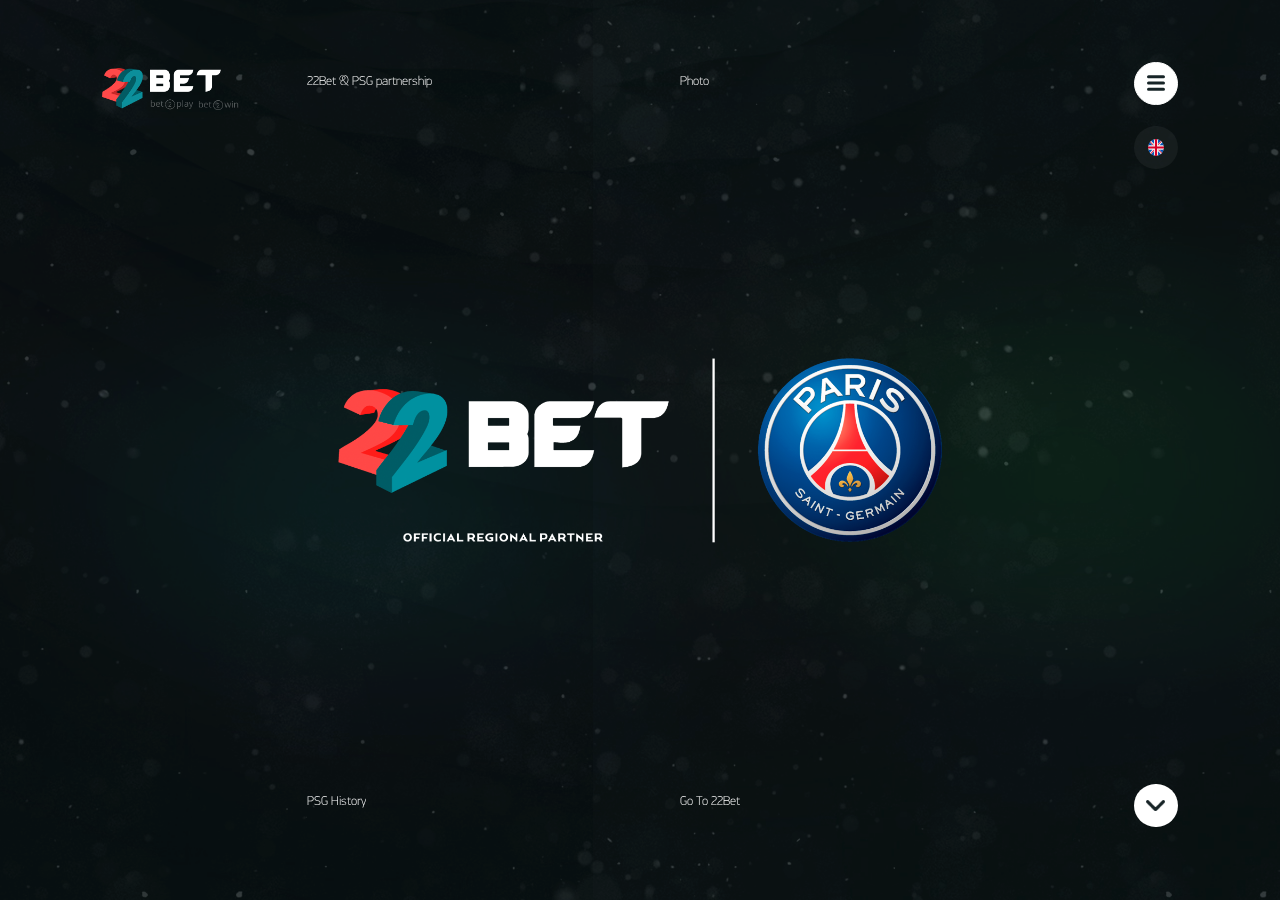
<file: docs/index.html>
<!DOCTYPE html>
<html lang="ru">
	<head>
		<meta charset="utf-8">
		<meta http-equiv="X-UA-Compatible" content="IE=edge">
		<meta name="viewport" content="width=device-width, initial-scale=1, maximum-scale=1, user-scalable=no">
		<title>22 bet</title>
		<link rel="apple-touch-icon" href="images/touch/apple-icon-57x57.png" sizes="57x57">
		<link rel="apple-touch-icon" href="images/touch/apple-icon-60x60.png" sizes="60x60">
		<link rel="apple-touch-icon" href="images/touch/apple-icon-72x72.png" sizes="72x72">
		<link rel="apple-touch-icon" href="images/touch/apple-icon-76x76.png" sizes="76x76">
		<link rel="apple-touch-icon" href="images/touch/apple-icon-114x114.png" sizes="114x114">
		<link rel="apple-touch-icon" href="images/touch/apple-icon-120x120.png" sizes="120x120">
		<link rel="apple-touch-icon" href="images/touch/apple-icon-144x144.png" sizes="144x144">
		<link rel="apple-touch-icon" href="images/touch/apple-icon-152x152.png" sizes="152x152">
		<link rel="apple-touch-icon" href="images/touch/apple-icon-180x180.png" sizes="180x180">
		<link rel="icon" href="favicon.ico">
		<link rel="icon" href="images/touch/favicon-16x16.png" sizes="16x16">
		<link rel="icon" href="images/touch/favicon-32x32.png" sizes="32x32">
		<link rel="icon" href="images/touch/favicon-96x96.png" sizes="96x96">
		<link rel="icon" href="images/touch/android-icon-192x192.png" sizes="196x196">
		<link rel="manifest" href="images/touch/manifest.json">
		<link rel="stylesheet" href="css/main.css?v=1599798420302">
	</head>
	<body>
		<div class="wrapper" data-nextpage="partnership.html" id="wrapper-home">
			<header>
				<div class="container">
					<div class="header-content">
						<div class="header-left-box">
							<div class="logo effect-1"><a class="lPage" href="index.html"><img class="img-responsive" src="images/logo.png" alt="22bet"></a></div>
						</div>
						<ul class="nav-list nav-header xs-hidden">
							<li class="link-1"><a class="lPage" href="partnership.html"><span data-hover="22Bet &amp; PSG partnership">22Bet &amp; PSG partnership</span></a></li>
							<li class="link-2"><a class="lPage" href="photo-video.html"><span data-hover="Photo">Photo</span></a></li>
						</ul>
						<div class="header-right-box"><a class="btn-nav btn-nav-js effect-1" href="#"></a>
							<div class="clear"></div>
							<div class="header-lang"><a class="header-lang-btn btn-lang-js effect-1" href="#"><img src="images/sprites/svg/united-kingdom.svg" alt="#"></a>
								<ul class="header-lang-panel">
									<li><a href="#"><img src="images/sprites/svg/united-kingdom.svg" alt="#"></a></li>
									<li><a class="lPage" href="index-fr.html"><img src="images/sprites/svg/france.svg" alt="#"></a></li>
								</ul>
							</div>
						</div>
					</div>
				</div>
			</header>
			<section class="content-page">
				<div class="container">
					<div class="main-logo">
						<div class="main-logo-content">
							<div class="main-logo-left">
								<div class="main-logo-left-top logo-part-1"><img class="img-responsive" src="images/logo-part-1.png" alt="#"></div>
								<div class="main-logo-left-bottom logo-part-2"><img class="img-responsive" src="images/logo-part-2.png" alt="#"></div>
							</div>
							<div class="main-logo-center logo-part-3"><img class="img-responsive" src="images/logo-part-3.png" alt="#"></div>
							<div class="main-logo-right logo-part-4"><img class="img-responsive" src="images/logo-part-4.png" alt="#"></div>
						</div>
					</div>
					<div class="xs-visible nav-list-mob">
						<ul class="nav-list">
							<li class="link-1"><a class="lPage" href="partnership.html"><span data-hover="22Bet &amp; PSG partnership">22Bet &amp; PSG partnership</span></a></li>
							<li class="link-2"><a class="lPage" href="photo-video.html"><span data-hover="Photo &amp; Video">Photo &amp; Video</span></a></li>
							<li class="link-3"><a class="lPage" href="history.html"><span data-hover="PSG History">PSG History</span></a></li>
							<li class="link-4"><a href="https://22bet.com/" target="_blank"><span data-hover="Go To 22Bet">Go To 22Bet</span></a></li>
						</ul>
					</div>
				</div>
			</section>
			<footer>
				<div class="container">
					<div class="footer-content">
						<ul class="nav-list nav-footer xs-hidden">
							<li class="link-3"><a class="lPage" href="history.html"><span data-hover="PSG History">PSG History</span></a></li>
							<li class="link-4"><a href="https://22bet.com/" target="_blank"><span data-hover="Go To 22Bet">Go To 22Bet</span></a></li>
						</ul>
						<ul class="nav-arrow">
							<li class="effect-1"><a class="is-active lPage btn-arrow-down" href="partnership.html"></a></li>
						</ul>
					</div>
				</div>
			</footer>
			<div class="menu__container">
				<div class="menu-hide"></div>
				<div class="menu__box"><span class="closeMenu"></span>
					<div class="m-content">
						<div class="clear"></div>
						<ul class="menu mAct">
							<li><a class="lPage" href="partnership.html"><span data-hover="22Bet &amp; PSG partnership">22Bet &amp; PSG partnership</span></a></li>
							<li><a class="lPage" href="photo-video.html"><span data-hover="Photo">Photo</span></a></li>
							<li><a class="lPage" href="history.html"><span data-hover="PSG History">PSG History</span></a></li>
							<li><a href="https://22bet.com/" target="_blank"><span data-hover="Go To 22Bet">Go To 22Bet</span></a></li>
						</ul>
					</div>
				</div>
			</div>
		</div>
		<ul id="scene" data-friction-x="0.03" data-friction-y="0.05">
			<li class="layer" id="specks" data-depth="0.1"></li>
			<li class="layer" id="layer-1" data-depth="0.15">
				<div class="img" id="img-1"></div>
			</li>
			<li class="layer" id="layer-2" data-depth="0.25">
				<div class="img" id="img-2"></div>
			</li>
			<li class="layer" id="layer-3" data-depth="0.45">
				<div class="img" id="img-3"></div>
			</li>
		</ul>
		<script defer src="js/vendor.js?v=1599798420302"></script>
		<script defer src="js/main.js?v=1599798420302"></script>
		<script defer src="js/jquery.mousewheel.js?v=1599798420302"></script>
		<script defer src="js/jquery.parallax.min.js?v=1599798420302"></script>
		<script defer src="js/common.js?v=1599798420302"></script>
	</body>
</html>
</file>
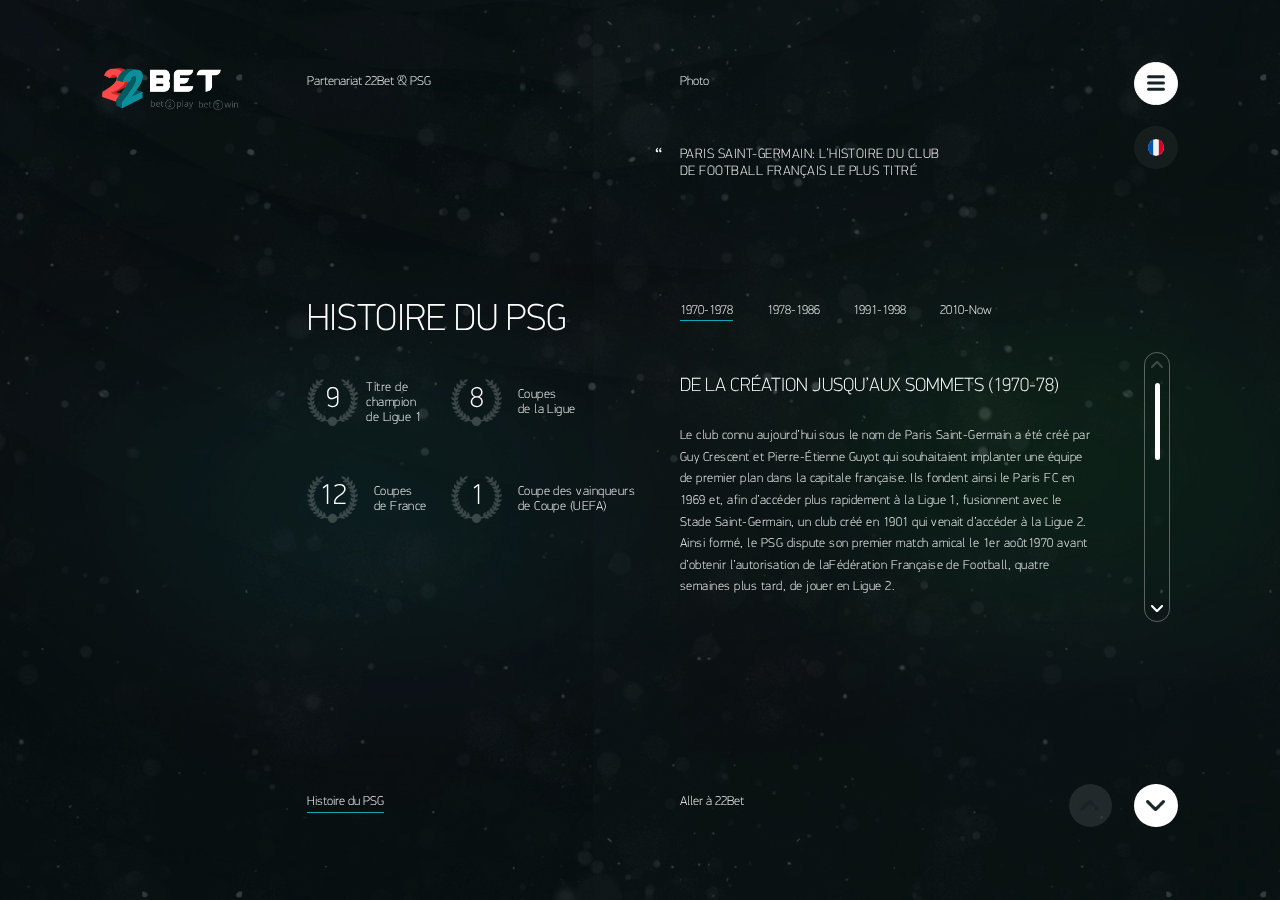
<file: docs/history-fr.html>
<!DOCTYPE html>
<html lang="ru">
	<head>
		<meta charset="utf-8">
		<meta http-equiv="X-UA-Compatible" content="IE=edge">
		<meta name="viewport" content="width=device-width, initial-scale=1, maximum-scale=1, user-scalable=no">
		<title>22 bet</title>
		<link rel="apple-touch-icon" href="images/touch/apple-icon-57x57.png" sizes="57x57">
		<link rel="apple-touch-icon" href="images/touch/apple-icon-60x60.png" sizes="60x60">
		<link rel="apple-touch-icon" href="images/touch/apple-icon-72x72.png" sizes="72x72">
		<link rel="apple-touch-icon" href="images/touch/apple-icon-76x76.png" sizes="76x76">
		<link rel="apple-touch-icon" href="images/touch/apple-icon-114x114.png" sizes="114x114">
		<link rel="apple-touch-icon" href="images/touch/apple-icon-120x120.png" sizes="120x120">
		<link rel="apple-touch-icon" href="images/touch/apple-icon-144x144.png" sizes="144x144">
		<link rel="apple-touch-icon" href="images/touch/apple-icon-152x152.png" sizes="152x152">
		<link rel="apple-touch-icon" href="images/touch/apple-icon-180x180.png" sizes="180x180">
		<link rel="icon" href="favicon.ico">
		<link rel="icon" href="images/touch/favicon-16x16.png" sizes="16x16">
		<link rel="icon" href="images/touch/favicon-32x32.png" sizes="32x32">
		<link rel="icon" href="images/touch/favicon-96x96.png" sizes="96x96">
		<link rel="icon" href="images/touch/android-icon-192x192.png" sizes="196x196">
		<link rel="manifest" href="images/touch/manifest.json">
		<link rel="stylesheet" href="css/main.css?v=1599798416870">
	</head>
	<body>
		<!-- .wrapper(data-prevpage="history.html" data-nextpage="history.html")#wrapper-history-->
		<div class="wrapper" data-prevpage="photo-video-fr.html" data-nextpage="index-fr.html" id="wrapper-history">
			<header>
				<div class="container">
					<div class="header-content">
						<div class="header-left-box">
							<div class="logo effect-1"><a class="lPage" href="index-fr.html"><img class="img-responsive" src="images/logo.png" alt="22bet"></a></div>
							<div class="page-title-box page-title-history effect-5">
								<h1 class="page-title xs-visible">Histoire  <br> du PSG</h1>
								<div class="history-sub-title effect-1">Paris Saint-Germain: l’histoire du club  <br> de football français le plus titré</div>
							</div>
						</div>
						<ul class="nav-list nav-header xs-hidden">
							<li class="link-1"><a class="lPage" href="partnership-fr.html"><span data-hover="Partenariat 22Bet &amp; PSG">Partenariat 22Bet &amp; PSG</span></a></li>
							<li class="link-2"><a class="lPage" href="photo-video-fr.html"><span data-hover="Photo">Photo</span></a></li>
						</ul>
						<div class="header-right-box"><a class="btn-nav btn-nav-js effect-1" href="#"></a>
							<div class="clear"></div>
							<div class="header-lang"><a class="header-lang-btn btn-lang-js effect-1" href="#"><img src="images/sprites/svg/france.svg" alt="#"></a>
								<ul class="header-lang-panel">
									<li><a class="lPage" href="history.html"><img src="images/sprites/svg/united-kingdom.svg" alt="#"></a></li>
									<li><a href="#"><img src="images/sprites/svg/france.svg" alt="#"></a></li>
								</ul>
							</div>
						</div>
					</div>
				</div>
			</header>
			<section class="content-page">
				<div class="history-content">
					<div class="container">
						<div class="history-right-box">
							<div class="media-title effect-1 xs-hidden">
								<div class="h1">Histoire du PSG</div>
							</div>
							<ul class="history-awards">
								<li>
									<div class="awards-box">
										<div class="awards-numb effect-1">
											<div class="awards-numb-text">9</div>
										</div>
										<div class="awards-text effect-2"><span>Titre de champion  <br> de Ligue 1 </span></div>
									</div>
									<div class="awards-box">
										<div class="awards-numb effect-1">
											<div class="awards-numb-text">12</div>
										</div>
										<div class="awards-text effect-2"><span>Coupes <br> de France </span></div>
									</div>
								</li>
								<li>
									<div class="awards-box">
										<div class="awards-numb effect-1">
											<div class="awards-numb-text">8</div>
										</div>
										<div class="awards-text effect-2"><span>Coupes <br> de la Ligue </span></div>
									</div>
									<div class="awards-box">
										<div class="awards-numb effect-1">
											<div class="awards-numb-text">1</div>
										</div>
										<div class="awards-text effect-2"><span>Coupe des vainqueurs  <br> de Coupe (UEFA) </span></div>
									</div>
								</li>
							</ul>
						</div>
						<div class="partnership-text history-text">
							<ul class="history-tab-list">
								<li class="is-active tab-js item-1" data-tab="tab1">1970-1978</li>
								<li class="tab-js item-2" data-tab="tab2">1978-1986</li>
								<li class="tab-js item-3" data-tab="tab3">1991-1998</li>
								<li class="tab-js item-4" data-tab="tab4">2010-Now</li>
							</ul>
							<div class="history-tab-content">
								<div class="history-box tab1 is-active">
									<div class="scroll-pane scrollContent scrollTxt" id="scrollContent1">
										<h2 class="title effectTitle">De la création jusqu’aux sommets (1970-78)</h2>
										<div class="partnership-box">
											<p class="effectText">Le club connu aujourd’hui sous le nom de Paris Saint-Germain a été créé par Guy Crescent et Pierre-Étienne Guyot qui souhaitaient implanter une équipe de premier plan dans la capitale française. Ils fondent ainsi le Paris FC en 1969 et, afin d’accéder plus rapidement à la Ligue 1, fusionnent avec le Stade Saint-Germain, un club créé en 1901 qui venait d’accéder à la Ligue 2. Ainsi formé, le PSG dispute son premier match amical le 1er août1970 avant d’obtenir l’autorisation de laFédération Française de Football, quatre semaines plus tard, de jouer en Ligue 2.</p>
											<p class="effectText">Le club rencontre un succès presque immédiat : l’afflux d’argent du nouveau club permet de renforcer les rangs du Stade Saint-Germain, pour le plus grand plaisir de ses nombreux fans. L’arrivée la plus remarquée est celle deJean Djorkaeff, le capitaine de l’équipe nationale (et le père de Youri). Le PSG fini sa première saison avec un bilan de 17 victoires, 11 matchs nuls et 2 défaites puis remporte le titre de Ligue 2 en s’imposant lors des playoffs. </p>
											<p class="effectText">La première saison du club en Ligue 1, en 1971-1972, est plutôt réussi puisque le maintien est assuré mais des problèmes financiers entraînent une scission entre les deux clubs : Crescent et Guyot forment de nouveau le Paris FC, qui est autorisé à rester en première division, tandis que leParis Saint-Germain redevient un club amateur, évoluant en troisième division.</p>
											<p class="effectText">Bien que la plupart de ses meilleurs joueurs soient partis auParis FC et qu’il doive entièrement se reconstruire, le PSG réussit à remonter en Ligue 2 dès sa première saison. Mieux encore, en s’imposant lors des playoffs de l’année suivante, il réussit l’exploit de retrouver sa place en Ligue 1, seulement deux ans après l’avoir quittée.</p>
										</div>
									</div>
									<div class="box-action xs-visible effect-5"><a class="btn-see-more btnMoreJs" href="#">Voir plus</a></div>
								</div>
								<div class="history-box tab2">
									<div class="scroll-pane scrollContent scrollTxt" id="scrollContent2">
										<h2 class="title effectTitle">L’âge de bronze (1978-86)</h2>
										<div class="partnership-box">
											<p class="effectText">Le club s’impose comme une place forte du football français sous la présidence deFrancis Borelli, nommé en 1978. Durant la saison 1981–1982, suite à sa victoire aux tirs au but, le Paris Saint-Germain s’adjuge sa première Coupe de France. La saison suivante, ils réussissent à conserver ce trophée en s’imposant face à Nantes sur le score de 3 - 2. Trois ans plus tard, durant la saison 1985–1986, le Paris Saint-Germain devient champion de France pour la première fois de son histoire.</p>
										</div>
									</div>
									<div class="box-action xs-visible effect-5"><a class="btn-see-more btnMoreJs" href="#">Voir plus</a></div>
								</div>
								<div class="history-box tab3">
									<div class="scroll-pane scrollContent scrollTxt" id="scrollContent3">
										<h2 class="title effectTitle">L’âge d’or (1991-98)</h2>
										<div class="partnership-box">
											<p class="effectText">Après avoir changé de propriétaire, le PSG devient l’une des équipes les plus riches de Ligue 1, augmentant son budget annuel de 33% pour la saison 1991-1992. Dès l’année suivante, le PSG remporte de nouveau la Coupe de France avant de s’adjuger son premier titre européen en 1996 : il remporte la Coupe d’Europe des clubs champions en s’imposant face au club autrichien duRapid de Vienne. </p>
											<p class="effectText">Durant les années 90, le PSG confirme qu’il est désormais un club avec lequel il faut compter au niveau national : il s’adjuge un autre titre de champion, deux Coupes de la Ligue, deux Trophées des champions français et quatre Coupes de France.</p>
										</div>
									</div>
									<div class="box-action xs-visible effect-5"><a class="btn-see-more btnMoreJs" href="#">Voir plus</a></div>
								</div>
								<div class="history-box tab4">
									<div class="scroll-pane scrollContent scrollTxt" id="scrollContent4">
										<h2 class="title effectTitle">Le nouvel âge d’or (de 2010 à nos jours)</h2>
										<div class="partnership-box">
											<p class="effectText">Entre 1998 et 2010, les performances sont mitigées. D’un côté, le PSG remporte plusieurs titres, une autre Coupe de la Ligue, trois Coupes de France et la prestigieuse Coupe Intertoto organisée par l’UEFA, mais de l’autre, les résultats ne sont pas toujours à la hauteur des espérances et le club lutte pour éviter la relégation en Ligue 2 à la fin de cette décennie.</p>
											<p class="effectText">Mais le rachat du club par QSI en 2011 le fait entrer dans une ère nouvelle. Le Paris Saint-Germain devient l’un des clubs de football les plus riches au monde et ses propriétaires ont une idée bien précise en tête : ils veulent en faire l’un des plus grands noms du football international et un prétendant sérieux à la Ligue des Champions.</p>
											<p class="effectText">L’année suivante, le club remporte le titre de Ligue 1 avant de gagner trois des quatre titres du football français la saison suivante. Et ce n’est que le début : un an après, le PSG devient le premier club français à tous les remporter, à savoir la Ligue 1, la Coupe de France, la Coupe de la Ligue et le Trophées des champions. Mieux encore, le PSG remet ça l’année suivante mais il échoue dans sa quête du triplé en 2016–17, laissant le titre de champion deLigue 1 lui échapper pour la première fois depuis longtemps.</p>
											<p class="effectText">En 2017–18, le PSG reprend son titre de champion de Ligue 1, tout en réussissant à conserverla Coupe de France, la Coupe de la Ligue et le Trophée des champions. En 2018-19, PSG remporte de nouveau la Ligue 1 et le Trophée des champions.</p>
											<p class="effectText">Alors que cette saison a vu le club monter en ligue 1 et  gagner le trophée des champions, ses victoires n'en restent pas là puisque la fin du mois de juillet lui rapporte encore la coupe de France et la coupe de la ligue. </p>
										</div>
									</div>
									<div class="box-action xs-visible effect-5"><a class="btn-see-more btnMoreJs" href="#">Voir plus</a></div>
								</div>
							</div>
						</div>
						<div id="scrollSwipe"></div>
					</div>
				</div>
			</section>
			<footer>
				<div class="container">
					<div class="footer-content">
						<ul class="nav-list nav-footer xs-hidden">
							<li class="link-3 is-active"><a class="lPage" href="history-fr.html"><span data-hover="Histoire du PSG">Histoire du PSG</span></a></li>
							<li class="link-4"><a href="https://22bet.com/" target="_blank"><span data-hover="Aller à 22Bet">Aller à 22Bet</span></a></li>
						</ul>
						<ul class="nav-arrow">
							<li class="effect-1"><a class="lPage btn-arrow-top" href="photo-video-fr.html"></a></li>
							<li class="effect-1"><a class="is-active lPage btn-arrow-down" href="index-fr.html"></a></li>
						</ul>
					</div>
				</div>
			</footer>
			<div class="menu__container">
				<div class="menu-hide"></div>
				<div class="menu__box"><span class="closeMenu"></span>
					<div class="m-content">
						<div class="clear"></div>
						<ul class="menu mAct">
							<li><a class="lPage" href="partnership-fr.html"><span data-hover="Partenariat 22Bet &amp; PSG">Partenariat 22Bet &amp; PSG</span></a></li>
							<li><a class="lPage" href="photo-video-fr.html"><span data-hover="Photo">Photo</span></a></li>
							<li class="is-active"><a class="lPage" href="history-fr.html"><span data-hover="Histoire du PSG">Histoire du PSG</span></a></li>
							<li><a href="https://22bet.com/" target="_blank"><span data-hover="Aller à 22Bet">Aller à 22Bet</span></a></li>
						</ul>
					</div>
				</div>
			</div>
		</div>
		<ul id="scene" data-friction-x="0.03" data-friction-y="0.05">
			<li class="layer" id="specks" data-depth="0.1"></li>
			<li class="layer" id="layer-1" data-depth="0.15">
				<div class="img" id="img-1"></div>
			</li>
			<li class="layer" id="layer-2" data-depth="0.25">
				<div class="img" id="img-2"></div>
			</li>
			<li class="layer" id="layer-3" data-depth="0.45">
				<div class="img" id="img-3"></div>
			</li>
		</ul>
		<script defer src="js/vendor.js?v=1599798416870"></script>
		<script defer src="js/main.js?v=1599798416870"></script>
		<script defer src="js/jquery.mousewheel.js?v=1599798416870"></script>
		<script defer src="js/jquery.jscrollpane.min.js?v=1599798416870"></script>
		<script defer src="js/jquery.parallax.min.js?v=1599798416870"></script>
		<script defer src="js/common.js?v=1599798416870"></script>
	</body>
</html>
</file>
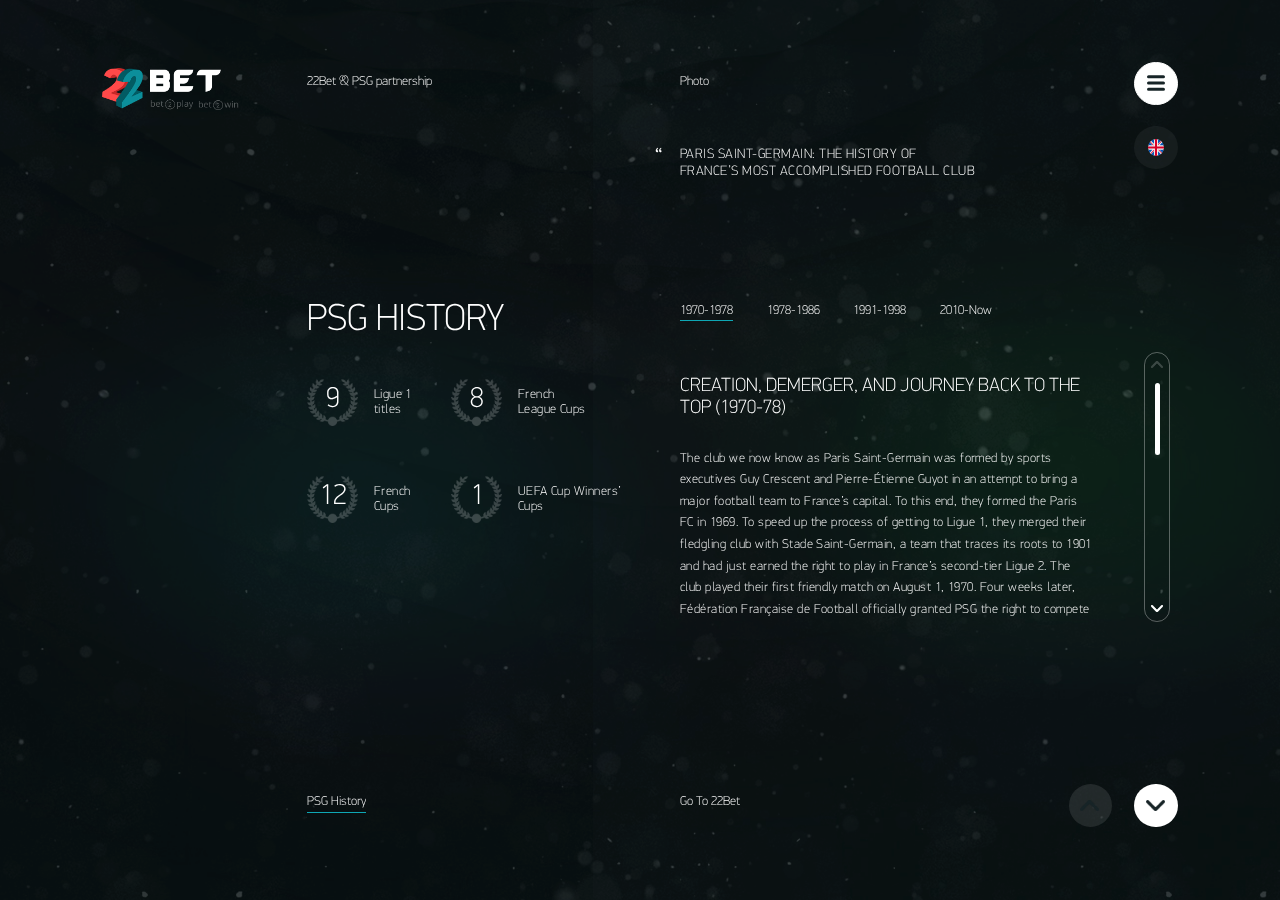
<file: docs/history.html>
<!DOCTYPE html>
<html lang="ru">
	<head>
		<meta charset="utf-8">
		<meta http-equiv="X-UA-Compatible" content="IE=edge">
		<meta name="viewport" content="width=device-width, initial-scale=1, maximum-scale=1, user-scalable=no">
		<title>22 bet</title>
		<link rel="apple-touch-icon" href="images/touch/apple-icon-57x57.png" sizes="57x57">
		<link rel="apple-touch-icon" href="images/touch/apple-icon-60x60.png" sizes="60x60">
		<link rel="apple-touch-icon" href="images/touch/apple-icon-72x72.png" sizes="72x72">
		<link rel="apple-touch-icon" href="images/touch/apple-icon-76x76.png" sizes="76x76">
		<link rel="apple-touch-icon" href="images/touch/apple-icon-114x114.png" sizes="114x114">
		<link rel="apple-touch-icon" href="images/touch/apple-icon-120x120.png" sizes="120x120">
		<link rel="apple-touch-icon" href="images/touch/apple-icon-144x144.png" sizes="144x144">
		<link rel="apple-touch-icon" href="images/touch/apple-icon-152x152.png" sizes="152x152">
		<link rel="apple-touch-icon" href="images/touch/apple-icon-180x180.png" sizes="180x180">
		<link rel="icon" href="favicon.ico">
		<link rel="icon" href="images/touch/favicon-16x16.png" sizes="16x16">
		<link rel="icon" href="images/touch/favicon-32x32.png" sizes="32x32">
		<link rel="icon" href="images/touch/favicon-96x96.png" sizes="96x96">
		<link rel="icon" href="images/touch/android-icon-192x192.png" sizes="196x196">
		<link rel="manifest" href="images/touch/manifest.json">
		<link rel="stylesheet" href="css/main.css?v=1599798417925">
	</head>
	<body>
		<!-- .wrapper(data-prevpage="history.html" data-nextpage="history.html")#wrapper-history-->
		<div class="wrapper" data-prevpage="photo-video.html" data-nextpage="index.html" id="wrapper-history">
			<header>
				<div class="container">
					<div class="header-content">
						<div class="header-left-box">
							<div class="logo effect-1"><a class="lPage" href="index.html"><img class="img-responsive" src="images/logo.png" alt="22bet"></a></div>
							<div class="page-title-box page-title-history effect-5">
								<h1 class="page-title xs-visible">PSG <br> History</h1>
								<div class="history-sub-title effect-1">Paris Saint-Germain: the History of <br> France’s Most Accomplished Football Club</div>
							</div>
						</div>
						<ul class="nav-list nav-header xs-hidden">
							<li class="link-1"><a class="lPage" href="partnership.html"><span data-hover="22Bet &amp; PSG partnership">22Bet &amp; PSG partnership</span></a></li>
							<li class="link-2"><a class="lPage" href="photo-video.html"><span data-hover="Photo">Photo</span></a></li>
						</ul>
						<div class="header-right-box"><a class="btn-nav btn-nav-js effect-1" href="#"></a>
							<div class="clear"></div>
							<div class="header-lang"><a class="header-lang-btn btn-lang-js effect-1" href="#"><img src="images/sprites/svg/united-kingdom.svg" alt="#"></a>
								<ul class="header-lang-panel">
									<li><a href="#"><img src="images/sprites/svg/united-kingdom.svg" alt="#"></a></li>
									<li><a class="lPage" href="history-fr.html"><img src="images/sprites/svg/france.svg" alt="#"></a></li>
								</ul>
							</div>
						</div>
					</div>
				</div>
			</header>
			<section class="content-page">
				<div class="history-content">
					<div class="container">
						<div class="history-right-box">
							<div class="media-title effect-1 xs-hidden">
								<div class="h1">PSG History</div>
							</div>
							<ul class="history-awards">
								<li>
									<div class="awards-box">
										<div class="awards-numb effect-1">
											<div class="awards-numb-text">9</div>
										</div>
										<div class="awards-text effect-2"><span>Ligue 1 <br> titles</span></div>
									</div>
									<div class="awards-box">
										<div class="awards-numb effect-1">
											<div class="awards-numb-text">12</div>
										</div>
										<div class="awards-text effect-2"><span>French<br> Cups</span></div>
									</div>
								</li>
								<li>
									<div class="awards-box">
										<div class="awards-numb effect-1">
											<div class="awards-numb-text">8</div>
										</div>
										<div class="awards-text effect-2"><span>French<br> League Cups</span></div>
									</div>
									<div class="awards-box">
										<div class="awards-numb effect-1">
											<div class="awards-numb-text">1</div>
										</div>
										<div class="awards-text effect-2"><span>UEFA Cup Winners’ <br> Cups</span></div>
									</div>
								</li>
							</ul>
						</div>
						<div class="partnership-text history-text">
							<ul class="history-tab-list">
								<li class="is-active tab-js item-1" data-tab="tab1">1970-1978</li>
								<li class="tab-js item-2" data-tab="tab2">1978-1986</li>
								<li class="tab-js item-3" data-tab="tab3">1991-1998</li>
								<li class="tab-js item-4" data-tab="tab4">2010-Now</li>
							</ul>
							<div class="history-tab-content">
								<div class="history-box tab1 is-active">
									<div class="scroll-pane scrollContent scrollTxt" id="scrollContent1">
										<h2 class="title effectTitle">Creation, Demerger, and Journey Back to the Top (1970-78)</h2>
										<div class="partnership-box">
											<p class="effectText">The club we now know as Paris Saint-Germain was formed by sports executives Guy Crescent and Pierre-Étienne Guyot in an attempt to bring a major football team to France’s capital. To this end, they formed the Paris FC in 1969. To speed up the process of getting to Ligue 1, they merged their fledgling club with Stade Saint-Germain, a team that traces its roots to 1901 and had just earned the right to play in France’s second-tier Ligue 2. The club played their first friendly match on August 1, 1970. Four weeks later, Fédération Française de Football officially granted PSG the right to compete in Ligue 2. </p>
											<p class="effectText">The club had tremendous success from the get-go. The influx of money from the club’s new Parisian fanbase helped the coaching staff strengthen Saint-Germain’s existing talent pool. The most notable new signee was undoubtedly national team captain Jean Djorkaeff. PSG finished its first season 17-11-2 and claimed the Ligue 2 title after winning the championship play-offs. </p>
											<p class="effectText">The team had a solid debut in Ligue 1 during the 1971-1972 season and avoided relegation, however, due to financial trouble the club had to be split. Crescent and Guyot re-formed Paris FC and were allowed to remain in Ligue 1, while the club we now know as Paris Saint-Germain had to be re-established as a Division 3 amateur club.</p>
											<p class="effectText">Despite losing the majority of its star players to Paris FC and having to restart from scratch, the club earned a promotion to Ligue 2 during its first season. What was even more surprising was PSG’s performance next year in Ligue 2. After a victory in the promotion playoffs, PSG regained its place in Ligue 1, just two years after being reformed.</p>
										</div>
									</div>
									<div class="box-action xs-visible effect-5"><a class="btn-see-more btnMoreJs" href="#">See More</a></div>
								</div>
								<div class="history-box tab2">
									<div class="scroll-pane scrollContent scrollTxt" id="scrollContent2">
										<h2 class="title effectTitle">Silver Age (1978-86)</h2>
										<div class="partnership-box">
											<p class="effectText">The club first established itself as a national powerhouse under president Francis Borelli, who was appointed in 1978. During the 1981–1982 season, following an exciting match that ended in a penalty shootout, Paris Saint-Germain claimed their first French Cup title. The following season, they repeated the same feat by beating Nantes 3 - 2. </p>
											<p class="effectText">Just three years later, during the 1985–1986 season, Paris Saint-Germain earned their first Ligue 1 title.</p>
										</div>
									</div>
									<div class="box-action xs-visible effect-5"><a class="btn-see-more btnMoreJs" href="#">See More</a></div>
								</div>
								<div class="history-box tab3">
									<div class="scroll-pane scrollContent scrollTxt" id="scrollContent3">
										<h2 class="title effectTitle">Golden Age (1991-98)</h2>
										<div class="partnership-box">
											<p class="effectText">Following a lucrative ownership change, PSG became one of the richest squads in Ligue 1, increasing its annual budget by 33% for the 1991-1992 season. The very next year, PSG once again won the French Cup. In 1996, the club won the UEFA Cup Winners' Cup by defeating Austria’s Rapid Wien.  </p>
											<p class="effectText">PSG firmly cemented itself as a French powerhouse during the nineties. They won another Ligue 1 title, two French League Cups, two French Trophy of Champions victories, and four French Cups.</p>
										</div>
									</div>
									<div class="box-action xs-visible effect-5"><a class="btn-see-more btnMoreJs" href="#">See More</a></div>
								</div>
								<div class="history-box tab4">
									<div class="scroll-pane scrollContent scrollTxt" id="scrollContent4">
										<h2 class="title effectTitle">Second Golden Age (2010-Now)</h2>
										<div class="partnership-box">
											<p class="effectText">The club’s performance in the years between 1998 and 2010 was a mixed bag. On the one hand, PSG won yet another French League Cup, three French Cups, as well as the prestigious UEFA Intertoto Cup. On the other hand, at the end of the decade, they found themselves battling to avoid relegation to Ligue 2.</p>
											<p class="effectText">The years of uncertainty ended when the club was purchased by QSI in 2011. The takeover made Paris Saint-Germain one of the richest football clubs in the world. The new ownership had a clear vision for the club. They wanted to transform it into an international football powerhouse and Champions League contender.</p>
											<p class="effectText">Just a year later, the club won the Ligue 1 title. The next season, they won three of the four major football titles in France. And things only got better the season after that. The squad became the first team in French football history to win all four national titles, those being the Ligue 1, French Cup, French League Cup, and the Trophy of Champions. The following year, they did it again. PSG would then go on to win three of those four titles during the 2016–17 season, with the Ligue 1 title slipping away from them for the first time in several years.</p>
											<p class="effectText">In 2017–18, PSG reclaimed their Ligue 1 title, as well as defending their French Cup, French League Cup, and the Trophy of Champions. In 2018-19, PSG once again won Ligue 1 and the Trophy of Champions. </p>
											<p class="effectText">This season, they were awarded both the Ligue 1 and the Champions Trophy. At the end of July, they won the French Cup and French League cup.</p>
										</div>
									</div>
									<div class="box-action xs-visible effect-5"><a class="btn-see-more btnMoreJs" href="#">See More</a></div>
								</div>
							</div>
						</div>
						<div id="scrollSwipe"></div>
					</div>
				</div>
			</section>
			<footer>
				<div class="container">
					<div class="footer-content">
						<ul class="nav-list nav-footer xs-hidden">
							<li class="link-3 is-active"><a class="lPage" href="history.html"><span data-hover="PSG History">PSG History</span></a></li>
							<li class="link-4"><a href="https://22bet.com/" target="_blank"><span data-hover="Go To 22Bet">Go To 22Bet</span></a></li>
						</ul>
						<ul class="nav-arrow">
							<li class="effect-1"><a class="lPage btn-arrow-top" href="photo-video.html"></a></li>
							<li class="effect-1"><a class="is-active lPage btn-arrow-down" href="index.html"></a></li>
						</ul>
					</div>
				</div>
			</footer>
			<div class="menu__container">
				<div class="menu-hide"></div>
				<div class="menu__box"><span class="closeMenu"></span>
					<div class="m-content">
						<div class="clear"></div>
						<ul class="menu mAct">
							<li><a class="lPage" href="partnership.html"><span data-hover="22Bet &amp; PSG partnership">22Bet &amp; PSG partnership</span></a></li>
							<li><a class="lPage" href="photo-video.html"><span data-hover="Photo">Photo</span></a></li>
							<li class="is-active"><a class="lPage" href="history.html"><span data-hover="PSG History">PSG History</span></a></li>
							<li><a href="https://22bet.com/" target="_blank"><span data-hover="Go To 22Bet">Go To 22Bet</span></a></li>
						</ul>
					</div>
				</div>
			</div>
		</div>
		<ul id="scene" data-friction-x="0.03" data-friction-y="0.05">
			<li class="layer" id="specks" data-depth="0.1"></li>
			<li class="layer" id="layer-1" data-depth="0.15">
				<div class="img" id="img-1"></div>
			</li>
			<li class="layer" id="layer-2" data-depth="0.25">
				<div class="img" id="img-2"></div>
			</li>
			<li class="layer" id="layer-3" data-depth="0.45">
				<div class="img" id="img-3"></div>
			</li>
		</ul>
		<script defer src="js/vendor.js?v=1599798417925"></script>
		<script defer src="js/main.js?v=1599798417925"></script>
		<script defer src="js/jquery.mousewheel.js?v=1599798417925"></script>
		<script defer src="js/jquery.jscrollpane.min.js?v=1599798417925"></script>
		<script defer src="js/jquery.parallax.min.js?v=1599798417925"></script>
		<script defer src="js/common.js?v=1599798417925"></script>
	</body>
</html>
</file>
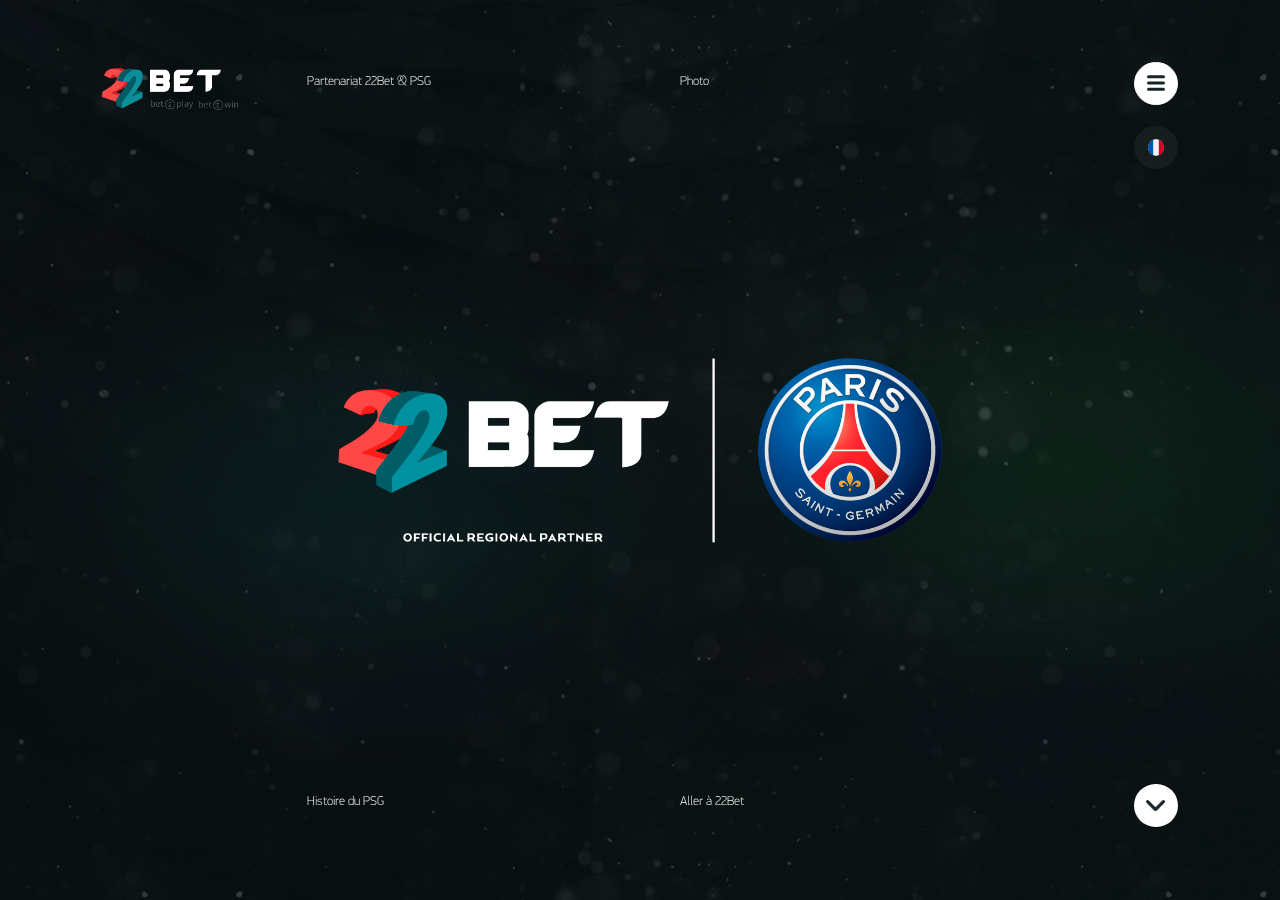
<file: docs/index-fr.html>
<!DOCTYPE html>
<html lang="ru">
	<head>
		<meta charset="utf-8">
		<meta http-equiv="X-UA-Compatible" content="IE=edge">
		<meta name="viewport" content="width=device-width, initial-scale=1, maximum-scale=1, user-scalable=no">
		<title>22 bet</title>
		<link rel="apple-touch-icon" href="images/touch/apple-icon-57x57.png" sizes="57x57">
		<link rel="apple-touch-icon" href="images/touch/apple-icon-60x60.png" sizes="60x60">
		<link rel="apple-touch-icon" href="images/touch/apple-icon-72x72.png" sizes="72x72">
		<link rel="apple-touch-icon" href="images/touch/apple-icon-76x76.png" sizes="76x76">
		<link rel="apple-touch-icon" href="images/touch/apple-icon-114x114.png" sizes="114x114">
		<link rel="apple-touch-icon" href="images/touch/apple-icon-120x120.png" sizes="120x120">
		<link rel="apple-touch-icon" href="images/touch/apple-icon-144x144.png" sizes="144x144">
		<link rel="apple-touch-icon" href="images/touch/apple-icon-152x152.png" sizes="152x152">
		<link rel="apple-touch-icon" href="images/touch/apple-icon-180x180.png" sizes="180x180">
		<link rel="icon" href="favicon.ico">
		<link rel="icon" href="images/touch/favicon-16x16.png" sizes="16x16">
		<link rel="icon" href="images/touch/favicon-32x32.png" sizes="32x32">
		<link rel="icon" href="images/touch/favicon-96x96.png" sizes="96x96">
		<link rel="icon" href="images/touch/android-icon-192x192.png" sizes="196x196">
		<link rel="manifest" href="images/touch/manifest.json">
		<link rel="stylesheet" href="css/main.css?v=1599798419759">
	</head>
	<body>
		<div class="wrapper" data-nextpage="partnership-fr.html" id="wrapper-home">
			<header>
				<div class="container">
					<div class="header-content">
						<div class="header-left-box">
							<div class="logo effect-1"><a class="lPage" href="index-fr.html"><img class="img-responsive" src="images/logo.png" alt="22bet"></a></div>
						</div>
						<ul class="nav-list nav-header xs-hidden">
							<li class="link-1"><a class="lPage" href="partnership-fr.html"><span data-hover="Partenariat 22Bet &amp; PSG">Partenariat 22Bet &amp; PSG</span></a></li>
							<li class="link-2"><a class="lPage" href="photo-video-fr.html"><span data-hover="Photo">Photo</span></a></li>
						</ul>
						<div class="header-right-box"><a class="btn-nav btn-nav-js effect-1" href="#"></a>
							<div class="clear"></div>
							<div class="header-lang"><a class="header-lang-btn btn-lang-js effect-1" href="#"><img src="images/sprites/svg/france.svg" alt="#"></a>
								<ul class="header-lang-panel">
									<li><a class="lPage" href="index.html"><img src="images/sprites/svg/united-kingdom.svg" alt="#"></a></li>
									<li><a href="#"><img src="images/sprites/svg/france.svg" alt="#"></a></li>
								</ul>
							</div>
						</div>
					</div>
				</div>
			</header>
			<section class="content-page">
				<div class="container">
					<div class="main-logo">
						<div class="main-logo-content">
							<div class="main-logo-left">
								<div class="main-logo-left-top logo-part-1"><img class="img-responsive" src="images/logo-part-1.png" alt="#"></div>
								<div class="main-logo-left-bottom logo-part-2"><img class="img-responsive" src="images/logo-part-2.png" alt="#"></div>
							</div>
							<div class="main-logo-center logo-part-3"><img class="img-responsive" src="images/logo-part-3.png" alt="#"></div>
							<div class="main-logo-right logo-part-4"><img class="img-responsive" src="images/logo-part-4.png" alt="#"></div>
						</div>
					</div>
					<div class="xs-visible nav-list-mob">
						<ul class="nav-list">
							<li class="link-1"><a class="lPage" href="partnership-fr.html"><span data-hover="Partenariat 22Bet &amp; PSG">Partenariat 22Bet &amp; PSG</span></a></li>
							<li class="link-2"><a class="lPage" href="photo-video-fr.html"><span data-hover="Photo et video">Photo et video</span></a></li>
							<li class="link-3"><a class="lPage" href="history-fr.html"><span data-hover="Histoire du PSG">Histoire du PSG</span></a></li>
							<li class="link-4"><a href="https://22bet.com/" target="_blank"><span data-hover="Aller à 22Bet">Aller à 22Bet</span></a></li>
						</ul>
					</div>
				</div>
			</section>
			<footer>
				<div class="container">
					<div class="footer-content">
						<ul class="nav-list nav-footer xs-hidden">
							<li class="link-3"><a class="lPage" href="history-fr.html"><span data-hover="Histoire du PSG">Histoire du PSG</span></a></li>
							<li class="link-4"><a href="https://22bet.com/" target="_blank"><span data-hover="Aller à 22Bet">Aller à 22Bet</span></a></li>
						</ul>
						<ul class="nav-arrow">
							<li class="effect-1"><a class="is-active lPage btn-arrow-down" href="partnership-fr.html"></a></li>
						</ul>
					</div>
				</div>
			</footer>
			<div class="menu__container">
				<div class="menu-hide"></div>
				<div class="menu__box"><span class="closeMenu"></span>
					<div class="m-content">
						<div class="clear"></div>
						<ul class="menu mAct">
							<li><a class="lPage" href="partnership-fr.html"><span data-hover="Partenariat 22Bet &amp; PSG">Partenariat 22Bet &amp; PSG</span></a></li>
							<li><a class="lPage" href="photo-video-fr.html"><span data-hover="Photo">Photo</span></a></li>
							<li><a class="lPage" href="history-fr.html"><span data-hover="Histoire du PSG">Histoire du PSG</span></a></li>
							<li><a href="https://22bet.com/" target="_blank"><span data-hover="Aller à 22Bet">Aller à 22Bet</span></a></li>
						</ul>
					</div>
				</div>
			</div>
		</div>
		<ul id="scene" data-friction-x="0.03" data-friction-y="0.05">
			<li class="layer" id="specks" data-depth="0.1"></li>
			<li class="layer" id="layer-1" data-depth="0.15">
				<div class="img" id="img-1"></div>
			</li>
			<li class="layer" id="layer-2" data-depth="0.25">
				<div class="img" id="img-2"></div>
			</li>
			<li class="layer" id="layer-3" data-depth="0.45">
				<div class="img" id="img-3"></div>
			</li>
		</ul>
		<script defer src="js/vendor.js?v=1599798419759"></script>
		<script defer src="js/main.js?v=1599798419759"></script>
		<script defer src="js/jquery.mousewheel.js?v=1599798419759"></script>
		<script defer src="js/jquery.parallax.min.js?v=1599798419759"></script>
		<script defer src="js/common.js?v=1599798419759"></script>
	</body>
</html>
</file>
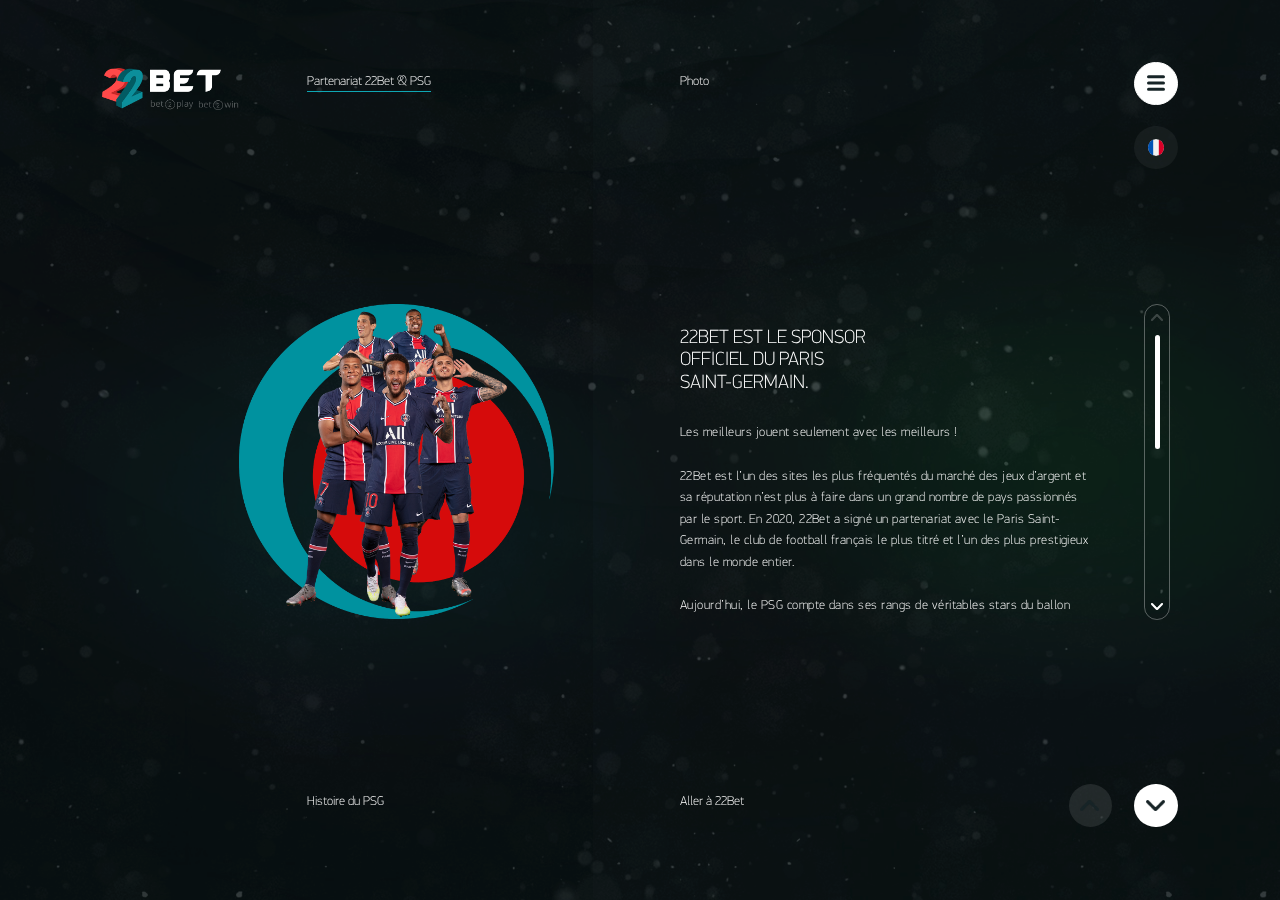
<file: docs/partnership-fr.html>
<!DOCTYPE html>
<html lang="ru">
	<head>
		<meta charset="utf-8">
		<meta http-equiv="X-UA-Compatible" content="IE=edge">
		<meta name="viewport" content="width=device-width, initial-scale=1, maximum-scale=1, user-scalable=no">
		<title>22 bet</title>
		<link rel="apple-touch-icon" href="images/touch/apple-icon-57x57.png" sizes="57x57">
		<link rel="apple-touch-icon" href="images/touch/apple-icon-60x60.png" sizes="60x60">
		<link rel="apple-touch-icon" href="images/touch/apple-icon-72x72.png" sizes="72x72">
		<link rel="apple-touch-icon" href="images/touch/apple-icon-76x76.png" sizes="76x76">
		<link rel="apple-touch-icon" href="images/touch/apple-icon-114x114.png" sizes="114x114">
		<link rel="apple-touch-icon" href="images/touch/apple-icon-120x120.png" sizes="120x120">
		<link rel="apple-touch-icon" href="images/touch/apple-icon-144x144.png" sizes="144x144">
		<link rel="apple-touch-icon" href="images/touch/apple-icon-152x152.png" sizes="152x152">
		<link rel="apple-touch-icon" href="images/touch/apple-icon-180x180.png" sizes="180x180">
		<link rel="icon" href="favicon.ico">
		<link rel="icon" href="images/touch/favicon-16x16.png" sizes="16x16">
		<link rel="icon" href="images/touch/favicon-32x32.png" sizes="32x32">
		<link rel="icon" href="images/touch/favicon-96x96.png" sizes="96x96">
		<link rel="icon" href="images/touch/android-icon-192x192.png" sizes="196x196">
		<link rel="manifest" href="images/touch/manifest.json">
		<link rel="stylesheet" href="css/main.css?v=1599798421139">
	</head>
	<body>
		<div class="wrapper" data-prevpage="index-fr.html" data-nextpage="photo-video-fr.html" id="wrapper-partnership">
			<header>
				<div class="container">
					<div class="header-content">
						<div class="header-left-box">
							<div class="logo effect-1"><a class="lPage" href="index-fr.html"><img class="img-responsive" src="images/logo.png" alt="22bet"></a></div>
							<div class="xs-visible page-title-box effect-5">
								<h1 class="page-title">Partenariat 22Bet &amp; PSG</h1>
							</div>
						</div>
						<ul class="nav-list nav-header xs-hidden">
							<li class="link-1 is-active"><a class="lPage" href="partnership-fr.html"><span data-hover="Partenariat 22Bet &amp; PSG">Partenariat 22Bet &amp; PSG</span></a></li>
							<li class="link-2"><a class="lPage" href="photo-video-fr.html"><span data-hover="Photo">Photo</span></a></li>
						</ul>
						<div class="header-right-box"><a class="btn-nav btn-nav-js effect-1" href="#"></a>
							<div class="clear"></div>
							<div class="header-lang"><a class="header-lang-btn btn-lang-js effect-1" href="#"><img src="images/sprites/svg/france.svg" alt="#"></a>
								<ul class="header-lang-panel">
									<li><a class="lPage" href="partnership.html"><img src="images/sprites/svg/united-kingdom.svg" alt="#"></a></li>
									<li><a href="#"><img src="images/sprites/svg/france.svg" alt="#"></a></li>
								</ul>
							</div>
						</div>
					</div>
				</div>
			</header>
			<section class="content-page">
				<div class="partnership-content">
					<div class="container">
						<div class="partnership-img effect-1">
							<picture>
								<source media="(max-width: 1023px)" type="image/jpg" srcset="images/team-mob.png"><img class="img-responsive" src="images/team.png" alt="#">
							</picture>
						</div>
						<div class="partnership-text">
							<div class="scroll-pane scrollContent scrollTxt" id="scrollContent1">
								<h2 class="title effectTitle">22bet est le sponsor <br>officiel du Paris<br>Saint-Germain.</h2>
								<div class="partnership-box">
									<p class="effectText">Les meilleurs jouent seulement avec les meilleurs ! </p>
									<p class="effectText">22Bet est l’un des sites les plus fréquentés du marché des jeux d’argent et sa réputation n’est plus à faire dans un grand nombre de pays passionnés par le sport. En 2020, 22Bet a signé un partenariat avec le Paris Saint-Germain, le club de football français le plus titré et l’un des plus prestigieux dans le monde entier.</p>
									<p class="effectText">Aujourd’hui, le PSG compte dans ses rangs de véritables stars du ballon rond, comme Mbappe, Neymar, Icardi, et Di Maria. Le Paris Saint-Germain a remporté sept fois le championnat de Ligue 1 au cours des huit dernières années, dont trois avec leur entraîneur actuel, l’allemand Thomas Tuchel. </p>
									<p class="effectText">L’accord signé entre 22Bet et le Paris Saint-Germain a deux objectifs principaux : promouvoir encore davantage le football et assurer des services de qualité aux fans. Rien ne doit gâcher le plaisir d’assister à du beau jeu. Chez 22Bet, nous savons comment donner des émotions aux passionnés de football. Notre partenariat avec un club aussi réputé que le Paris Saint-Germain nous engage à offrir toujours le meilleur service possible à nos clients. Nous travaillons sans relâche pour que votre expérience sur 22Bet soit impeccable.</p>
									<p class="effectText">En jouant avec 22Bet et le Paris Saint-Germain, vous jouez dans une équipe de champions!</p>
								</div>
							</div>
							<div class="box-action xs-visible effect-5"><a class="btn-see-more seeMoreJs" href="#">Voir plus</a></div>
						</div>
						<div id="scrollSwipe"></div>
					</div>
				</div>
			</section>
			<footer>
				<div class="container">
					<div class="footer-content">
						<ul class="nav-list nav-footer xs-hidden">
							<li class="link-3"><a class="lPage" href="history-fr.html"><span data-hover="Histoire du PSG">Histoire du PSG</span></a></li>
							<li class="link-4"><a href="https://22bet.com/" target="_blank"><span data-hover="Aller à 22Bet">Aller à 22Bet</span></a></li>
						</ul>
						<ul class="nav-arrow">
							<li class="effect-1"><a class="lPage btn-arrow-top" href="index-fr.html"></a></li>
							<li class="effect-1"><a class="is-active lPage btn-arrow-down" href="photo-video-fr.html"></a></li>
						</ul>
					</div>
				</div>
			</footer>
			<div class="menu__container">
				<div class="menu-hide"></div>
				<div class="menu__box"><span class="closeMenu"></span>
					<div class="m-content">
						<div class="clear"></div>
						<ul class="menu mAct">
							<li class="is-active"><a class="lPage" href="partnership-fr.html"><span data-hover="Partenariat 22Bet &amp; PSG">Partenariat 22Bet &amp; PSG</span></a></li>
							<li><a class="lPage" href="photo-video-fr.html"><span data-hover="Photo">Photo</span></a></li>
							<li><a class="lPage" href="history-fr.html"><span data-hover="Histoire du PSG">Histoire du PSG</span></a></li>
							<li><a href="https://22bet.com/" target="_blank"><span data-hover="Aller à 22Bet">Aller à 22Bet</span></a></li>
						</ul>
					</div>
				</div>
			</div>
		</div>
		<ul id="scene" data-friction-x="0.03" data-friction-y="0.05">
			<li class="layer" id="specks" data-depth="0.1"></li>
			<li class="layer" id="layer-1" data-depth="0.15">
				<div class="img" id="img-1"></div>
			</li>
			<li class="layer" id="layer-2" data-depth="0.25">
				<div class="img" id="img-2"></div>
			</li>
			<li class="layer" id="layer-3" data-depth="0.45">
				<div class="img" id="img-3"></div>
			</li>
		</ul>
		<script defer src="js/vendor.js?v=1599798421140"></script>
		<script defer src="js/main.js?v=1599798421140"></script>
		<script defer src="js/jquery.parallax.min.js?v=1599798421140"></script>
		<script defer src="js/jquery.mousewheel.js?v=1599798421140"></script>
		<script defer src="js/jquery.jscrollpane.min.js?v=1599798421140"></script>
		<script defer src="js/common.js?v=1599798421140"></script>
	</body>
</html>
</file>
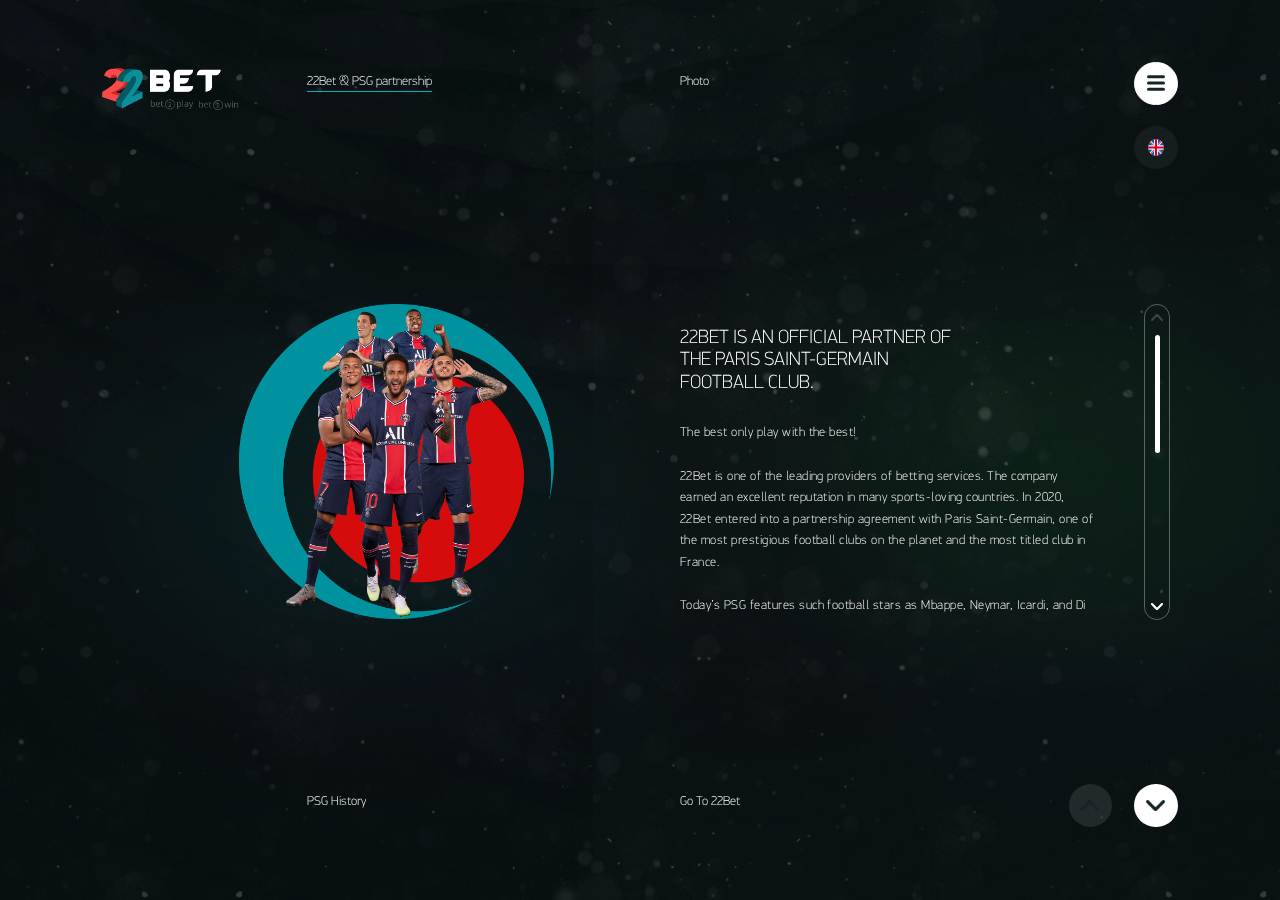
<file: docs/partnership.html>
<!DOCTYPE html>
<html lang="ru">
	<head>
		<meta charset="utf-8">
		<meta http-equiv="X-UA-Compatible" content="IE=edge">
		<meta name="viewport" content="width=device-width, initial-scale=1, maximum-scale=1, user-scalable=no">
		<title>22 bet</title>
		<link rel="apple-touch-icon" href="images/touch/apple-icon-57x57.png" sizes="57x57">
		<link rel="apple-touch-icon" href="images/touch/apple-icon-60x60.png" sizes="60x60">
		<link rel="apple-touch-icon" href="images/touch/apple-icon-72x72.png" sizes="72x72">
		<link rel="apple-touch-icon" href="images/touch/apple-icon-76x76.png" sizes="76x76">
		<link rel="apple-touch-icon" href="images/touch/apple-icon-114x114.png" sizes="114x114">
		<link rel="apple-touch-icon" href="images/touch/apple-icon-120x120.png" sizes="120x120">
		<link rel="apple-touch-icon" href="images/touch/apple-icon-144x144.png" sizes="144x144">
		<link rel="apple-touch-icon" href="images/touch/apple-icon-152x152.png" sizes="152x152">
		<link rel="apple-touch-icon" href="images/touch/apple-icon-180x180.png" sizes="180x180">
		<link rel="icon" href="favicon.ico">
		<link rel="icon" href="images/touch/favicon-16x16.png" sizes="16x16">
		<link rel="icon" href="images/touch/favicon-32x32.png" sizes="32x32">
		<link rel="icon" href="images/touch/favicon-96x96.png" sizes="96x96">
		<link rel="icon" href="images/touch/android-icon-192x192.png" sizes="196x196">
		<link rel="manifest" href="images/touch/manifest.json">
		<link rel="stylesheet" href="css/main.css?v=1599798421636">
	</head>
	<body>
		<div class="wrapper" data-prevpage="index.html" data-nextpage="photo-video.html" id="wrapper-partnership">
			<header>
				<div class="container">
					<div class="header-content">
						<div class="header-left-box">
							<div class="logo effect-1"><a class="lPage" href="index.html"><img class="img-responsive" src="images/logo.png" alt="22bet"></a></div>
							<div class="xs-visible page-title-box effect-5">
								<h1 class="page-title">22Bet &amp; PSG partnership</h1>
							</div>
						</div>
						<ul class="nav-list nav-header xs-hidden">
							<li class="link-1 is-active"><a class="lPage" href="partnership.html"><span data-hover="22Bet &amp; PSG partnership">22Bet &amp; PSG partnership</span></a></li>
							<li class="link-2"><a class="lPage" href="photo-video.html"><span data-hover="Photo">Photo</span></a></li>
						</ul>
						<div class="header-right-box"><a class="btn-nav btn-nav-js effect-1" href="#"></a>
							<div class="clear"></div>
							<div class="header-lang"><a class="header-lang-btn btn-lang-js effect-1" href="#"><img src="images/sprites/svg/united-kingdom.svg" alt="#"></a>
								<ul class="header-lang-panel">
									<li><a href="#"><img src="images/sprites/svg/united-kingdom.svg" alt="#"></a></li>
									<li><a class="lPage" href="partnership-fr.html"><img src="images/sprites/svg/france.svg" alt="#"></a></li>
								</ul>
							</div>
						</div>
					</div>
				</div>
			</header>
			<section class="content-page">
				<div class="partnership-content">
					<div class="container">
						<div class="partnership-img effect-1">
							<picture>
								<source media="(max-width: 1023px)" type="image/jpg" srcset="images/team-mob.png"><img class="img-responsive" src="images/team.png" alt="#">
							</picture>
						</div>
						<div class="partnership-text">
							<div class="scroll-pane scrollContent scrollTxt" id="scrollContent1">
								<h2 class="title effectTitle">22bet Is an Official Partner of <br>the Paris Saint-Germain<br>Football Club.</h2>
								<div class="partnership-box">
									<p class="effectText">The best only play with the best!  </p>
									<p class="effectText">22Bet is one of the leading providers of betting services. The company earned an excellent reputation in many sports-loving countries. In 2020, 22Bet entered into a partnership agreement with Paris Saint-Germain, one of the most prestigious football clubs on the planet and the most titled club in France.</p>
									<p class="effectText">Today’s PSG features such football stars as Mbappe, Neymar, Icardi, and Di Maria. Paris Saint-Germain claimed seven Ligue 1 titles in the last eight years. The team’s current coach, Thomas Tuchel, is responsible for three of those titles. </p>
									<p class="effectText">The cooperation agreement between 22Bet and Paris Saint-Germain has two core goals: to promote the sport of football and to set high standards of service for the fans. Nothing should spoil the pleasure of the beautiful game. At 22Bet, we know how to make football bring fans the most vibrant of emotions. Partnering with a club as prestigious as Paris Saint-Germain obligates us to maintain the highest level of service to our customers. We work tirelessly so that your experience with 22Bet is impeccable.</p>
									<p class="effectText">By playing with 22Bet and Paris Saint-Germain, you play in a team of champions!</p>
								</div>
							</div>
							<div class="box-action xs-visible effect-5"><a class="btn-see-more seeMoreJs" href="#">See More</a></div>
						</div>
						<div id="scrollSwipe"></div>
					</div>
				</div>
			</section>
			<footer>
				<div class="container">
					<div class="footer-content">
						<ul class="nav-list nav-footer xs-hidden">
							<li class="link-3"><a class="lPage" href="history.html"><span data-hover="PSG History">PSG History</span></a></li>
							<li class="link-4"><a href="https://22bet.com/" target="_blank"><span data-hover="Go To 22Bet">Go To 22Bet</span></a></li>
						</ul>
						<ul class="nav-arrow">
							<li class="effect-1"><a class="lPage btn-arrow-top" href="index.html"></a></li>
							<li class="effect-1"><a class="is-active lPage btn-arrow-down" href="photo-video.html"></a></li>
						</ul>
					</div>
				</div>
			</footer>
			<div class="menu__container">
				<div class="menu-hide"></div>
				<div class="menu__box"><span class="closeMenu"></span>
					<div class="m-content">
						<div class="clear"></div>
						<ul class="menu mAct">
							<li class="is-active"><a class="lPage" href="partnership.html"><span data-hover="22Bet &amp; PSG partnership">22Bet &amp; PSG partnership</span></a></li>
							<li><a class="lPage" href="photo-video.html"><span data-hover="Photo">Photo</span></a></li>
							<li><a class="lPage" href="history.html"><span data-hover="PSG History">PSG History</span></a></li>
							<li><a href="https://22bet.com/" target="_blank"><span data-hover="Go To 22Bet">Go To 22Bet</span></a></li>
						</ul>
					</div>
				</div>
			</div>
		</div>
		<ul id="scene" data-friction-x="0.03" data-friction-y="0.05">
			<li class="layer" id="specks" data-depth="0.1"></li>
			<li class="layer" id="layer-1" data-depth="0.15">
				<div class="img" id="img-1"></div>
			</li>
			<li class="layer" id="layer-2" data-depth="0.25">
				<div class="img" id="img-2"></div>
			</li>
			<li class="layer" id="layer-3" data-depth="0.45">
				<div class="img" id="img-3"></div>
			</li>
		</ul>
		<script defer src="js/vendor.js?v=1599798421636"></script>
		<script defer src="js/main.js?v=1599798421636"></script>
		<script defer src="js/jquery.parallax.min.js?v=1599798421636"></script>
		<script defer src="js/jquery.mousewheel.js?v=1599798421636"></script>
		<script defer src="js/jquery.jscrollpane.min.js?v=1599798421636"></script>
		<script defer src="js/common.js?v=1599798421636"></script>
	</body>
</html>
</file>
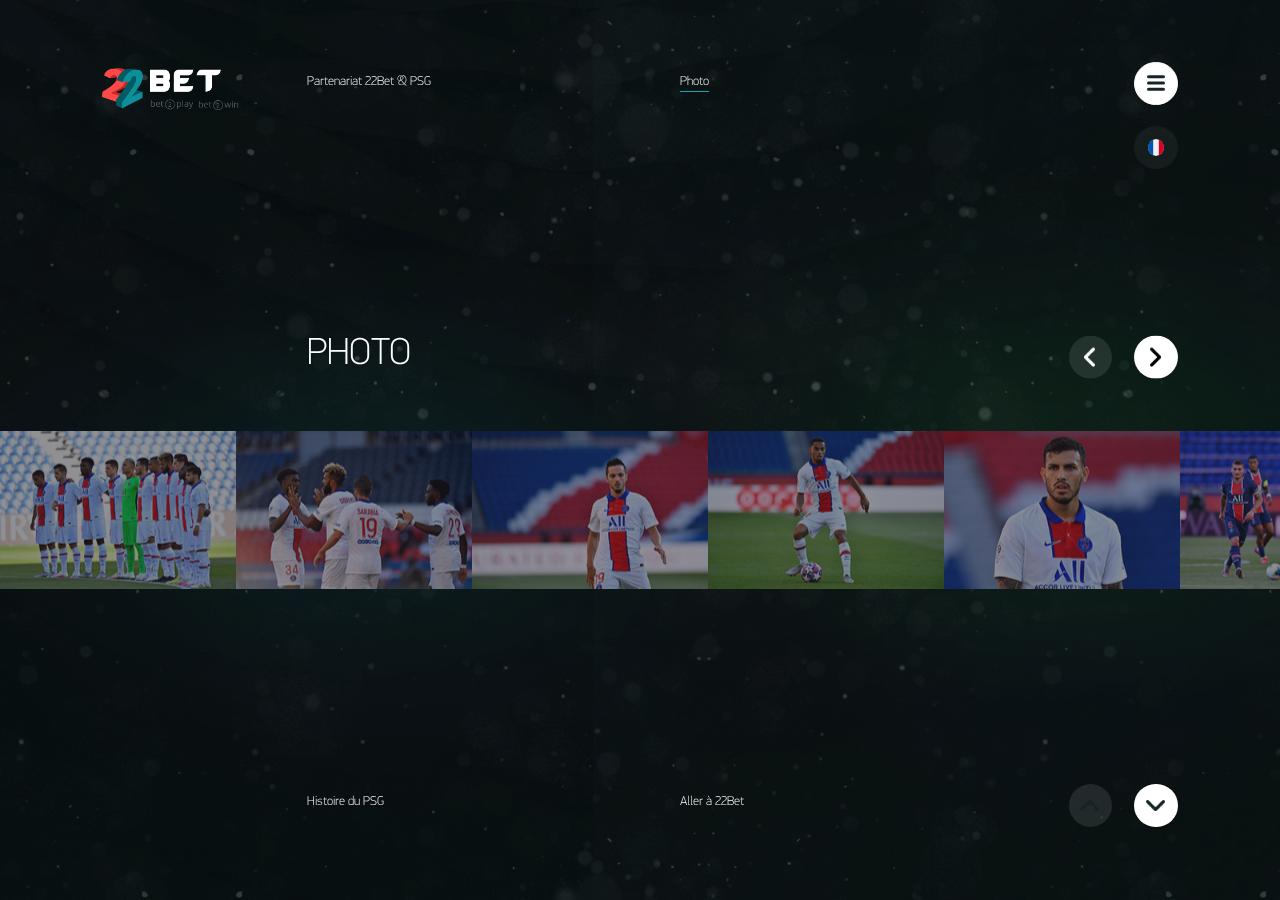
<file: docs/photo-video-fr.html>
<!DOCTYPE html>
<html lang="ru">
	<head>
		<meta charset="utf-8">
		<meta http-equiv="X-UA-Compatible" content="IE=edge">
		<meta name="viewport" content="width=device-width, initial-scale=1, maximum-scale=1, user-scalable=no">
		<title>22 bet</title>
		<link rel="apple-touch-icon" href="images/touch/apple-icon-57x57.png" sizes="57x57">
		<link rel="apple-touch-icon" href="images/touch/apple-icon-60x60.png" sizes="60x60">
		<link rel="apple-touch-icon" href="images/touch/apple-icon-72x72.png" sizes="72x72">
		<link rel="apple-touch-icon" href="images/touch/apple-icon-76x76.png" sizes="76x76">
		<link rel="apple-touch-icon" href="images/touch/apple-icon-114x114.png" sizes="114x114">
		<link rel="apple-touch-icon" href="images/touch/apple-icon-120x120.png" sizes="120x120">
		<link rel="apple-touch-icon" href="images/touch/apple-icon-144x144.png" sizes="144x144">
		<link rel="apple-touch-icon" href="images/touch/apple-icon-152x152.png" sizes="152x152">
		<link rel="apple-touch-icon" href="images/touch/apple-icon-180x180.png" sizes="180x180">
		<link rel="icon" href="favicon.ico">
		<link rel="icon" href="images/touch/favicon-16x16.png" sizes="16x16">
		<link rel="icon" href="images/touch/favicon-32x32.png" sizes="32x32">
		<link rel="icon" href="images/touch/favicon-96x96.png" sizes="96x96">
		<link rel="icon" href="images/touch/android-icon-192x192.png" sizes="196x196">
		<link rel="manifest" href="images/touch/manifest.json">
		<link rel="stylesheet" href="css/main.css?v=1599798422168">
		<link rel="stylesheet" href="css/jquery.fancybox.min.css?v=1599798422168">
		<link rel="stylesheet" href="css/swiper-bundle.min.css?v=1599798422168">
	</head>
	<body>
		<div class="wrapper" data-prevpage="partnership-fr.html" data-nextpage="history-fr.html" id="wrapper-media">
			<header>
				<div class="container">
					<div class="header-content">
						<div class="header-left-box">
							<div class="logo effect-1"><a class="lPage" href="index-fr.html"><img class="img-responsive" src="images/logo.png" alt="22bet"></a></div>
							<div class="xs-visible page-title-box effect-5">
								<h1 class="page-title">Photo</h1>
							</div>
						</div>
						<ul class="nav-list nav-header xs-hidden">
							<li class="link-1"><a class="lPage" href="partnership-fr.html"><span data-hover="Partenariat 22Bet &amp; PSG">Partenariat 22Bet &amp; PSG</span></a></li>
							<li class="link-2 is-active"><a class="lPage" href="photo-video-fr.html"><span data-hover="Photo">Photo</span></a></li>
						</ul>
						<div class="header-right-box"><a class="btn-nav btn-nav-js effect-1" href="#"></a>
							<div class="clear"></div>
							<div class="header-lang"><a class="header-lang-btn btn-lang-js effect-1" href="#"><img src="images/sprites/svg/france.svg" alt="#"></a>
								<ul class="header-lang-panel">
									<li><a class="lPage" href="photo-video.html"><img src="images/sprites/svg/united-kingdom.svg" alt="#"></a></li>
									<li><a href="#"><img src="images/sprites/svg/france.svg" alt="#"></a></li>
								</ul>
							</div>
						</div>
					</div>
				</div>
			</header>
			<section class="content-page">
				<div class="media-content">
					<div class="container xs-hidden">
						<div class="media-title effect-1">
							<div class="h1">Photo</div>
						</div>
						<div class="slider-actions">
							<ul class="slider-arrows" data-slider="sliderAll">
								<li class="effect-1"><a class="btn-prev-slide btn-prev-js" href="#"></a></li>
								<li class="effect-1"><a class="btn-next-slide btn-next-js is-active" href="#"></a></li>
							</ul>
						</div>
						<div id="scrollSwipe"></div>
					</div>
					<div class="media-container">
						<div class="media-slider media-slider-all is-show">
							<div class="swiper-container sliderPhotoVideo sliderAll">
								<div class="swiper-wrapper">
									<div class="swiper-slide">
										<div class="slide-box effect-1 slide-type-image"><a class="slide-link" href="images/1000x665/1000х665_1.jpg" data-fancybox="all-group"><span class="slide-img"><img class="img-responsive" src="images/295x197/295х197_1.png" srcset="images/590x394/590х394_1.png 2x, images/885x591/885х59_1.png 3x" alt="#"></span></a></div>
									</div>
									<div class="swiper-slide">
										<div class="slide-box effect-1 slide-type-image"><a class="slide-link" href="images/1000x665/1000х665_2.jpg" data-fancybox="all-group"><span class="slide-img"><img class="img-responsive" src="images/295x197/295х197_2.png" srcset="images/590x394/590х394_2.png 2x, images/885x591/885х59_2.png 3x" alt="#"></span></a></div>
									</div>
									<div class="swiper-slide">
										<div class="slide-box effect-1 slide-type-image"><a class="slide-link" href="images/1000x665/1000х665_3.jpg" data-fancybox="all-group"><span class="slide-img"><img class="img-responsive" src="images/295x197/295х197_3.png" srcset="images/590x394/590х394_3.png 2x, images/885x591/885х59_3.png 3x" alt="#"></span></a></div>
									</div>
									<div class="swiper-slide">
										<div class="slide-box effect-1 slide-type-image"><a class="slide-link" href="images/1000x665/1000х665_4.jpg" data-fancybox="all-group"><span class="slide-img"><img class="img-responsive" src="images/295x197/295х197_4.png" srcset="images/590x394/590х394_4.png 2x, images/885x591/885х59_4.png 3x" alt="#"></span></a></div>
									</div>
									<div class="swiper-slide">
										<div class="slide-box effect-1 slide-type-image"><a class="slide-link" href="images/1000x665/1000х665_5.jpg" data-fancybox="all-group"><span class="slide-img"><img class="img-responsive" src="images/295x197/295х197_5.png" srcset="images/590x394/590х394_5.png 2x, images/885x591/885х59_5.png 3x" alt="#"></span></a></div>
									</div>
									<div class="swiper-slide">
										<div class="slide-box effect-1 slide-type-image"><a class="slide-link" href="images/1000x665/1000х665_6.jpg" data-fancybox="all-group"><span class="slide-img"><img class="img-responsive" src="images/295x197/295х197_6.png" srcset="images/590x394/590х394_6.png 2x, images/885x591/885х59_6.png 3x" alt="#"></span></a></div>
									</div>
									<div class="swiper-slide">
										<div class="slide-box effect-1 slide-type-image"><a class="slide-link" href="images/1000x665/1000х665_7.jpg" data-fancybox="all-group"><span class="slide-img"><img class="img-responsive" src="images/295x197/295х197_7.png" srcset="images/590x394/590х394_7.png 2x, images/885x591/885х59_7.png 3x" alt="#"></span></a></div>
									</div>
									<div class="swiper-slide">
										<div class="slide-box effect-1 slide-type-image"><a class="slide-link" href="images/1000x665/1000х665_8.jpg" data-fancybox="all-group"><span class="slide-img"><img class="img-responsive" src="images/295x197/295х197_8.png" srcset="images/590x394/590х394_8.png 2x, images/885x591/885х59_8.png 3x" alt="#"></span></a></div>
									</div>
									<div class="swiper-slide">
										<div class="slide-box effect-1 slide-type-image"><a class="slide-link" href="images/1000x665/1000х665_9.jpg" data-fancybox="all-group"><span class="slide-img"><img class="img-responsive" src="images/295x197/295х197_9.png" srcset="images/590x394/590х394_9.png 2x, images/885x591/885х59_9.png 3x" alt="#"></span></a></div>
									</div>
									<div class="swiper-slide">
										<div class="slide-box effect-1 slide-type-image"><a class="slide-link" href="images/1000x665/1000х665_10.jpg" data-fancybox="all-group"><span class="slide-img"><img class="img-responsive" src="images/295x197/295х197_10.png" srcset="images/590x394/590х394_10.png 2x, images/885x591/885х59_10.png 3x" alt="#"></span></a></div>
									</div>
									<div class="swiper-slide">
										<div class="slide-box effect-1 slide-type-image"><a class="slide-link" href="images/1000x665/1000х665_11.jpg" data-fancybox="all-group"><span class="slide-img"><img class="img-responsive" src="images/295x197/295х197_11.png" srcset="images/590x394/590х394_11.png 2x, images/885x591/885х59_11.png 3x" alt="#"></span></a></div>
									</div>
									<div class="swiper-slide">
										<div class="slide-box effect-1 slide-type-image"><a class="slide-link" href="images/1000x665/1000х665_12.jpg" data-fancybox="all-group"><span class="slide-img"><img class="img-responsive" src="images/295x197/295х197_12.png" srcset="images/590x394/590х394_12.png 2x, images/885x591/885х59_12.png 3x" alt="#"></span></a></div>
									</div>
									<div class="swiper-slide">
										<div class="slide-box effect-1 slide-type-image"><a class="slide-link" href="images/1000x665/1000х665_13.jpg" data-fancybox="all-group"><span class="slide-img"><img class="img-responsive" src="images/295x197/295х197_13.png" srcset="images/590x394/590х394_13.png 2x, images/885x591/885х59_13.png 3x" alt="#"></span></a></div>
									</div>
									<div class="swiper-slide">
										<div class="slide-box effect-1 slide-type-image"><a class="slide-link" href="images/1000x665/1000х665_14.jpg" data-fancybox="all-group"><span class="slide-img"><img class="img-responsive" src="images/295x197/295х197_14.png" srcset="images/590x394/590х394_14.png 2x, images/885x591/885х59_14.png 3x" alt="#"></span></a></div>
									</div>
									<div class="swiper-slide">
										<div class="slide-box effect-1 slide-type-image"><a class="slide-link" href="images/1000x665/1000х665_15.jpg" data-fancybox="all-group"><span class="slide-img"><img class="img-responsive" src="images/295x197/295х197_15.png" srcset="images/590x394/590х394_15.png 2x, images/885x591/885х59_15.png 3x" alt="#"></span></a></div>
									</div>
									<div class="swiper-slide">
										<div class="slide-box effect-1 slide-type-image"><a class="slide-link" href="images/1000x665/1000х665_16.jpg" data-fancybox="all-group"><span class="slide-img"><img class="img-responsive" src="images/295x197/295х197_16.png" srcset="images/590x394/590х394_16.png 2x, images/885x591/885х59_16.png 3x" alt="#"></span></a></div>
									</div>
									<div class="swiper-slide">
										<div class="slide-box effect-1 slide-type-image"><a class="slide-link" href="images/1000x665/1000х665_17.jpg" data-fancybox="all-group"><span class="slide-img"><img class="img-responsive" src="images/295x197/295х197_17.png" srcset="images/590x394/590х394_17.png 2x, images/885x591/885х59_17.png 3x" alt="#"></span></a></div>
									</div>
									<div class="swiper-slide">
										<div class="slide-box effect-1 slide-type-image"><a class="slide-link" href="images/1000x665/1000х665_18.jpg" data-fancybox="all-group"><span class="slide-img"><img class="img-responsive" src="images/295x197/295х197_18.png" srcset="images/590x394/590х394_18.png 2x, images/885x591/885х59_18.png 3x" alt="#"></span></a></div>
									</div>
									<div class="swiper-slide">
										<div class="slide-box effect-1 slide-type-image"><a class="slide-link" href="images/1000x665/1000х665_19.jpg" data-fancybox="all-group"><span class="slide-img"><img class="img-responsive" src="images/295x197/295х197_19.png" srcset="images/590x394/590х394_19.png 2x, images/885x591/885х59_19.png 3x" alt="#"></span></a></div>
									</div>
									<div class="swiper-slide">
										<div class="slide-box effect-1 slide-type-image"><a class="slide-link" href="images/1000x665/1000х665_20.jpg" data-fancybox="all-group"><span class="slide-img"><img class="img-responsive" src="images/295x197/295х197_20.png" srcset="images/590x394/590х394_20.png 2x, images/885x591/885х59_20.png 3x" alt="#"></span></a></div>
									</div>
									<div class="swiper-slide">
										<div class="slide-box effect-1 slide-type-image"><a class="slide-link" href="images/1000x665/1000х665_21.jpg" data-fancybox="all-group"><span class="slide-img"><img class="img-responsive" src="images/295x197/295х197_21.png" srcset="images/590x394/590х394_21.png 2x, images/885x591/885х59_21.png 3x" alt="#"></span></a></div>
									</div>
									<div class="swiper-slide">
										<div class="slide-box effect-1 slide-type-image"><a class="slide-link" href="images/1000x665/1000х665_22.jpg" data-fancybox="all-group"><span class="slide-img"><img class="img-responsive" src="images/295x197/295х197_22.png" srcset="images/590x394/590х394_22.png 2x, images/885x591/885х59_22.png 3x" alt="#"></span></a></div>
									</div>
								</div>
								<div class="swiper-button-next btnNextAll"></div>
								<div class="swiper-button-prev btnPrevAll"></div>
							</div>
						</div>
					</div>
				</div>
				<div class="box-action box-action-media xs-visible effect-5">
					<ul class="slider-arrows" data-slider="sliderAll">
						<li class="effect-1"><a class="btn-prev-slide btn-prev-js" href="#"></a></li>
						<li class="effect-1"><a class="btn-next-slide btn-next-js is-active" href="#"></a></li>
					</ul>
				</div>
			</section>
			<footer>
				<div class="container">
					<div class="footer-content">
						<ul class="nav-list nav-footer xs-hidden">
							<li class="link-3"><a class="lPage" href="history-fr.html"><span data-hover="Histoire du PSG">Histoire du PSG</span></a></li>
							<li class="link-4"><a href="https://22bet.com/" target="_blank"><span data-hover="Aller à 22Bet">Aller à 22Bet</span></a></li>
						</ul>
						<ul class="nav-arrow">
							<li class="effect-1"><a class="lPage btn-arrow-top" href="partnership-fr.html"></a></li>
							<li class="effect-1"><a class="is-active lPage btn-arrow-down" href="history-fr.html"></a></li>
						</ul>
					</div>
				</div>
			</footer>
			<div class="menu__container">
				<div class="menu-hide"></div>
				<div class="menu__box"><span class="closeMenu"></span>
					<div class="m-content">
						<div class="clear"></div>
						<ul class="menu mAct">
							<li><a class="lPage" href="partnership-fr.html"><span data-hover="Partenariat 22Bet &amp; PSG">Partenariat 22Bet &amp; PSG</span></a></li>
							<li class="is-active"><a class="lPage" href="photo-video-fr.html"><span data-hover="Photo">Photo</span></a></li>
							<li><a class="lPage" href="history-fr.html"><span data-hover="Histoire du PSG">Histoire du PSG</span></a></li>
							<li><a href="https://22bet.com/" target="_blank"><span data-hover="Aller à 22Bet">Aller à 22Bet</span></a></li>
						</ul>
					</div>
				</div>
			</div>
		</div>
		<ul id="scene" data-friction-x="0.03" data-friction-y="0.05">
			<li class="layer" id="specks" data-depth="0.1"></li>
			<li class="layer" id="layer-1" data-depth="0.15">
				<div class="img" id="img-1"></div>
			</li>
			<li class="layer" id="layer-2" data-depth="0.25">
				<div class="img" id="img-2"></div>
			</li>
			<li class="layer" id="layer-3" data-depth="0.45">
				<div class="img" id="img-3"></div>
			</li>
		</ul>
		<script defer src="js/vendor.js?v=1599798422169"></script>
		<script defer src="js/main.js?v=1599798422169"></script>
		<script defer src="js/jquery.mousewheel.js?v=1599798422169"></script>
		<script defer src="js/swiper-bundle.min.js?v=1599798422169"></script>
		<script defer src="js/jquery.parallax.min.js?v=1599798422169"></script>
		<script defer src="js/common.js?v=1599798422169"></script>
		<script defer src="js/jquery.fancybox.min.js?v=1599798422169"></script>
	</body>
</html>
</file>
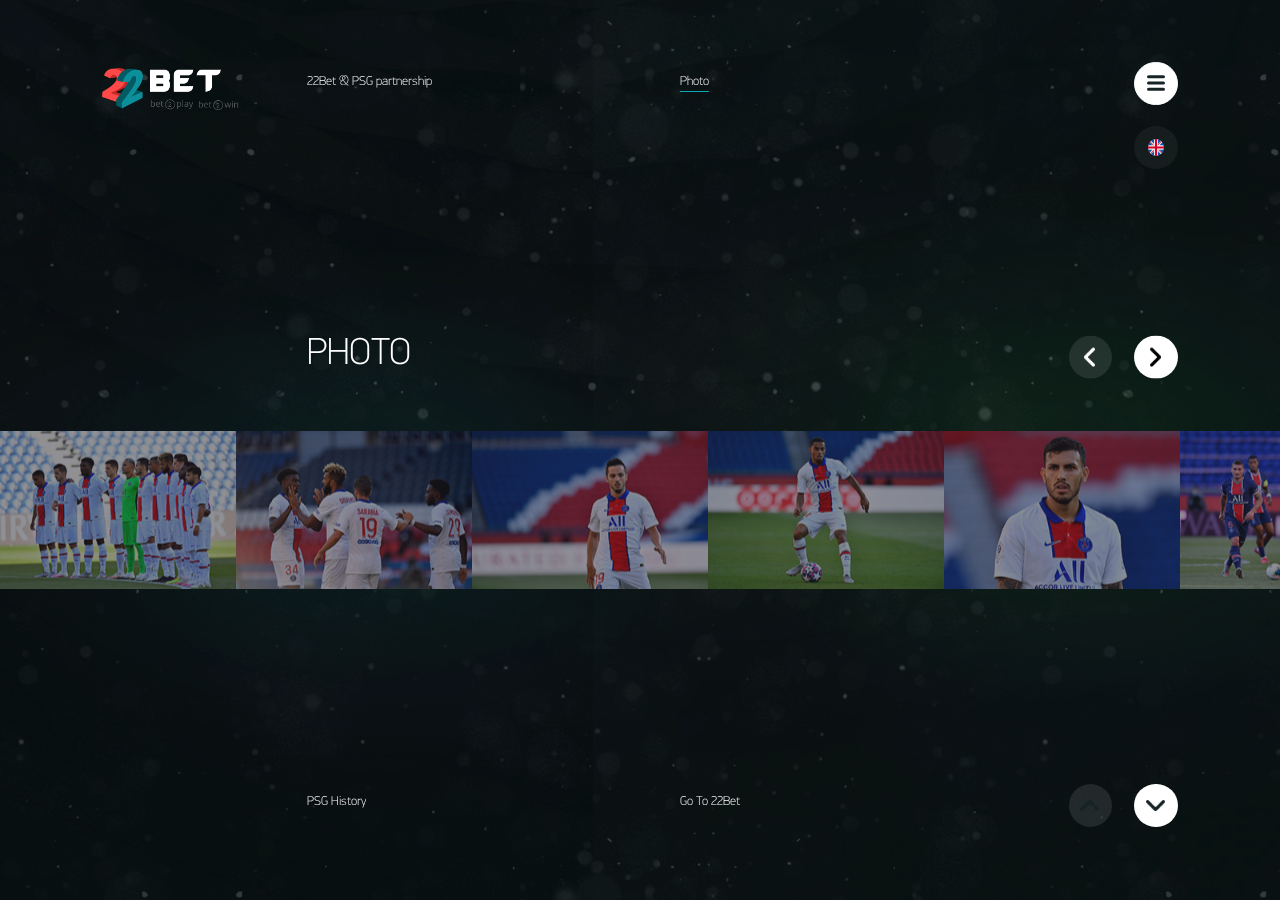
<file: docs/photo-video.html>
<!DOCTYPE html>
<html lang="ru">
	<head>
		<meta charset="utf-8">
		<meta http-equiv="X-UA-Compatible" content="IE=edge">
		<meta name="viewport" content="width=device-width, initial-scale=1, maximum-scale=1, user-scalable=no">
		<title>22 bet</title>
		<link rel="apple-touch-icon" href="images/touch/apple-icon-57x57.png" sizes="57x57">
		<link rel="apple-touch-icon" href="images/touch/apple-icon-60x60.png" sizes="60x60">
		<link rel="apple-touch-icon" href="images/touch/apple-icon-72x72.png" sizes="72x72">
		<link rel="apple-touch-icon" href="images/touch/apple-icon-76x76.png" sizes="76x76">
		<link rel="apple-touch-icon" href="images/touch/apple-icon-114x114.png" sizes="114x114">
		<link rel="apple-touch-icon" href="images/touch/apple-icon-120x120.png" sizes="120x120">
		<link rel="apple-touch-icon" href="images/touch/apple-icon-144x144.png" sizes="144x144">
		<link rel="apple-touch-icon" href="images/touch/apple-icon-152x152.png" sizes="152x152">
		<link rel="apple-touch-icon" href="images/touch/apple-icon-180x180.png" sizes="180x180">
		<link rel="icon" href="favicon.ico">
		<link rel="icon" href="images/touch/favicon-16x16.png" sizes="16x16">
		<link rel="icon" href="images/touch/favicon-32x32.png" sizes="32x32">
		<link rel="icon" href="images/touch/favicon-96x96.png" sizes="96x96">
		<link rel="icon" href="images/touch/android-icon-192x192.png" sizes="196x196">
		<link rel="manifest" href="images/touch/manifest.json">
		<link rel="stylesheet" href="css/main.css?v=1599798422656">
		<link rel="stylesheet" href="css/jquery.fancybox.min.css?v=1599798422656">
		<link rel="stylesheet" href="css/swiper-bundle.min.css?v=1599798422656">
	</head>
	<body>
		<div class="wrapper" data-prevpage="partnership.html" data-nextpage="history.html" id="wrapper-media">
			<header>
				<div class="container">
					<div class="header-content">
						<div class="header-left-box">
							<div class="logo effect-1"><a class="lPage" href="index.html"><img class="img-responsive" src="images/logo.png" alt="22bet"></a></div>
							<div class="xs-visible page-title-box effect-5">
								<h1 class="page-title">Photo</h1>
							</div>
						</div>
						<ul class="nav-list nav-header xs-hidden">
							<li class="link-1"><a class="lPage" href="partnership.html"><span data-hover="22Bet &amp; PSG partnership">22Bet &amp; PSG partnership</span></a></li>
							<li class="link-2 is-active"><a class="lPage" href="photo-video.html"><span data-hover="Photo">Photo</span></a></li>
						</ul>
						<div class="header-right-box"><a class="btn-nav btn-nav-js effect-1" href="#"></a>
							<div class="clear"></div>
							<div class="header-lang"><a class="header-lang-btn btn-lang-js effect-1" href="#"><img src="images/sprites/svg/united-kingdom.svg" alt="#"></a>
								<ul class="header-lang-panel">
									<li><a href="#"><img src="images/sprites/svg/united-kingdom.svg" alt="#"></a></li>
									<li><a class="lPage" href="photo-video-fr.html"><img src="images/sprites/svg/france.svg" alt="#"></a></li>
								</ul>
							</div>
						</div>
					</div>
				</div>
			</header>
			<section class="content-page">
				<div class="media-content">
					<div class="container xs-hidden">
						<div class="media-title effect-1">
							<div class="h1">Photo</div>
						</div>
						<div class="slider-actions">
							<ul class="slider-arrows" data-slider="sliderAll">
								<li class="effect-1"><a class="btn-prev-slide btn-prev-js" href="#"></a></li>
								<li class="effect-1"><a class="btn-next-slide btn-next-js is-active" href="#"></a></li>
							</ul>
						</div>
						<div id="scrollSwipe"></div>
					</div>
					<div class="media-container">
						<div class="media-slider media-slider-all is-show">
							<div class="swiper-container sliderPhotoVideo sliderAll">
								<div class="swiper-wrapper">
									<div class="swiper-slide">
										<div class="slide-box effect-1 slide-type-image"><a class="slide-link" href="images/1000x665/1000х665_1.jpg" data-fancybox="all-group"><span class="slide-img"><img class="img-responsive" src="images/295x197/295х197_1.png" srcset="images/590x394/590х394_1.png 2x, images/885x591/885х59_1.png 3x" alt="#"></span></a></div>
									</div>
									<div class="swiper-slide">
										<div class="slide-box effect-1 slide-type-image"><a class="slide-link" href="images/1000x665/1000х665_2.jpg" data-fancybox="all-group"><span class="slide-img"><img class="img-responsive" src="images/295x197/295х197_2.png" srcset="images/590x394/590х394_2.png 2x, images/885x591/885х59_2.png 3x" alt="#"></span></a></div>
									</div>
									<div class="swiper-slide">
										<div class="slide-box effect-1 slide-type-image"><a class="slide-link" href="images/1000x665/1000х665_3.jpg" data-fancybox="all-group"><span class="slide-img"><img class="img-responsive" src="images/295x197/295х197_3.png" srcset="images/590x394/590х394_3.png 2x, images/885x591/885х59_3.png 3x" alt="#"></span></a></div>
									</div>
									<div class="swiper-slide">
										<div class="slide-box effect-1 slide-type-image"><a class="slide-link" href="images/1000x665/1000х665_4.jpg" data-fancybox="all-group"><span class="slide-img"><img class="img-responsive" src="images/295x197/295х197_4.png" srcset="images/590x394/590х394_4.png 2x, images/885x591/885х59_4.png 3x" alt="#"></span></a></div>
									</div>
									<div class="swiper-slide">
										<div class="slide-box effect-1 slide-type-image"><a class="slide-link" href="images/1000x665/1000х665_5.jpg" data-fancybox="all-group"><span class="slide-img"><img class="img-responsive" src="images/295x197/295х197_5.png" srcset="images/590x394/590х394_5.png 2x, images/885x591/885х59_5.png 3x" alt="#"></span></a></div>
									</div>
									<div class="swiper-slide">
										<div class="slide-box effect-1 slide-type-image"><a class="slide-link" href="images/1000x665/1000х665_6.jpg" data-fancybox="all-group"><span class="slide-img"><img class="img-responsive" src="images/295x197/295х197_6.png" srcset="images/590x394/590х394_6.png 2x, images/885x591/885х59_6.png 3x" alt="#"></span></a></div>
									</div>
									<div class="swiper-slide">
										<div class="slide-box effect-1 slide-type-image"><a class="slide-link" href="images/1000x665/1000х665_7.jpg" data-fancybox="all-group"><span class="slide-img"><img class="img-responsive" src="images/295x197/295х197_7.png" srcset="images/590x394/590х394_7.png 2x, images/885x591/885х59_7.png 3x" alt="#"></span></a></div>
									</div>
									<div class="swiper-slide">
										<div class="slide-box effect-1 slide-type-image"><a class="slide-link" href="images/1000x665/1000х665_8.jpg" data-fancybox="all-group"><span class="slide-img"><img class="img-responsive" src="images/295x197/295х197_8.png" srcset="images/590x394/590х394_8.png 2x, images/885x591/885х59_8.png 3x" alt="#"></span></a></div>
									</div>
									<div class="swiper-slide">
										<div class="slide-box effect-1 slide-type-image"><a class="slide-link" href="images/1000x665/1000х665_9.jpg" data-fancybox="all-group"><span class="slide-img"><img class="img-responsive" src="images/295x197/295х197_9.png" srcset="images/590x394/590х394_9.png 2x, images/885x591/885х59_9.png 3x" alt="#"></span></a></div>
									</div>
									<div class="swiper-slide">
										<div class="slide-box effect-1 slide-type-image"><a class="slide-link" href="images/1000x665/1000х665_10.jpg" data-fancybox="all-group"><span class="slide-img"><img class="img-responsive" src="images/295x197/295х197_10.png" srcset="images/590x394/590х394_10.png 2x, images/885x591/885х59_10.png 3x" alt="#"></span></a></div>
									</div>
									<div class="swiper-slide">
										<div class="slide-box effect-1 slide-type-image"><a class="slide-link" href="images/1000x665/1000х665_11.jpg" data-fancybox="all-group"><span class="slide-img"><img class="img-responsive" src="images/295x197/295х197_11.png" srcset="images/590x394/590х394_11.png 2x, images/885x591/885х59_11.png 3x" alt="#"></span></a></div>
									</div>
									<div class="swiper-slide">
										<div class="slide-box effect-1 slide-type-image"><a class="slide-link" href="images/1000x665/1000х665_12.jpg" data-fancybox="all-group"><span class="slide-img"><img class="img-responsive" src="images/295x197/295х197_12.png" srcset="images/590x394/590х394_12.png 2x, images/885x591/885х59_12.png 3x" alt="#"></span></a></div>
									</div>
									<div class="swiper-slide">
										<div class="slide-box effect-1 slide-type-image"><a class="slide-link" href="images/1000x665/1000х665_13.jpg" data-fancybox="all-group"><span class="slide-img"><img class="img-responsive" src="images/295x197/295х197_13.png" srcset="images/590x394/590х394_13.png 2x, images/885x591/885х59_13.png 3x" alt="#"></span></a></div>
									</div>
									<div class="swiper-slide">
										<div class="slide-box effect-1 slide-type-image"><a class="slide-link" href="images/1000x665/1000х665_14.jpg" data-fancybox="all-group"><span class="slide-img"><img class="img-responsive" src="images/295x197/295х197_14.png" srcset="images/590x394/590х394_14.png 2x, images/885x591/885х59_14.png 3x" alt="#"></span></a></div>
									</div>
									<div class="swiper-slide">
										<div class="slide-box effect-1 slide-type-image"><a class="slide-link" href="images/1000x665/1000х665_15.jpg" data-fancybox="all-group"><span class="slide-img"><img class="img-responsive" src="images/295x197/295х197_15.png" srcset="images/590x394/590х394_15.png 2x, images/885x591/885х59_15.png 3x" alt="#"></span></a></div>
									</div>
									<div class="swiper-slide">
										<div class="slide-box effect-1 slide-type-image"><a class="slide-link" href="images/1000x665/1000х665_16.jpg" data-fancybox="all-group"><span class="slide-img"><img class="img-responsive" src="images/295x197/295х197_16.png" srcset="images/590x394/590х394_16.png 2x, images/885x591/885х59_16.png 3x" alt="#"></span></a></div>
									</div>
									<div class="swiper-slide">
										<div class="slide-box effect-1 slide-type-image"><a class="slide-link" href="images/1000x665/1000х665_17.jpg" data-fancybox="all-group"><span class="slide-img"><img class="img-responsive" src="images/295x197/295х197_17.png" srcset="images/590x394/590х394_17.png 2x, images/885x591/885х59_17.png 3x" alt="#"></span></a></div>
									</div>
									<div class="swiper-slide">
										<div class="slide-box effect-1 slide-type-image"><a class="slide-link" href="images/1000x665/1000х665_18.jpg" data-fancybox="all-group"><span class="slide-img"><img class="img-responsive" src="images/295x197/295х197_18.png" srcset="images/590x394/590х394_18.png 2x, images/885x591/885х59_18.png 3x" alt="#"></span></a></div>
									</div>
									<div class="swiper-slide">
										<div class="slide-box effect-1 slide-type-image"><a class="slide-link" href="images/1000x665/1000х665_19.jpg" data-fancybox="all-group"><span class="slide-img"><img class="img-responsive" src="images/295x197/295х197_19.png" srcset="images/590x394/590х394_19.png 2x, images/885x591/885х59_19.png 3x" alt="#"></span></a></div>
									</div>
									<div class="swiper-slide">
										<div class="slide-box effect-1 slide-type-image"><a class="slide-link" href="images/1000x665/1000х665_20.jpg" data-fancybox="all-group"><span class="slide-img"><img class="img-responsive" src="images/295x197/295х197_20.png" srcset="images/590x394/590х394_20.png 2x, images/885x591/885х59_20.png 3x" alt="#"></span></a></div>
									</div>
									<div class="swiper-slide">
										<div class="slide-box effect-1 slide-type-image"><a class="slide-link" href="images/1000x665/1000х665_21.jpg" data-fancybox="all-group"><span class="slide-img"><img class="img-responsive" src="images/295x197/295х197_21.png" srcset="images/590x394/590х394_21.png 2x, images/885x591/885х59_21.png 3x" alt="#"></span></a></div>
									</div>
									<div class="swiper-slide">
										<div class="slide-box effect-1 slide-type-image"><a class="slide-link" href="images/1000x665/1000х665_22.jpg" data-fancybox="all-group"><span class="slide-img"><img class="img-responsive" src="images/295x197/295х197_22.png" srcset="images/590x394/590х394_22.png 2x, images/885x591/885х59_22.png 3x" alt="#"></span></a></div>
									</div>
								</div>
								<div class="swiper-button-next btnNextAll"></div>
								<div class="swiper-button-prev btnPrevAll"></div>
							</div>
						</div>
					</div>
				</div>
				<div class="box-action box-action-media xs-visible effect-5">
					<ul class="slider-arrows" data-slider="sliderAll">
						<li class="effect-1"><a class="btn-prev-slide btn-prev-js" href="#"></a></li>
						<li class="effect-1"><a class="btn-next-slide btn-next-js is-active" href="#"></a></li>
					</ul>
				</div>
			</section>
			<footer>
				<div class="container">
					<div class="footer-content">
						<ul class="nav-list nav-footer xs-hidden">
							<li class="link-3"><a class="lPage" href="history.html"><span data-hover="PSG History">PSG History</span></a></li>
							<li class="link-4"><a href="https://22bet.com/" target="_blank"><span data-hover="Go To 22Bet">Go To 22Bet</span></a></li>
						</ul>
						<ul class="nav-arrow">
							<li class="effect-1"><a class="lPage btn-arrow-top" href="partnership.html"></a></li>
							<li class="effect-1"><a class="is-active lPage btn-arrow-down" href="history.html"></a></li>
						</ul>
					</div>
				</div>
			</footer>
			<div class="menu__container">
				<div class="menu-hide"></div>
				<div class="menu__box"><span class="closeMenu"></span>
					<div class="m-content">
						<div class="clear"></div>
						<ul class="menu mAct">
							<li><a class="lPage" href="partnership.html"><span data-hover="22Bet &amp; PSG partnership">22Bet &amp; PSG partnership</span></a></li>
							<li class="is-active"><a class="lPage" href="photo-video.html"><span data-hover="Photo">Photo</span></a></li>
							<li><a class="lPage" href="history.html"><span data-hover="PSG History">PSG History</span></a></li>
							<li><a href="https://22bet.com/" target="_blank"><span data-hover="Go To 22Bet">Go To 22Bet</span></a></li>
						</ul>
					</div>
				</div>
			</div>
		</div>
		<ul id="scene" data-friction-x="0.03" data-friction-y="0.05">
			<li class="layer" id="specks" data-depth="0.1"></li>
			<li class="layer" id="layer-1" data-depth="0.15">
				<div class="img" id="img-1"></div>
			</li>
			<li class="layer" id="layer-2" data-depth="0.25">
				<div class="img" id="img-2"></div>
			</li>
			<li class="layer" id="layer-3" data-depth="0.45">
				<div class="img" id="img-3"></div>
			</li>
		</ul>
		<script defer src="js/vendor.js?v=1599798422656"></script>
		<script defer src="js/main.js?v=1599798422656"></script>
		<script defer src="js/jquery.mousewheel.js?v=1599798422656"></script>
		<script defer src="js/swiper-bundle.min.js?v=1599798422656"></script>
		<script defer src="js/jquery.parallax.min.js?v=1599798422656"></script>
		<script defer src="js/common.js?v=1599798422656"></script>
		<script defer src="js/jquery.fancybox.min.js?v=1599798422656"></script>
	</body>
</html>
</file>
<file: docs/css/main.css>
@charset "UTF-8";
@font-face {
  font-family: 'Conv_PFDinDisplayProThin';
  src: url("../fonts/PFDinDisplayProThin.eot");
  src: local("☺"), url("../fonts/PFDinDisplayProThin.woff") format("woff"), url("../fonts/PFDinDisplayProThin.ttf") format("truetype"), url("../fonts/PFDinDisplayProThin.svg") format("svg");
  font-weight: normal;
  font-style: normal; }

/*! normalize.css v2.1.3 | MIT License | git.io/normalize */
/* ==========================================================================
   HTML5 display definitions
   ========================================================================== */
/**
 * Correct `block` display not defined in IE 8/9.
 */
article,
aside,
details,
figcaption,
figure,
footer,
header,
hgroup,
main,
nav,
section,
summary {
  display: block; }

/**
 * Correct `inline-block` display not defined in IE 8/9.
 */
audio,
canvas,
video {
  display: inline-block; }

/**
 * Prevent modern browsers from displaying `audio` without controls.
 * Remove excess height in iOS 5 devices.
 */
audio:not([controls]) {
  display: none;
  height: 0; }

/**
 * Address `[hidden]` styling not present in IE 8/9.
 * Hide the `template` element in IE, Safari, and Firefox < 22.
 */
[hidden],
template {
  display: none; }

/* ==========================================================================
   Base
   ========================================================================== */
/**
 * 1. Set default font family to sans-serif.
 * 2. Prevent iOS text size adjust after orientation change, without disabling
 *    user zoom.
 */
html {
  font-family: sans-serif;
  /* 1 */
  -ms-text-size-adjust: 100%;
  /* 2 */
  -webkit-text-size-adjust: 100%;
  /* 2 */ }

/**
 * Remove default margin.
 */
body {
  margin: 0; }

/* ==========================================================================
   Links
   ========================================================================== */
/**
 * Remove the gray background color from active links in IE 10.
 */
a {
  background: transparent; }

/**
 * Address `outline` inconsistency between Chrome and other browsers.
 */
a:focus {
  outline: thin dotted; }

/**
 * Improve readability when focused and also mouse hovered in all browsers.
 */
a:active,
a:hover {
  outline: 0; }

/* ==========================================================================
   Typography
   ========================================================================== */
/**
 * Address variable `h1` font-size and margin within `section` and `article`
 * contexts in Firefox 4+, Safari 5, and Chrome.
 */
h1 {
  font-size: 2em;
  margin: 0.67em 0; }

/**
 * Address styling not present in IE 8/9, Safari 5, and Chrome.
 */
abbr[title] {
  border-bottom: 1px dotted; }

/**
 * Address style set to `bolder` in Firefox 4+, Safari 5, and Chrome.
 */
b,
strong {
  font-weight: bold; }

/**
 * Address styling not present in Safari 5 and Chrome.
 */
dfn {
  font-style: italic; }

/**
 * Address differences between Firefox and other browsers.
 */
hr {
  -moz-box-sizing: content-box;
  -webkit-box-sizing: content-box;
          box-sizing: content-box;
  height: 0; }

/**
 * Address styling not present in IE 8/9.
 */
mark {
  background: #ff0;
  color: #000; }

/**
 * Correct font family set oddly in Safari 5 and Chrome.
 */
code,
kbd,
pre,
samp {
  font-family: monospace, serif;
  font-size: 1em; }

/**
 * Improve readability of pre-formatted text in all browsers.
 */
pre {
  white-space: pre-wrap; }

/**
 * Set consistent quote types.
 */
q {
  quotes: "\201C" "\201D" "\2018" "\2019"; }

/**
 * Address inconsistent and variable font size in all browsers.
 */
small {
  font-size: 80%; }

/**
 * Prevent `sub` and `sup` affecting `line-height` in all browsers.
 */
sub,
sup {
  font-size: 75%;
  line-height: 0;
  position: relative;
  vertical-align: baseline; }

sup {
  top: -0.5em; }

sub {
  bottom: -0.25em; }

/* ==========================================================================
   Embedded content
   ========================================================================== */
/**
 * Remove border when inside `a` element in IE 8/9.
 */
img {
  border: 0; }

/**
 * Correct overflow displayed oddly in IE 9.
 */
svg:not(:root) {
  overflow: hidden; }

/* ==========================================================================
   Figures
   ========================================================================== */
/**
 * Address margin not present in IE 8/9 and Safari 5.
 */
figure {
  margin: 0; }

/* ==========================================================================
   Forms
   ========================================================================== */
/**
 * Define consistent border, margin, and padding.
 */
fieldset {
  border: 1px solid #c0c0c0;
  margin: 0 2px;
  padding: 0.35em 0.625em 0.75em; }

/**
 * 1. Correct `color` not being inherited in IE 8/9.
 * 2. Remove padding so people aren't caught out if they zero out fieldsets.
 */
legend {
  border: 0;
  /* 1 */
  padding: 0;
  /* 2 */ }

/**
 * 1. Correct font family not being inherited in all browsers.
 * 2. Correct font size not being inherited in all browsers.
 * 3. Address margins set differently in Firefox 4+, Safari 5, and Chrome.
 */
button,
input,
select,
textarea {
  font-family: inherit;
  /* 1 */
  font-size: 100%;
  /* 2 */
  margin: 0;
  /* 3 */ }

/**
 * Address Firefox 4+ setting `line-height` on `input` using `!important` in
 * the UA stylesheet.
 */
button,
input {
  line-height: normal; }

/**
 * Address inconsistent `text-transform` inheritance for `button` and `select`.
 * All other form control elements do not inherit `text-transform` values.
 * Correct `button` style inheritance in Chrome, Safari 5+, and IE 8+.
 * Correct `select` style inheritance in Firefox 4+ and Opera.
 */
button,
select {
  text-transform: none; }

/**
 * 1. Avoid the WebKit bug in Android 4.0.* where (2) destroys native `audio`
 *    and `video` controls.
 * 2. Correct inability to style clickable `input` types in iOS.
 * 3. Improve usability and consistency of cursor style between image-type
 *    `input` and others.
 */
button,
html input[type="button"],
input[type="reset"],
input[type="submit"] {
  -webkit-appearance: button;
  /* 2 */
  cursor: pointer;
  /* 3 */ }

/**
 * Re-set default cursor for disabled elements.
 */
button[disabled],
html input[disabled] {
  cursor: default; }

/**
 * 1. Address box sizing set to `content-box` in IE 8/9/10.
 * 2. Remove excess padding in IE 8/9/10.
 */
input[type="checkbox"],
input[type="radio"] {
  -webkit-box-sizing: border-box;
     -moz-box-sizing: border-box;
          box-sizing: border-box;
  /* 1 */
  padding: 0;
  /* 2 */ }

/**
 * 1. Address `appearance` set to `searchfield` in Safari 5 and Chrome.
 * 2. Address `box-sizing` set to `border-box` in Safari 5 and Chrome
 *    (include `-moz` to future-proof).
 */
input[type="search"] {
  -webkit-appearance: textfield;
  /* 1 */
  -moz-box-sizing: content-box;
  -webkit-box-sizing: content-box;
  /* 2 */
  box-sizing: content-box; }

/**
 * Remove inner padding and search cancel button in Safari 5 and Chrome
 * on OS X.
 */
input[type="search"]::-webkit-search-cancel-button,
input[type="search"]::-webkit-search-decoration {
  -webkit-appearance: none; }

/**
 * Remove inner padding and border in Firefox 4+.
 */
button::-moz-focus-inner,
input::-moz-focus-inner {
  border: 0;
  padding: 0; }

/**
 * 1. Remove default vertical scrollbar in IE 8/9.
 * 2. Improve readability and alignment in all browsers.
 */
textarea {
  overflow: auto;
  /* 1 */
  vertical-align: top;
  /* 2 */ }

/* ==========================================================================
   Tables
   ========================================================================== */
/**
 * Remove most spacing between table cells.
 */
table {
  border-collapse: collapse;
  border-spacing: 0; }

*,
*::before,
*::after {
  -webkit-box-sizing: border-box;
     -moz-box-sizing: border-box;
          box-sizing: border-box; }

ul,
ol {
  list-style: none;
  margin: 0;
  padding: 0; }

ul ul,
ol ul,
ul ol,
ol ol {
  list-style: none;
  margin: 0;
  padding: 0; }

a, li, button, input, textarea {
  outline: none !important; }

.clear {
  clear: both; }

html, body {
  -webkit-box-sizing: border-box;
     -moz-box-sizing: border-box;
          box-sizing: border-box; }

/* start styles content */
body {
  color: #fff;
  font-family: "Conv_PFDinDisplayProThin", sans-serif;
  position: relative;
  width: 100%;
  -webkit-text-size-adjust: none;
  font-size: 15px;
  line-height: 15px; }
  @media (min-width: 1024px) {
    body {
      font-size: 1vw;
      line-height: 1vw; } }
  @media (min-width: 1601px) {
    body {
      font-size: 15px;
      line-height: 15px; } }

p {
  font-family: "Conv_PFDinDisplayProThin", sans-serif;
  color: #fff;
  -webkit-text-size-adjust: none;
  font-size: 14px;
  line-height: 20px;
  letter-spacing: 0.6px;
  margin: 0 0 10px; }
  @media (min-width: 1024px) {
    p {
      font-size: 1vw;
      line-height: 1.6875vw;
      letter-spacing: 0.0375vw;
      margin: 0 0 1.6875vw; } }
  @media (min-width: 1601px) {
    p {
      font-size: 14px;
      line-height: 20px;
      letter-spacing: .6px;
      margin: 0 0 10px; } }
  p a {
    color: #0ea7b4; }
    p a:hover {
      text-decoration: underline; }

a {
  -webkit-text-decoration-skip: objects;
  text-decoration: none; }

svg:not(:root) {
  overflow: hidden; }

button,
html [type="button"],
[type="reset"],
[type="submit"] {
  -webkit-appearance: button; }

button::-moz-focus-inner,
[type="button"]::-moz-focus-inner,
[type="reset"]::-moz-focus-inner,
[type="submit"]::-moz-focus-inner {
  border-style: none;
  padding: 0; }

[type="checkbox"],
[type="radio"] {
  -webkit-box-sizing: border-box;
     -moz-box-sizing: border-box;
          box-sizing: border-box; }

::-webkit-file-upload-button {
  -webkit-appearance: button;
  font: inherit; }

h1, .h1 {
  margin: 0; }

h2, .h2 {
  margin: 0; }

h3, .h3 {
  margin: 0; }

.text-uppercase {
  text-transform: uppercase; }

.text-uppercase-none {
  text-transform: none !important; }

.text-center {
  text-align: center; }

.text-right {
  text-align: center; }

.ul-list li, .ol-list li {
  margin-bottom: 9px; }

.ul-list li {
  position: relative;
  padding: 0 0 0 30px; }
  .ul-list li::before {
    content: "";
    display: block;
    position: absolute;
    left: 12px;
    top: 50%;
    margin-top: -4px;
    width: 8px;
    height: 8px;
    -webkit-border-radius: 4px;
       -moz-border-radius: 4px;
            border-radius: 4px; }

.ol-list {
  padding: 0 0 0 30px;
  list-style: decimal !important; }

.img-responsive {
  display: block;
  max-width: 100%;
  height: auto; }

.rb-select {
  position: relative; }

.rb-slct {
  display: -webkit-box;
  display: -webkit-flex;
  display: -moz-box;
  display: -ms-flexbox;
  display: flex;
  -webkit-box-align: center;
  -webkit-align-items: center;
     -moz-box-align: center;
      -ms-flex-align: center;
          align-items: center;
  height: 36px;
  white-space: nowrap;
  position: relative;
  padding: 0 42px 0 15px;
  border: 1px solid #e3e5ee;
  -webkit-border-radius: 10px;
     -moz-border-radius: 10px;
          border-radius: 10px;
  cursor: pointer; }
  .rb-slct span {
    -o-text-overflow: ellipsis;
       text-overflow: ellipsis;
    overflow: hidden;
    position: relative;
    display: block; }
  .rb-slct::before {
    width: 10px;
    height: 5px;
    right: 16px;
    top: 50%;
    margin: -2.5px 0 0;
    -webkit-transition: -webkit-transform .3s;
    transition: -webkit-transform .3s;
    -o-transition: -o-transform .3s;
    -moz-transition: transform .3s, -moz-transform .3s;
    transition: transform .3s;
    transition: transform .3s, -webkit-transform .3s, -moz-transform .3s, -o-transform .3s; }
  .rb-slct.is-active {
    -webkit-border-radius: 10px 10px 0 0;
       -moz-border-radius: 10px 10px 0 0;
            border-radius: 10px 10px 0 0; }
    .rb-slct.is-active::before {
      -webkit-transform: rotate(180deg);
         -moz-transform: rotate(180deg);
          -ms-transform: rotate(180deg);
           -o-transform: rotate(180deg);
              transform: rotate(180deg); }

.rb-drop {
  top: 36px;
  left: 0;
  display: none;
  position: absolute;
  overflow: auto;
  -webkit-overflow-scrolling: touch;
  z-index: 40;
  -webkit-border-radius: 0 0 10px 10px;
     -moz-border-radius: 0 0 10px 10px;
          border-radius: 0 0 10px 10px;
  max-height: 240px;
  width: 100%;
  border: 1px solid #e3e5ee;
  border-top: 0; }
  .rb-drop li {
    width: 100%;
    display: -webkit-box;
    display: -webkit-flex;
    display: -moz-box;
    display: -ms-flexbox;
    display: flex;
    -webkit-box-align: center;
    -webkit-align-items: center;
       -moz-box-align: center;
        -ms-flex-align: center;
            align-items: center;
    cursor: pointer;
    white-space: nowrap;
    -o-text-overflow: ellipsis;
       text-overflow: ellipsis;
    overflow: hidden;
    height: 36px;
    padding: 0 15px;
    position: relative;
    -webkit-transition: background 0.3s, color 0.3s;
    -o-transition: background 0.3s, color 0.3s;
    -moz-transition: background 0.3s, color 0.3s;
    transition: background 0.3s, color 0.3s;
    border-top: 1px solid #e3e5ee; }
    .rb-drop li span {
      overflow: hidden;
      -o-text-overflow: ellipsis;
         text-overflow: ellipsis; }
    .rb-drop li:first-child {
      border-top: 0; }

.before, .rb-slct::before, #scene::before, .btn-arrow-top::before, .btn-arrow-top::after, .btn-arrow-down::before, .btn-arrow-down::after, .closeMenu::before, .closeMenu::after, .slide-img::before, .btn-prev-slide::before, .btn-prev-slide::after, .btn-next-slide::before, .btn-next-slide::after, .sliderLoading::before, .slide-type-video a::before, .awards-numb-text::before {
  content: "";
  display: block;
  position: absolute; }

.d-block, .rb-select, header, .header-content, .footer-content, footer, .partnership-content, .media-content, .slide-box a, .slide-img, .media-container, .history-content {
  display: block;
  float: left;
  width: 100%; }

.d-inline {
  display: inline-block; }

.pad-15 {
  padding-left: 15px;
  padding-right: 15px; }

.d-flex {
  display: -webkit-box;
  display: -webkit-flex;
  display: -moz-box;
  display: -ms-flexbox;
  display: flex; }

.width-100 {
  width: 100%; }

.flex-align-items {
  -webkit-box-align: center;
  -webkit-align-items: center;
     -moz-box-align: center;
      -ms-flex-align: center;
          align-items: center; }

.flex-justify-center {
  -webkit-box-pack: center;
  -webkit-justify-content: center;
     -moz-box-pack: center;
      -ms-flex-pack: center;
          justify-content: center; }

.flex-justify-space-between {
  -webkit-box-pack: justify;
  -webkit-justify-content: space-between;
     -moz-box-pack: justify;
      -ms-flex-pack: justify;
          justify-content: space-between; }

.flex-justify-end {
  -webkit-box-pack: end;
  -webkit-justify-content: flex-end;
     -moz-box-pack: end;
      -ms-flex-pack: end;
          justify-content: flex-end; }

.flex-align-end {
  -webkit-box-align: end;
  -webkit-align-items: flex-end;
     -moz-box-align: end;
      -ms-flex-align: end;
          align-items: flex-end; }

.flex-direction-column {
  -webkit-box-orient: vertical;
  -webkit-box-direction: normal;
  -webkit-flex-direction: column;
     -moz-box-orient: vertical;
     -moz-box-direction: normal;
      -ms-flex-direction: column;
          flex-direction: column; }

.section__left {
  -webkit-flex-shrink: 0;
      -ms-flex-negative: 0;
          flex-shrink: 0; }

.section__center {
  -webkit-box-flex: 1;
  -webkit-flex-grow: 1;
     -moz-box-flex: 1;
      -ms-flex-positive: 1;
          flex-grow: 1;
  min-width: 1px; }

.flex-grow {
  -webkit-box-flex: 1;
  -webkit-flex-grow: 1;
     -moz-box-flex: 1;
      -ms-flex-positive: 1;
          flex-grow: 1;
  min-width: 1px; }

.section__right {
  -webkit-flex-shrink: 0;
      -ms-flex-negative: 0;
          flex-shrink: 0; }

.flex-sp-between {
  -webkit-box-pack: justify;
  -webkit-justify-content: space-between;
     -moz-box-pack: justify;
      -ms-flex-pack: justify;
          justify-content: space-between; }

.flex-wrap {
  -webkit-flex-wrap: wrap;
      -ms-flex-wrap: wrap;
          flex-wrap: wrap; }

.icon {
  -webkit-transition: fill 0.3s;
  -o-transition: fill 0.3s;
  -moz-transition: fill 0.3s;
  transition: fill 0.3s;
  display: inline-block; }

input {
  border: 0;
  -webkit-box-shadow: none !important;
     -moz-box-shadow: none !important;
          box-shadow: none !important; }

.mb-0 {
  margin-bottom: 0 !important; }

.icon-email {
  width: 20px;
  height: 16px; }

.row {
  margin-left: -15px;
  margin-right: -15px; }

.row:before, .row:after {
  content: " "; }

.row:after {
  clear: both; }

.col-xs-1, .col-sm-1, .col-md-1, .col-lg-1, .col-xs-2, .col-sm-2, .col-md-2, .col-lg-2, .col-xs-3, .col-sm-3, .col-md-3, .col-lg-3, .col-xs-4, .col-sm-4, .col-md-4, .col-lg-4, .col-xs-5, .col-sm-5, .col-md-5, .col-lg-5, .col-xs-6, .col-sm-6, .col-md-6, .col-lg-6, .col-xs-7, .col-sm-7, .col-md-7, .col-lg-7, .col-xs-8, .col-sm-8, .col-md-8, .col-lg-8, .col-xs-9, .col-sm-9, .col-md-9, .col-lg-9, .col-xs-10, .col-sm-10, .col-md-10, .col-lg-10, .col-xs-11, .col-sm-11, .col-md-11, .col-lg-11, .col-xs-12, .col-sm-12, .col-md-12, .col-lg-12 {
  position: relative;
  min-height: 1px;
  padding-right: 15px;
  padding-left: 15px; }

.col-xs-1, .col-xs-2, .col-xs-3, .col-xs-4, .col-xs-5, .col-xs-6, .col-xs-7, .col-xs-8, .col-xs-9, .col-xs-10, .col-xs-11, .col-xs-12 {
  float: left; }

.col-xs-12 {
  width: 100%; }

.col-xs-11 {
  width: 91.66666667%; }

.col-xs-10 {
  width: 83.33333333%; }

.col-xs-9 {
  width: 75%; }

.col-xs-8 {
  width: 66.66666667%; }

.col-xs-7 {
  width: 58.33333333%; }

.col-xs-6 {
  width: 50%; }

.col-xs-5 {
  width: 41.66666667%; }

.col-xs-4 {
  width: 33.33333333%; }

.col-xs-3 {
  width: 25%; }

.col-xs-2 {
  width: 16.66666667%; }

.col-xs-1 {
  width: 8.33333333%; }

.col-xs-offset-12 {
  margin-left: 100%; }

.col-xs-offset-11 {
  margin-left: 91.66666667%; }

.col-xs-offset-10 {
  margin-left: 83.33333333%; }

.col-xs-offset-9 {
  margin-left: 75%; }

.col-xs-offset-8 {
  margin-left: 66.66666667%; }

.col-xs-offset-7 {
  margin-left: 58.33333333%; }

.col-xs-offset-6 {
  margin-left: 50%; }

.col-xs-offset-5 {
  margin-left: 41.66666667%; }

.col-xs-offset-4 {
  margin-left: 33.33333333%; }

.col-xs-offset-3 {
  margin-left: 25%; }

.col-xs-offset-2 {
  margin-left: 16.66666667%; }

.col-xs-offset-1 {
  margin-left: 8.33333333%; }

.col-xs-offset-0 {
  margin-left: 0; }

@media (min-width: 768px) {
  .col-sm-1, .col-sm-2, .col-sm-3, .col-sm-4, .col-sm-5, .col-sm-6, .col-sm-7, .col-sm-8, .col-sm-9, .col-sm-10, .col-sm-11, .col-sm-12 {
    float: left; }
  .col-sm-12 {
    width: 100%; }
  .col-sm-11 {
    width: 91.66666667%; }
  .col-sm-10 {
    width: 83.33333333%; }
  .col-sm-9 {
    width: 75%; }
  .col-sm-8 {
    width: 66.66666667%; }
  .col-sm-7 {
    width: 58.33333333%; }
  .col-sm-6 {
    width: 50%; }
  .col-sm-5 {
    width: 41.66666667%; }
  .col-sm-4 {
    width: 33.33333333%; }
  .col-sm-3 {
    width: 25%; }
  .col-sm-2 {
    width: 16.66666667%; }
  .col-sm-1 {
    width: 8.33333333%; }
  .col-sm-offset-12 {
    margin-left: 100%; }
  .col-sm-offset-11 {
    margin-left: 91.66666667%; }
  .col-sm-offset-10 {
    margin-left: 83.33333333%; }
  .col-sm-offset-9 {
    margin-left: 75%; }
  .col-sm-offset-8 {
    margin-left: 66.66666667%; }
  .col-sm-offset-7 {
    margin-left: 58.33333333%; }
  .col-sm-offset-6 {
    margin-left: 50%; }
  .col-sm-offset-5 {
    margin-left: 41.66666667%; }
  .col-sm-offset-4 {
    margin-left: 33.33333333%; }
  .col-sm-offset-3 {
    margin-left: 25%; }
  .col-sm-offset-2 {
    margin-left: 16.66666667%; }
  .col-sm-offset-1 {
    margin-left: 8.33333333%; }
  .col-sm-offset-0 {
    margin-left: 0; } }

@media (min-width: 980px) {
  .col-md-1, .col-md-2, .col-md-3, .col-md-4, .col-md-5, .col-md-6, .col-md-7, .col-md-8, .col-md-9, .col-md-10, .col-md-11, .col-md-12 {
    float: left; }
  .col-md-12 {
    width: 100%; }
  .col-md-11 {
    width: 91.66666667%; }
  .col-md-10 {
    width: 83.33333333%; }
  .col-md-9 {
    width: 75%; }
  .col-md-8 {
    width: 66.66666667%; }
  .col-md-7 {
    width: 58.33333333%; }
  .col-md-6 {
    width: 50%; }
  .col-md-5 {
    width: 41.66666667%; }
  .col-md-4 {
    width: 33.33333333%; }
  .col-md-3 {
    width: 25%; }
  .col-md-2 {
    width: 16.66666667%; }
  .col-md-1 {
    width: 8.33333333%; }
  .col-md-offset-12 {
    margin-left: 100%; }
  .col-md-offset-11 {
    margin-left: 91.66666667%; }
  .col-md-offset-10 {
    margin-left: 83.33333333%; }
  .col-md-offset-9 {
    margin-left: 75%; }
  .col-md-offset-8 {
    margin-left: 66.66666667%; }
  .col-md-offset-7 {
    margin-left: 58.33333333%; }
  .col-md-offset-6 {
    margin-left: 50%; }
  .col-md-offset-5 {
    margin-left: 41.66666667%; }
  .col-md-offset-4 {
    margin-left: 33.33333333%; }
  .col-md-offset-3 {
    margin-left: 25%; }
  .col-md-offset-2 {
    margin-left: 16.66666667%; }
  .col-md-offset-1 {
    margin-left: 8.33333333%; }
  .col-md-offset-0 {
    margin-left: 0; } }

@media (min-width: 1200px) {
  .col-lg-1, .col-lg-2, .col-lg-3, .col-lg-4, .col-lg-5, .col-lg-6, .col-lg-7, .col-lg-8, .col-lg-9, .col-lg-10, .col-lg-11, .col-lg-12 {
    float: left; }
  .col-lg-12 {
    width: 100%; }
  .col-lg-11 {
    width: 91.66666667%; }
  .col-lg-10 {
    width: 83.33333333%; }
  .col-lg-9 {
    width: 75%; }
  .col-lg-8 {
    width: 66.66666667%; }
  .col-lg-7 {
    width: 58.33333333%; }
  .col-lg-6 {
    width: 50%; }
  .col-lg-5 {
    width: 41.66666667%; }
  .col-lg-4 {
    width: 33.33333333%; }
  .col-lg-3 {
    width: 25%; }
  .col-lg-2 {
    width: 16.66666667%; }
  .col-lg-1 {
    width: 8.33333333%; }
  .col-lg-offset-12 {
    margin-left: 100%; }
  .col-lg-offset-11 {
    margin-left: 91.66666667%; }
  .col-lg-offset-10 {
    margin-left: 83.33333333%; }
  .col-lg-offset-9 {
    margin-left: 75%; }
  .col-lg-offset-8 {
    margin-left: 66.66666667%; }
  .col-lg-offset-7 {
    margin-left: 58.33333333%; }
  .col-lg-offset-6 {
    margin-left: 50%; }
  .col-lg-offset-5 {
    margin-left: 41.66666667%; }
  .col-lg-offset-4 {
    margin-left: 33.33333333%; }
  .col-lg-offset-3 {
    margin-left: 25%; }
  .col-lg-offset-2 {
    margin-left: 16.66666667%; }
  .col-lg-offset-1 {
    margin-left: 8.33333333%; }
  .col-lg-offset-0 {
    margin-left: 0; }
  .col-lg-pull-12 {
    right: 100%; }
  .col-lg-pull-11 {
    right: 91.66666667%; }
  .col-lg-pull-10 {
    right: 83.33333333%; }
  .col-lg-pull-9 {
    right: 75%; }
  .col-lg-pull-8 {
    right: 66.66666667%; }
  .col-lg-pull-7 {
    right: 58.33333333%; }
  .col-lg-pull-6 {
    right: 50%; }
  .col-lg-pull-5 {
    right: 41.66666667%; }
  .col-lg-pull-4 {
    right: 33.33333333%; }
  .col-lg-pull-3 {
    right: 25%; }
  .col-lg-pull-2 {
    right: 16.66666667%; }
  .col-lg-pull-1 {
    right: 8.33333333%; }
  .col-lg-pull-0 {
    right: auto; }
  .col-lg-push-12 {
    left: 100%; }
  .col-lg-push-11 {
    left: 91.66666667%; }
  .col-lg-push-10 {
    left: 83.33333333%; }
  .col-lg-push-9 {
    left: 75%; }
  .col-lg-push-8 {
    left: 66.66666667%; }
  .col-lg-push-7 {
    left: 58.33333333%; }
  .col-lg-push-6 {
    left: 50%; }
  .col-lg-push-5 {
    left: 41.66666667%; }
  .col-lg-push-4 {
    left: 33.33333333%; }
  .col-lg-push-3 {
    left: 25%; }
  .col-lg-push-2 {
    left: 16.66666667%; }
  .col-lg-push-1 {
    left: 8.33333333%; }
  .col-lg-push-0 {
    left: auto; }
  .visible-md {
    display: none !important; } }

.list-index {
  background: #0a2743 !important;
  padding: 20px 0;
  min-height: 100vh; }
  .list-index .list__page {
    text-align: center;
    margin: 30px 0 0;
    list-style: none;
    padding: 0; }
    .list-index .list__page li {
      margin: 0 0 5px; }
      .list-index .list__page li a {
        color: #fff;
        font-size: 25px;
        line-height: 30px; }
  .list-index h1 {
    margin: 0;
    color: #fff !important;
    text-align: center; }

@media (min-width: 1024px) {
  html {
    overflow: hidden; } }

body {
  background: #132326 url("../images/bg.jpg") no-repeat center;
  -webkit-background-size: cover;
     -moz-background-size: cover;
          background-size: cover;
  background-attachment: fixed; }
  @media (min-width: 1024px) {
    body {
      height: 100vh; } }

#scene {
  height: 100vh;
  width: 100vw;
  top: 0;
  left: 0;
  position: fixed;
  z-index: 2; }
  #scene::before {
    top: 0;
    left: 0;
    height: 100%;
    background: rgba(0, 0, 0, 0.1);
    z-index: 1;
    -webkit-transition: opacity .2s;
    -o-transition: opacity .2s;
    -moz-transition: opacity .2s;
    transition: opacity .2s;
    opacity: 0;
    width: 48%; }
    @media (min-width: 1024px) {
      #scene::before {
        width: 46.3125vw; } }

.layer {
  z-index: 2; }

#specks {
  position: absolute;
  z-index: 999;
  height: 100vh;
  width: 100vw;
  top: 0;
  left: 0; }

.speck {
  opacity: 0;
  height: 4px;
  width: 4px;
  background: url("../images/speck.webp");
  -webkit-background-size: cover;
     -moz-background-size: cover;
          background-size: cover;
  position: absolute;
  -webkit-border-radius: 10px;
     -moz-border-radius: 10px;
          border-radius: 10px;
  z-index: 99; }

.img {
  position: absolute;
  height: 100000px;
  width: 100000px;
  top: -8500px;
  left: -8000px;
  -webkit-animation-timing-function: cubic-bezier(0.25, 0.25, 0.75, 0.75);
     -moz-animation-timing-function: cubic-bezier(0.25, 0.25, 0.75, 0.75);
       -o-animation-timing-function: cubic-bezier(0.25, 0.25, 0.75, 0.75);
          animation-timing-function: cubic-bezier(0.25, 0.25, 0.75, 0.75);
  -webkit-animation-name: float;
     -moz-animation-name: float;
       -o-animation-name: float;
          animation-name: float;
  -webkit-animation-iteration-count: infinite;
     -moz-animation-iteration-count: infinite;
       -o-animation-iteration-count: infinite;
          animation-iteration-count: infinite; }

#img-1 {
  opacity: 0.25;
  background: url("../images/dust1.jpg") repeat;
  -webkit-animation-duration: 600s;
     -moz-animation-duration: 600s;
       -o-animation-duration: 600s;
          animation-duration: 600s; }

#img-2 {
  opacity: 0.2;
  background: url("../images/dust2.jpg") repeat;
  -webkit-animation-duration: 450s;
     -moz-animation-duration: 450s;
       -o-animation-duration: 450s;
          animation-duration: 450s; }

#img-3 {
  opacity: 0.15;
  background: url("../images/dust3.jpg") repeat;
  -webkit-animation-duration: 350s;
     -moz-animation-duration: 350s;
       -o-animation-duration: 350s;
          animation-duration: 350s; }

/*ANIMATIONS*/
@-webkit-keyframes twinkle {
  0% {
    -webkit-transform: translate(0px, 0px);
            transform: translate(0px, 0px); }
  30% {
    opacity: 0; }
  50% {
    opacity: 0.75; }
  70% {
    opacity: 0; }
  100% {
    -webkit-transform: translate(175px, 100px);
            transform: translate(175px, 100px); } }
@-moz-keyframes twinkle {
  0% {
    -moz-transform: translate(0px, 0px);
         transform: translate(0px, 0px); }
  30% {
    opacity: 0; }
  50% {
    opacity: 0.75; }
  70% {
    opacity: 0; }
  100% {
    -moz-transform: translate(175px, 100px);
         transform: translate(175px, 100px); } }
@-o-keyframes twinkle {
  0% {
    -o-transform: translate(0px, 0px);
       transform: translate(0px, 0px); }
  30% {
    opacity: 0; }
  50% {
    opacity: 0.75; }
  70% {
    opacity: 0; }
  100% {
    -o-transform: translate(175px, 100px);
       transform: translate(175px, 100px); } }
@keyframes twinkle {
  0% {
    -webkit-transform: translate(0px, 0px);
       -moz-transform: translate(0px, 0px);
         -o-transform: translate(0px, 0px);
            transform: translate(0px, 0px); }
  30% {
    opacity: 0; }
  50% {
    opacity: 0.75; }
  70% {
    opacity: 0; }
  100% {
    -webkit-transform: translate(175px, 100px);
       -moz-transform: translate(175px, 100px);
         -o-transform: translate(175px, 100px);
            transform: translate(175px, 100px); } }

@-webkit-keyframes float {
  0% {
    -webkit-transform: translate(0px, 0px);
            transform: translate(0px, 0px); }
  100% {
    -webkit-transform: translate(8000px, 4000px);
            transform: translate(8000px, 4000px); } }

@-moz-keyframes float {
  0% {
    -moz-transform: translate(0px, 0px);
         transform: translate(0px, 0px); }
  100% {
    -moz-transform: translate(8000px, 4000px);
         transform: translate(8000px, 4000px); } }

@-o-keyframes float {
  0% {
    -o-transform: translate(0px, 0px);
       transform: translate(0px, 0px); }
  100% {
    -o-transform: translate(8000px, 4000px);
       transform: translate(8000px, 4000px); } }

@keyframes float {
  0% {
    -webkit-transform: translate(0px, 0px);
       -moz-transform: translate(0px, 0px);
         -o-transform: translate(0px, 0px);
            transform: translate(0px, 0px); }
  100% {
    -webkit-transform: translate(8000px, 4000px);
       -moz-transform: translate(8000px, 4000px);
         -o-transform: translate(8000px, 4000px);
            transform: translate(8000px, 4000px); } }

.wrapper {
  position: relative;
  z-index: 10; }
  @media (min-width: 1024px) {
    .wrapper {
      overflow: hidden;
      height: 100vh; } }

header {
  z-index: 15; }
  @media (min-width: 1024px) {
    header {
      position: absolute;
      left: 0;
      top: 4.8125vw; } }
  @media (min-width: 1601px) {
    header {
      top: 20px; } }

.container {
  margin: 0 auto;
  width: 100%; }
  @media (max-width: 413px) {
    .container {
      padding: 0 15px !important; } }
  @media (min-width: 1024px) {
    .container {
      width: 84vw; } }

.header-content, .footer-content {
  position: relative; }

.header-left-box {
  float: left; }

.logo {
  width: 106px;
  float: left;
  margin-top: 8px;
  max-width: 171px; }
  @media (min-width: 1024px) {
    .logo {
      margin-top: 0;
      position: absolute;
      left: 0;
      top: 0.5vw;
      width: 10.6875vw; } }

.nav-list {
  display: -webkit-box;
  display: -webkit-flex;
  display: -moz-box;
  display: -ms-flexbox;
  display: flex;
  float: left; }
  @media (min-width: 1024px) {
    .nav-list {
      margin-left: 16vw; } }
  .nav-list.nav-header {
    margin-top: 0.9375vw; }
    @media (min-width: 1601px) {
      .nav-list.nav-header {
        margin-top: 15px; } }
  .nav-list.nav-footer {
    margin-top: 0.8125vw; }
  .nav-list li {
    opacity: 0; }
    @media (min-width: 1024px) {
      .nav-list li:first-child {
        width: 29.125vw; } }
    .nav-list li a {
      white-space: nowrap;
      position: relative;
      overflow: hidden;
      display: inline-block;
      color: #fff;
      font-family: "Conv_PFDinDisplayProThin", sans-serif;
      font-size: 15px;
      line-height: 15px; }
      @media (min-width: 1024px) {
        .nav-list li a {
          font-size: 1vw;
          line-height: 1.1875vw; } }
      @media (min-width: 1601px) {
        .nav-list li a {
          font-size: 16px;
          line-height: 19px; } }
      .nav-list li a span {
        display: inline-block;
        position: relative;
        -webkit-transition: all 0.4s cubic-bezier(0.23, 1, 0.32, 1) 0s;
        -o-transition: all 0.4s cubic-bezier(0.23, 1, 0.32, 1) 0s;
        -moz-transition: all 0.4s cubic-bezier(0.23, 1, 0.32, 1) 0s;
        transition: all 0.4s cubic-bezier(0.23, 1, 0.32, 1) 0s;
        padding: 0 0 2px; }
        .nav-list li a span::before {
          content: attr(data-hover);
          position: absolute;
          top: 110%;
          -webkit-transform: translate3d(0px, 0px, 0px);
             -moz-transform: translate3d(0px, 0px, 0px);
                  transform: translate3d(0px, 0px, 0px); }
      .nav-list li a:hover span {
        -webkit-transform: translateY(-100%);
           -moz-transform: translateY(-100%);
            -ms-transform: translateY(-100%);
             -o-transform: translateY(-100%);
                transform: translateY(-100%); }
    .nav-list li.is-active a {
      border-bottom: 1px solid #0ea7b4; }
      @media (min-width: 1024px) {
        .nav-list li.is-active a {
          border-bottom: 0.125vw solid #0ea7b4; } }
      @media (min-width: 1601px) {
        .nav-list li.is-active a {
          border-bottom: 2px solid #0ea7b4; } }

.header-right-box {
  float: right; }

.btn-nav {
  background: #fff;
  -webkit-border-radius: 50%;
     -moz-border-radius: 50%;
          border-radius: 50%;
  text-decoration: none !important;
  display: -webkit-box;
  display: -webkit-flex;
  display: -moz-box;
  display: -ms-flexbox;
  display: flex;
  -webkit-box-align: center;
  -webkit-align-items: center;
     -moz-box-align: center;
      -ms-flex-align: center;
          align-items: center;
  -webkit-box-pack: center;
  -webkit-justify-content: center;
     -moz-box-pack: center;
      -ms-flex-pack: center;
          justify-content: center;
  border: 1px solid #fff;
  -webkit-transition: background 0.3s;
  -o-transition: background 0.3s;
  -moz-transition: background 0.3s;
  transition: background 0.3s;
  position: relative;
  width: 38px;
  height: 38px; }
  @media (min-width: 1024px) {
    .btn-nav {
      width: 3.375vw;
      height: 3.375vw; } }
  @media (min-width: 1601px) {
    .btn-nav {
      width: 54px;
      height: 54px; } }
  .btn-nav::before, .btn-nav::after {
    content: "";
    display: block;
    position: absolute;
    left: 50%;
    top: 50%;
    width: 16.5px;
    height: 15px;
    margin-top: -7.5px;
    margin-left: -8.25px;
    -webkit-transition: opacity 0.3s;
    -o-transition: opacity 0.3s;
    -moz-transition: opacity 0.3s;
    transition: opacity 0.3s;
    background: url("../images/sprites/svg/burger.svg") no-repeat;
    -webkit-background-size: contain !important;
       -moz-background-size: contain !important;
            background-size: contain !important; }
    @media (min-width: 1024px) {
      .btn-nav::before, .btn-nav::after {
        width: 1.4375vw;
        height: 1.25vw;
        margin-top: -0.625vw;
        margin-left: -0.71875vw; } }
    @media (min-width: 1601px) {
      .btn-nav::before, .btn-nav::after {
        width: 23px;
        height: 20px;
        margin-top: -10px;
        margin-left: -11.5px; } }
  .btn-nav::after {
    opacity: 0;
    background: url("../images/sprites/svg/burger-white.svg") no-repeat; }
  .btn-nav:hover {
    background: transparent; }
    .btn-nav:hover::before {
      opacity: 0; }
    .btn-nav:hover::after {
      opacity: 1; }

.header-lang {
  display: block;
  position: relative;
  margin-top: 18px; }
  @media (min-width: 1024px) {
    .header-lang {
      margin-top: 1.625vw; } }
  @media (min-width: 1601px) {
    .header-lang {
      margin-top: 26px; } }

.header-lang-btn {
  background: rgba(255, 255, 255, 0.05);
  -webkit-border-radius: 50%;
     -moz-border-radius: 50%;
          border-radius: 50%;
  text-decoration: none !important;
  display: -webkit-box;
  display: -webkit-flex;
  display: -moz-box;
  display: -ms-flexbox;
  display: flex;
  -webkit-box-align: center;
  -webkit-align-items: center;
     -moz-box-align: center;
      -ms-flex-align: center;
          align-items: center;
  -webkit-box-pack: center;
  -webkit-justify-content: center;
     -moz-box-pack: center;
      -ms-flex-pack: center;
          justify-content: center;
  -webkit-transition: background 0.3s;
  -o-transition: background 0.3s;
  -moz-transition: background 0.3s;
  transition: background 0.3s;
  position: relative;
  text-decoration: none !important;
  width: 38px;
  height: 38px; }
  @media (min-width: 1024px) {
    .header-lang-btn {
      width: 3.375vw;
      height: 3.375vw; } }
  @media (min-width: 1601px) {
    .header-lang-btn {
      width: 54px;
      height: 54px; } }
  .header-lang-btn:hover {
    background: rgba(255, 255, 255, 0.3); }
  .header-lang-btn img {
    -webkit-border-radius: 50%;
       -moz-border-radius: 50%;
            border-radius: 50%;
    width: 15px;
    height: 15px; }
    @media (min-width: 1024px) {
      .header-lang-btn img {
        width: 1.3125vw;
        height: 1.3125vw; } }
    @media (min-width: 1601px) {
      .header-lang-btn img {
        width: 21px;
        height: 21px; } }

.header-lang-panel {
  position: absolute;
  top: 0;
  display: -webkit-box;
  display: -webkit-flex;
  display: -moz-box;
  display: -ms-flexbox;
  display: flex;
  background: rgba(33, 34, 43, 0.9);
  width: 0;
  overflow: hidden;
  -webkit-box-align: center;
  -webkit-align-items: center;
     -moz-box-align: center;
      -ms-flex-align: center;
          align-items: center;
  -webkit-box-pack: justify;
  -webkit-justify-content: space-between;
     -moz-box-pack: justify;
      -ms-flex-pack: justify;
          justify-content: space-between;
  -webkit-transition: all 0.3s;
  -o-transition: all 0.3s;
  -moz-transition: all 0.3s;
  transition: all 0.3s;
  opacity: 0;
  right: 40px;
  height: 38px;
  -webkit-border-radius: 19px;
     -moz-border-radius: 19px;
          border-radius: 19px; }
  .header-lang-panel a {
    width: 100%;
    display: -webkit-box;
    display: -webkit-flex;
    display: -moz-box;
    display: -ms-flexbox;
    display: flex;
    -webkit-box-pack: center;
    -webkit-justify-content: center;
       -moz-box-pack: center;
        -ms-flex-pack: center;
            justify-content: center;
    -webkit-box-align: center;
    -webkit-align-items: center;
       -moz-box-align: center;
        -ms-flex-align: center;
            align-items: center;
    height: 100%; }
  @media (min-width: 1024px) {
    .header-lang-panel {
      height: 3.375vw;
      -webkit-border-radius: 1.6875vw;
         -moz-border-radius: 1.6875vw;
              border-radius: 1.6875vw;
      right: 3.625vw; } }
  @media (min-width: 1601px) {
    .header-lang-panel {
      height: 54px;
      -webkit-border-radius: 27px;
         -moz-border-radius: 27px;
              border-radius: 27px;
      right: 58px; } }
  .header-lang-panel li {
    height: 100%;
    width: 50%; }
    .header-lang-panel li img {
      -webkit-border-radius: 50%;
         -moz-border-radius: 50%;
              border-radius: 50%;
      width: 15px;
      height: 15px; }
      @media (min-width: 1024px) {
        .header-lang-panel li img {
          width: 1.3125vw;
          height: 1.3125vw; } }
      @media (min-width: 1601px) {
        .header-lang-panel li img {
          width: 21px;
          height: 21px; } }
    .header-lang-panel li:last-child {
      margin-right: 0; }
  .header-lang-panel.is-active {
    opacity: 1;
    width: 100px; }
    @media (min-width: 1024px) {
      .header-lang-panel.is-active {
        width: 6.25vw; } }
    @media (min-width: 1601px) {
      .header-lang-panel.is-active {
        width: 100px; } }

.content-page {
  display: block;
  position: relative;
  z-index: 10; }
  @media (min-width: 1024px) {
    .content-page {
      height: 100vh; } }

@media (min-width: 1024px) {
  #wrapper-home .content-page .container {
    height: 14.4375vw;
    position: relative;
    top: 50%;
    margin-top: -7.21875vw; } }

.main-logo {
  display: block;
  max-width: 755px; }
  @media (min-width: 1024px) {
    .main-logo {
      margin: 0 auto;
      width: 47.1875vw; } }

.main-logo-content {
  display: -webkit-box;
  display: -webkit-flex;
  display: -moz-box;
  display: -ms-flexbox;
  display: flex;
  width: 100%; }

.main-logo-left {
  display: -webkit-box;
  display: -webkit-flex;
  display: -moz-box;
  display: -ms-flexbox;
  display: flex;
  -webkit-box-orient: vertical;
  -webkit-box-direction: normal;
  -webkit-flex-direction: column;
     -moz-box-orient: vertical;
     -moz-box-direction: normal;
      -ms-flex-direction: column;
          flex-direction: column; }

.logo-part-1,
.logo-part-2,
.logo-part-3,
.logo-part-4 {
  opacity: 0; }

.logo-part-1 {
  -webkit-transition: all 0.8s cubic-bezier(0.23, 1, 0.32, 1) 0s;
  -moz-transition: all 0.8s cubic-bezier(0.23, 1, 0.32, 1) 0s;
  -o-transition: all 0.8s cubic-bezier(0.23, 1, 0.32, 1) 0s;
  transition: all 0.8s cubic-bezier(0.23, 1, 0.32, 1) 0s;
  -webkit-transform: translateX(-50%);
  -moz-transform: translateX(-50%);
  -ms-transform: translateX(-50%);
  -o-transform: translateX(-50%);
     transform: translateX(-50%); }

.logo-part-2 {
  -webkit-transition: all 1s cubic-bezier(0.23, 1, 0.32, 1) 0s;
  -moz-transition: all 1s cubic-bezier(0.23, 1, 0.32, 1) 0s;
  -o-transition: all 1s cubic-bezier(0.23, 1, 0.32, 1) 0s;
  transition: all 1s cubic-bezier(0.23, 1, 0.32, 1) 0s;
  -webkit-transform: translateY(50px);
  -moz-transform: translateY(50px);
  -ms-transform: translateY(50px);
  -o-transform: translateY(50px);
     transform: translateY(50px); }

.logo-part-3 {
  -webkit-transition: all 1s cubic-bezier(0.23, 1, 0.32, 1) 0s;
  -moz-transition: all 1s cubic-bezier(0.23, 1, 0.32, 1) 0s;
  -o-transition: all 1s cubic-bezier(0.23, 1, 0.32, 1) 0s;
  transition: all 1s cubic-bezier(0.23, 1, 0.32, 1) 0s;
  -webkit-transform: translateY(-60%);
  -moz-transform: translateY(-60%);
  -ms-transform: translateY(-60%);
  -o-transform: translateY(-60%);
     transform: translateY(-60%); }

.logo-part-4 {
  -webkit-transition: all 0.8s cubic-bezier(0.23, 1, 0.32, 1) 0s;
  -moz-transition: all 0.8s cubic-bezier(0.23, 1, 0.32, 1) 0s;
  -o-transition: all 0.8s cubic-bezier(0.23, 1, 0.32, 1) 0s;
  transition: all 0.8s cubic-bezier(0.23, 1, 0.32, 1) 0s;
  -webkit-transform: translateX(50%);
  -moz-transform: translateX(50%);
  -ms-transform: translateX(50%);
  -o-transform: translateX(50%);
     transform: translateX(50%); }

footer {
  z-index: 15; }
  @media (min-width: 1024px) {
    footer {
      bottom: 5.6875vw;
      left: 0;
      position: fixed; } }
  @media (min-width: 1601px) {
    footer {
      bottom: 30px; } }

.nav-arrow {
  display: -webkit-box;
  display: -webkit-flex;
  display: -moz-box;
  display: -ms-flexbox;
  display: flex;
  float: right;
  -webkit-box-align: center;
  -webkit-align-items: center;
     -moz-box-align: center;
      -ms-flex-align: center;
          align-items: center; }
  .nav-arrow li {
    margin-left: 20px; }
    @media (min-width: 1024px) {
      .nav-arrow li {
        margin-left: 1.75vw; } }
    @media (min-width: 1601px) {
      .nav-arrow li {
        margin-left: 28px; } }
    .nav-arrow li a {
      display: -webkit-box;
      display: -webkit-flex;
      display: -moz-box;
      display: -ms-flexbox;
      display: flex;
      -webkit-box-align: center;
      -webkit-align-items: center;
         -moz-box-align: center;
          -ms-flex-align: center;
              align-items: center;
      -webkit-box-pack: center;
      -webkit-justify-content: center;
         -moz-box-pack: center;
          -ms-flex-pack: center;
              justify-content: center;
      background: rgba(255, 255, 255, 0.1);
      -webkit-border-radius: 50%;
         -moz-border-radius: 50%;
              border-radius: 50%;
      -webkit-transition: background 0.3s;
      -o-transition: background 0.3s;
      -moz-transition: background 0.3s;
      transition: background 0.3s;
      position: relative;
      border: 1px solid transparent;
      transition: background 0.3s;
      width: 38px;
      height: 38px; }
      @media (min-width: 1024px) {
        .nav-arrow li a {
          width: 3.375vw;
          height: 3.375vw; } }
      @media (min-width: 1601px) {
        .nav-arrow li a {
          width: 54px;
          height: 54px; } }
      .nav-arrow li a.is-active {
        background: #fff !important; }
      .nav-arrow li a:hover {
        background: transparent !important;
        border-color: #fff; }
        .nav-arrow li a:hover::before {
          opacity: 0; }
        .nav-arrow li a:hover::after {
          opacity: 1; }
    .nav-arrow li:first-child {
      margin-left: 0; }

.btn-arrow-top::before, .btn-arrow-top::after, .btn-arrow-down::before, .btn-arrow-down::after {
  left: 50%;
  top: 50%;
  -webkit-background-size: contain !important;
     -moz-background-size: contain !important;
          background-size: contain !important;
  -webkit-transition: opacity 0.3s;
  -o-transition: opacity 0.3s;
  -moz-transition: opacity 0.3s;
  transition: opacity 0.3s;
  width: 17px;
  height: 10px;
  margin-left: -8.5px;
  margin-top: -5px; }
  @media (min-width: 1024px) {
    .btn-arrow-top::before, .btn-arrow-top::after, .btn-arrow-down::before, .btn-arrow-down::after {
      width: 1.5625vw;
      height: 0.875vw;
      margin-left: -0.78125vw;
      margin-top: -0.4375vw; } }
  @media (min-width: 1601px) {
    .btn-arrow-top::before, .btn-arrow-top::after, .btn-arrow-down::before, .btn-arrow-down::after {
      width: 25px;
      height: 14px;
      margin-left: -12.5px;
      margin-top: -7px; } }

.btn-arrow-top::before {
  background: url("../images/sprites/png/icon-arrow-top.png") no-repeat; }

.btn-arrow-top::after {
  opacity: 0;
  background: url("../images/sprites/png/icon-arrow-top-white.png") no-repeat; }

.btn-arrow-down::before {
  background: url("../images/sprites/png/icon-arrow-down.png") no-repeat; }

.btn-arrow-down::after {
  opacity: 0;
  background: url("../images/sprites/png/icon-arrow-down-white.png") no-repeat; }

@-webkit-keyframes fadeOutBody {
  0% {
    opacity: 1; }
  100% {
    opacity: 0; } }

@-moz-keyframes fadeOutBody {
  0% {
    opacity: 1; }
  100% {
    opacity: 0; } }

@-o-keyframes fadeOutBody {
  0% {
    opacity: 1; }
  100% {
    opacity: 0; } }

@keyframes fadeOutBody {
  0% {
    opacity: 1; }
  100% {
    opacity: 0; } }

.fadeOutBody {
  -webkit-animation-duration: 1s;
  -moz-animation-duration: 1s;
  -o-animation-duration: 1s;
     animation-duration: 1s;
  -webkit-animation-fill-mode: both;
  -moz-animation-fill-mode: both;
  -o-animation-fill-mode: both;
     animation-fill-mode: both;
  -webkit-animation-name: fadeOutBody;
  -moz-animation-name: fadeOutBody;
  -o-animation-name: fadeOutBody;
     animation-name: fadeOutBody; }

.effect-1, .effect-2 {
  opacity: 0;
  -webkit-animation-fill-mode: both;
  -moz-animation-fill-mode: both;
  -o-animation-fill-mode: both;
     animation-fill-mode: both; }

.effect-1 {
  -webkit-animation-duration: .4s;
  -moz-animation-duration: .4s;
  -o-animation-duration: .4s;
     animation-duration: .4s; }

.effect-2 {
  -webkit-animation-duration: .6s;
  -moz-animation-duration: .6s;
  -o-animation-duration: .6s;
     animation-duration: .6s; }

.effect-3 {
  -webkit-transform: translateY(50%);
  -moz-transform: translateY(50%);
  -ms-transform: translateY(50%);
  -o-transform: translateY(50%);
     transform: translateY(50%); }

.effectText {
  -webkit-transform: translateY(50%);
  -moz-transform: translateY(50%);
  -ms-transform: translateY(50%);
  -o-transform: translateY(50%);
     transform: translateY(50%); }

.effect-4 {
  -webkit-transform: translateY(-50%);
  -moz-transform: translateY(-50%);
  -ms-transform: translateY(-50%);
  -o-transform: translateY(-50%);
     transform: translateY(-50%); }

.effectTitle {
  -webkit-transform: translateY(-50%);
  -moz-transform: translateY(-50%);
  -ms-transform: translateY(-50%);
  -o-transform: translateY(-50%);
     transform: translateY(-50%); }

.effect-3, .effect-4, .effectText, .effectTitle {
  opacity: 0;
  -webkit-transition: transform .3s, opacity .5s;
  -moz-transition: transform .3s, opacity .5s;
  -webkit-transition: opacity .5s, -webkit-transform .3s;
  transition: opacity .5s, -webkit-transform .3s;
  -o-transition: opacity .5s, -o-transform .3s;
  -moz-transition: transform .3s, opacity .5s, -moz-transform .3s;
  transition: transform .3s, opacity .5s;
  transition: transform .3s, opacity .5s, -webkit-transform .3s, -moz-transform .3s, -o-transform .3s; }

@-webkit-keyframes zoomIn {
  0% {
    opacity: 0;
    -webkit-transform: scale3d(0.3, 0.3, 0.3);
    -moz-transform: scale3d(0.3, 0.3, 0.3);
    -ms-transform: scale3d(0.3, 0.3, 0.3);
    transform: scale3d(0.3, 0.3, 0.3); }
  50% {
    opacity: 1; } }

@-moz-keyframes zoomIn {
  0% {
    opacity: 0;
    -webkit-transform: scale3d(0.3, 0.3, 0.3);
    -moz-transform: scale3d(0.3, 0.3, 0.3);
    -ms-transform: scale3d(0.3, 0.3, 0.3);
    transform: scale3d(0.3, 0.3, 0.3); }
  50% {
    opacity: 1; } }

@-o-keyframes zoomIn {
  0% {
    opacity: 0;
    -webkit-transform: scale3d(0.3, 0.3, 0.3);
    -moz-transform: scale3d(0.3, 0.3, 0.3);
    -ms-transform: scale3d(0.3, 0.3, 0.3);
    transform: scale3d(0.3, 0.3, 0.3); }
  50% {
    opacity: 1; } }

@keyframes zoomIn {
  0% {
    opacity: 0;
    -webkit-transform: scale3d(0.3, 0.3, 0.3);
    -moz-transform: scale3d(0.3, 0.3, 0.3);
    -ms-transform: scale3d(0.3, 0.3, 0.3);
    transform: scale3d(0.3, 0.3, 0.3); }
  50% {
    opacity: 1; } }

@media (min-width: 1024px) {
  .link-1, .link-3 {
    -webkit-transition: all 0.4s cubic-bezier(0.23, 1, 0.32, 1) 0s;
    -moz-transition: all 0.4s cubic-bezier(0.23, 1, 0.32, 1) 0s;
    -o-transition: all 0.4s cubic-bezier(0.23, 1, 0.32, 1) 0s;
    transition: all 0.4s cubic-bezier(0.23, 1, 0.32, 1) 0s; } }

@media (min-width: 1024px) {
  .link-2, .link-4 {
    -webkit-transition: all 0.6s cubic-bezier(0.23, 1, 0.32, 1) 0s;
    -moz-transition: all 0.6s cubic-bezier(0.23, 1, 0.32, 1) 0s;
    -o-transition: all 0.6s cubic-bezier(0.23, 1, 0.32, 1) 0s;
    transition: all 0.6s cubic-bezier(0.23, 1, 0.32, 1) 0s; } }

@media (min-width: 1024px) {
  .link-1 {
    -webkit-transform: translateY(-30px);
    -moz-transform: translateY(-30px);
    -ms-transform: translateY(-30px);
    -o-transform: translateY(-30px);
       transform: translateY(-30px); } }

@media (min-width: 1024px) {
  .link-2 {
    -webkit-transform: translateY(-60px);
    -moz-transform: translateY(-60px);
    -ms-transform: translateY(-60px);
    -o-transform: translateY(-60px);
       transform: translateY(-60px); } }

@media (min-width: 1024px) {
  .link-3 {
    -webkit-transform: translateY(30px);
    -moz-transform: translateY(30px);
    -ms-transform: translateY(30px);
    -o-transform: translateY(30px);
       transform: translateY(30px); } }

@media (min-width: 1024px) {
  .link-4 {
    -webkit-transform: translateY(60px);
    -moz-transform: translateY(60px);
    -ms-transform: translateY(60px);
    -o-transform: translateY(60px);
       transform: translateY(60px); } }

.menu__container {
  position: absolute;
  overflow: hidden;
  background: rgba(23, 36, 39, 0.7);
  z-index: 100;
  display: none;
  left: 0;
  bottom: 0;
  top: 0;
  width: 100%;
  height: 100vh;
  min-height: 100vh; }

.menu__box {
  position: absolute;
  height: 100%;
  display: -webkit-box;
  display: -webkit-flex;
  display: -moz-box;
  display: -ms-flexbox;
  display: flex;
  -webkit-box-align: center;
  -webkit-align-items: center;
     -moz-box-align: center;
      -ms-flex-align: center;
          align-items: center;
  top: 0;
  overflow-x: hidden;
  overflow-y: auto;
  background: rgba(23, 50, 43, 0.8);
  -webkit-transform: translateZ(0px);
  -moz-transform: translateZ(0px);
  -ms-transform: translateZ(0px);
  transform: translateZ(0px);
  -webkit-transition: all 0.4s cubic-bezier(0.23, 1, 0.32, 1) 0s;
  -moz-transition: all 0.4s cubic-bezier(0.23, 1, 0.32, 1) 0s;
  -o-transition: all 0.4s cubic-bezier(0.23, 1, 0.32, 1) 0s;
  transition: all 0.4s cubic-bezier(0.23, 1, 0.32, 1) 0s;
  right: -100%;
  width: 100%;
  z-index: 10; }
  @media (min-width: 1024px) {
    .menu__box {
      right: -53.6875vw;
      width: 53.6875vw; } }

.menu-hide {
  position: fixed;
  left: 0;
  top: 0;
  z-index: 5;
  width: 100%;
  height: 100%;
  display: block; }

.menuActive .menu__box {
  right: 0; }

.m-content {
  display: block;
  float: left;
  width: 100%;
  position: relative;
  padding-left: 20px;
  padding-right: 20px; }
  @media (min-width: 1024px) {
    .m-content {
      padding-right: 0;
      padding-left: 3.75vw; } }
  @media (min-width: 1601px) {
    .m-content {
      padding-right: 0;
      padding-left: 60px; } }

.menu {
  display: block;
  width: 100%;
  float: left;
  -webkit-transition: all 0.9s cubic-bezier(0.23, 1, 0.32, 1) 0s;
  -moz-transition: all 0.9s cubic-bezier(0.23, 1, 0.32, 1) 0s;
  -o-transition: all 0.9s cubic-bezier(0.23, 1, 0.32, 1) 0s;
  transition: all 0.9s cubic-bezier(0.23, 1, 0.32, 1) 0s; }

.menu.mAct {
  -webkit-transform: translateX(0px) !important;
  -moz-transform: translateX(0px) !important;
  -ms-transform: translateX(0px) !important;
  -o-transform: translateX(0px) !important;
     transform: translateX(0px) !important; }

.menu li {
  display: block;
  float: left;
  width: 100%;
  -webkit-transition: all 0.7s cubic-bezier(0.23, 1, 0.32, 1) 0s;
  -moz-transition: all 0.7s cubic-bezier(0.23, 1, 0.32, 1) 0s;
  -o-transition: all 0.7s cubic-bezier(0.23, 1, 0.32, 1) 0s;
  transition: all 0.7s cubic-bezier(0.23, 1, 0.32, 1) 0s;
  opacity: 0;
  margin-bottom: 20px; }
  @media (min-width: 1024px) {
    .menu li {
      margin: 0 0 1.75vw; } }
  @media (min-width: 1601px) {
    .menu li {
      margin: 0 0 20px; } }
  .menu li:last-child {
    margin-bottom: 0; }

.menu li:nth-child(1) {
  -webkit-transform: translateX(-100px);
  -moz-transform: translateX(-100px);
  -ms-transform: translateX(-100px);
  -o-transform: translateX(-100px);
     transform: translateX(-100px); }

.menu li:nth-child(2) {
  -webkit-transform: translateX(-150px);
  -moz-transform: translateX(-150px);
  -ms-transform: translateX(-150px);
  -o-transform: translateX(-150px);
     transform: translateX(-150px); }

.menu li:nth-child(3) {
  -webkit-transform: translateX(-200px);
  -moz-transform: translateX(-200px);
  -ms-transform: translateX(-200px);
  -o-transform: translateX(-200px);
     transform: translateX(-200px); }

.menu li:nth-child(4) {
  -webkit-transform: translateX(-250px);
  -moz-transform: translateX(-250px);
  -ms-transform: translateX(-250px);
  -o-transform: translateX(-250px);
     transform: translateX(-250px); }

.menu li:nth-child(5) {
  -webkit-transform: translateX(-300px);
  -moz-transform: translateX(-300px);
  -ms-transform: translateX(-300px);
  -o-transform: translateX(-300px);
     transform: translateX(-300px); }

.menu li:nth-child(6) {
  -webkit-transform: translateX(-350px);
  -moz-transform: translateX(-350px);
  -ms-transform: translateX(-350px);
  -o-transform: translateX(-350px);
     transform: translateX(-350px); }

.menu li:nth-child(7) {
  -webkit-transform: translateX(-400px);
  -moz-transform: translateX(-400px);
  -ms-transform: translateX(-400px);
  -o-transform: translateX(-400px);
     transform: translateX(-400px); }

.menu li:nth-child(8) {
  -webkit-transform: translateX(-450px);
  -moz-transform: translateX(-450px);
  -ms-transform: translateX(-450px);
  -o-transform: translateX(-450px);
     transform: translateX(-450px); }

.menu li:nth-child(9) {
  -webkit-transform: translateX(-500px);
  -moz-transform: translateX(-500px);
  -ms-transform: translateX(-500px);
  -o-transform: translateX(-500px);
     transform: translateX(-500px); }

.menu li:nth-child(10) {
  -webkit-transform: translateX(-550px);
  -moz-transform: translateX(-550px);
  -ms-transform: translateX(-550px);
  -o-transform: translateX(-550px);
     transform: translateX(-550px); }

.menuActive .menu li {
  opacity: 1;
  -webkit-transform: translateX(0px) !important;
  -moz-transform: translateX(0px) !important;
  -ms-transform: translateX(0px) !important;
  -o-transform: translateX(0px) !important;
     transform: translateX(0px) !important; }

.menu li a {
  display: inline-block;
  float: left;
  color: #fff;
  font-family: "Conv_PFDinDisplayProThin", sans-serif;
  overflow: hidden;
  text-transform: uppercase;
  border-bottom: 1px solid transparent; }
  @media (min-width: 1024px) {
    .menu li a {
      border-bottom: 0.125vw solid transparent;
      font-size: 1.875vw;
      line-height: 2vw;
      height: 2vw; } }
  @media (min-width: 1601px) {
    .menu li a {
      border-bottom: 2px solid transparent;
      font-size: 30px;
      line-height: 32px;
      height: 32px; } }

.menu li.is-active a {
  border-color: #0ea7b4; }

.menu li a span {
  display: inline-block;
  position: relative;
  -webkit-transition: all 0.4s cubic-bezier(0.23, 1, 0.32, 1) 0s;
  -moz-transition: all 0.4s cubic-bezier(0.23, 1, 0.32, 1) 0s;
  -o-transition: all 0.4s cubic-bezier(0.23, 1, 0.32, 1) 0s;
  transition: all 0.4s cubic-bezier(0.23, 1, 0.32, 1) 0s; }

.menu li a span:before {
  content: attr(data-hover);
  position: absolute;
  top: 110%;
  left: 0;
  -webkit-transform: translate3d(0px, 0px, 0px);
  -moz-transform: translate3d(0px, 0px, 0px);
  -ms-transform: translate3d(0px, 0px, 0px);
  transform: translate3d(0px, 0px, 0px); }

.menu li a:hover span {
  -webkit-transform: translateY(-100%);
  -moz-transform: translateY(-100%);
  -ms-transform: translateY(-100%);
  -o-transform: translateY(-100%);
     transform: translateY(-100%); }

.closeMenu {
  background: #fff;
  -webkit-border-radius: 50%;
     -moz-border-radius: 50%;
          border-radius: 50%;
  text-decoration: none !important;
  display: -webkit-box;
  display: -webkit-flex;
  display: -moz-box;
  display: -ms-flexbox;
  display: flex;
  -webkit-box-align: center;
  -webkit-align-items: center;
     -moz-box-align: center;
      -ms-flex-align: center;
          align-items: center;
  -webkit-box-pack: center;
  -webkit-justify-content: center;
     -moz-box-pack: center;
      -ms-flex-pack: center;
          justify-content: center;
  border: 1px solid #fff;
  -webkit-transition: background 0.2s;
  -o-transition: background 0.2s;
  -moz-transition: background 0.2s;
  transition: background 0.2s;
  position: absolute;
  width: 38px;
  height: 38px;
  right: 25px;
  top: 30px;
  cursor: pointer;
  -webkit-transform: translateZ(0px);
  -moz-transform: translateZ(0px);
  -ms-transform: translateZ(0px);
  transform: translateZ(0px);
  -webkit-transition: all 0.4s cubic-bezier(0.23, 1, 0.32, 1) 0s;
  -moz-transition: all 0.4s cubic-bezier(0.23, 1, 0.32, 1) 0s;
  -o-transition: all 0.4s cubic-bezier(0.23, 1, 0.32, 1) 0s;
  transition: all 0.4s cubic-bezier(0.23, 1, 0.32, 1) 0s;
  z-index: 10; }
  @media (min-width: 1024px) {
    .closeMenu {
      width: 3.375vw;
      height: 3.375vw;
      right: 8vw;
      top: 4.8125vw; } }
  @media (min-width: 1601px) {
    .closeMenu {
      width: 54px;
      height: 54px;
      top: 20px; } }
  .closeMenu::before, .closeMenu::after {
    background: #172427;
    left: 50%;
    top: 50%;
    -webkit-transition: background 0.2s;
    -o-transition: background 0.2s;
    -moz-transition: background 0.2s;
    transition: background 0.2s;
    width: 18px;
    height: 3px;
    -webkit-border-radius: 1.5px;
       -moz-border-radius: 1.5px;
            border-radius: 1.5px;
    margin-top: -1.5px;
    margin-left: -9px; }
    @media (min-width: 1024px) {
      .closeMenu::before, .closeMenu::after {
        -webkit-border-radius: 0.15625vw;
           -moz-border-radius: 0.15625vw;
                border-radius: 0.15625vw;
        height: 0.25vw;
        width: 1.75vw;
        margin-top: -0.125vw;
        margin-left: -0.875vw; } }
    @media (min-width: 1601px) {
      .closeMenu::before, .closeMenu::after {
        -webkit-border-radius: 2.5px;
           -moz-border-radius: 2.5px;
                border-radius: 2.5px;
        height: 4px;
        width: 28px;
        margin-top: -2px;
        margin-left: -14px; } }
  .closeMenu::before {
    -webkit-transform: translateY(0px) rotate(40deg);
    -moz-transform: translateY(0px) rotate(40deg);
    -ms-transform: translateY(0px) rotate(40deg);
    -o-transform: translateY(0px) rotate(40deg);
       transform: translateY(0px) rotate(40deg); }
  .closeMenu::after {
    -o-transform: translateY(0px) rotate(-40deg);
       transform: translateY(0px) rotate(-40deg);
    -webkit-transform: translateY(0px) rotate(-40deg);
    -moz-transform: translateY(0px) rotate(-40deg);
    -ms-transform: translateY(0px) rotate(-40deg);
    transform: translateY(0px) rotate(-40deg); }
  .closeMenu:hover {
    background: transparent; }
    .closeMenu:hover::before, .closeMenu:hover::after {
      background: #fff; }

@media (min-width: 1024px) {
  #wrapper-partnership .content-page {
    padding-top: 13.75vw;
    padding-bottom: 10vw; }
  #wrapper-partnership .container {
    display: -webkit-box;
    display: -webkit-flex;
    display: -moz-box;
    display: -ms-flexbox;
    display: flex;
    -webkit-box-pack: justify;
    -webkit-justify-content: space-between;
       -moz-box-pack: justify;
        -ms-flex-pack: justify;
            justify-content: space-between; } }

@media (min-width: 1601px) {
  #wrapper-partnership .content-page {
    padding-top: 164px;
    padding-bottom: 94px; } }

@media (min-width: 1024px) {
  .partnership-content {
    height: 100%;
    max-height: 24.6875vw;
    position: relative;
    top: 48%;
    -webkit-transform: translateY(-50%);
       -moz-transform: translateY(-50%);
        -ms-transform: translateY(-50%);
         -o-transform: translateY(-50%);
            transform: translateY(-50%); }
    .partnership-content .container {
      height: 100%; } }

@media (min-width: 1601px) {
  .partnership-content {
    max-height: 395px; } }

@media (min-width: 1024px) {
  .partnership-img {
    -webkit-box-flex: 1;
    -webkit-flex-grow: 1;
       -moz-box-flex: 1;
        -ms-flex-positive: 1;
            flex-grow: 1;
    height: 100%;
    padding-left: 10.1875vw;
    padding-right: 9.375vw; }
    .partnership-img img {
      max-height: 100%; } }

@media (min-width: 1024px) {
  .partnership-text {
    padding-right: 0.625vw;
    min-width: 38.875vw;
    max-width: 38.875vw;
    height: 100% !important; } }

.title {
  color: #fff;
  font-family: "Conv_PFDinDisplayProThin", sans-serif;
  font-weight: 400;
  text-transform: uppercase;
  font-size: 18px;
  line-height: 24px;
  margin-top: 0;
  margin-bottom: 17px; }
  @media (min-width: 1024px) {
    .title {
      font-size: 1.5vw;
      line-height: 1.75vw;
      margin-top: 1.875vw;
      margin-bottom: 2.125vw; } }
  @media (min-width: 1601px) {
    .title {
      margin-top: 30px;
      margin-bottom: 34px;
      font-size: 24px;
      line-height: 28px; } }

/*****jspContainer*****/
.jspContainer {
  overflow: hidden;
  position: relative;
  width: 100% !important; }
  @media (min-width: 1024px) {
    .jspContainer {
      height: 100% !important; } }

/*отступ сверху/снизу*/
.jspPane {
  position: absolute;
  width: 100% !important; }

@media (min-width: 1024px) {
  .scrollTxt .jspPane {
    padding: 0 5.9375vw 0 0 !important; } }

@media (min-width: 1601px) {
  .scrollTxt .jspPane {
    padding: 0 95px 0 0 !important; } }

.jspVerticalBar {
  position: absolute;
  height: 100%;
  border: 1px solid rgba(255, 255, 255, 0.32);
  right: -50%;
  top: 0;
  opacity: 0;
  -webkit-transition: right .4s, opacity .4s;
  -moz-transition: right .4s, opacity .4s;
  -o-transition: right .4s, opacity .4s;
  transition: right .4s, opacity .4s; }
  @media (min-width: 1024px) {
    .jspVerticalBar {
      -webkit-border-radius: 1vw;
         -moz-border-radius: 1vw;
              border-radius: 1vw;
      width: 2vw; } }
  @media (min-width: 1601px) {
    .jspVerticalBar {
      -webkit-border-radius: 16px;
         -moz-border-radius: 16px;
              border-radius: 16px;
      width: 32px; } }

.jspCap {
  display: none; }

.jspTrack {
  position: relative; }

.jspTrack::before {
  display: none; }

.jspDrag {
  background: transparent;
  position: relative;
  top: 0;
  left: 0;
  cursor: pointer; }

.jspDrag:before {
  content: "";
  height: 100%;
  background: #fff;
  top: 0;
  display: block;
  position: absolute; }
  @media (min-width: 1024px) {
    .jspDrag:before {
      width: 0.4375vw;
      -webkit-border-radius: 0.21875vw;
         -moz-border-radius: 0.21875vw;
              border-radius: 0.21875vw;
      left: 0.75vw; } }
  @media (min-width: 1601px) {
    .jspDrag:before {
      width: 7px;
      -webkit-border-radius: 3.5px;
         -moz-border-radius: 3.5px;
              border-radius: 3.5px;
      left: 12px; } }

.jspArrow {
  text-indent: -20000px;
  display: block;
  cursor: pointer;
  padding: 0;
  margin: 0; }
  @media (min-width: 1024px) {
    .jspArrow {
      height: 2.375vw; } }
  @media (min-width: 1601px) {
    .jspArrow {
      height: 38px; } }

.jspArrow.jspDisabled {
  cursor: default;
  opacity: .2; }

.jspVerticalBar .jspArrow {
  width: 100%; }

.jspVerticalBar .jspArrow:focus {
  outline: none; }

.jspCorner {
  background: #eeeef4;
  float: left;
  height: 100%; }

.jspArrowUp {
  background: url("../images/sprites/png/icon-arrow-top-white.png") no-repeat; }
  @media (min-width: 1024px) {
    .jspArrowUp {
      background-position: center 0.6875vw;
      -webkit-background-size: 0.9375vw 0.5625vw;
         -moz-background-size: 0.9375vw 0.5625vw;
              background-size: 0.9375vw 0.5625vw; } }
  @media (min-width: 1601px) {
    .jspArrowUp {
      background-position: center 11px;
      -webkit-background-size: 15px 9px;
         -moz-background-size: 15px 9px;
              background-size: 15px 9px; } }

.jspArrowDown {
  background: url("../images/sprites/png/icon-arrow-down-white.png") no-repeat; }
  @media (min-width: 1024px) {
    .jspArrowDown {
      background-position: center 1vw;
      -webkit-background-size: 0.9375vw 0.5625vw;
         -moz-background-size: 0.9375vw 0.5625vw;
              background-size: 0.9375vw 0.5625vw; } }
  @media (min-width: 1601px) {
    .jspArrowDown {
      background-position: center 16px;
      -webkit-background-size: 15px 9px;
         -moz-background-size: 15px 9px;
              background-size: 15px 9px; } }

/* Yuk! CSS Hack for IE6 3 pixel bug :( */
* html .jspCorner {
  margin: 0 -3px 0 0; }

.jspCap {
  display: block !important; }

.scrollContent {
  outline: none !important; }
  @media (min-width: 1024px) {
    .scrollContent {
      width: 100% !important;
      height: 100% !important; } }

#scrollSwipe {
  display: none !important; }

@media (min-width: 1024px) {
  #wrapper-media .content-page {
    padding-top: 13.75vw;
    padding-bottom: 10vw; }
  #wrapper-media .container {
    display: -webkit-box;
    display: -webkit-flex;
    display: -moz-box;
    display: -ms-flexbox;
    display: flex;
    -webkit-box-pack: justify;
    -webkit-justify-content: space-between;
       -moz-box-pack: justify;
        -ms-flex-pack: justify;
            justify-content: space-between; } }

@media (min-width: 1601px) {
  #wrapper-media .content-page {
    padding-top: 164px;
    padding-bottom: 94px; } }

@media (min-width: 1024px) {
  .media-content {
    position: relative;
    top: 48%;
    -webkit-transform: translateY(-50%);
       -moz-transform: translateY(-50%);
        -ms-transform: translateY(-50%);
         -o-transform: translateY(-50%);
            transform: translateY(-50%); } }

@media (min-width: 1024px) {
  .media-title {
    -webkit-box-flex: 1;
    -webkit-flex-grow: 1;
       -moz-box-flex: 1;
        -ms-flex-positive: 1;
            flex-grow: 1;
    height: 100%;
    padding-left: 16vw; } }

.h1 {
  color: #fff;
  font-family: "Conv_PFDinDisplayProThin", sans-serif;
  display: block;
  text-transform: uppercase; }
  @media (min-width: 1024px) {
    .h1 {
      font-size: 2.9375vw;
      line-height: 2.9375vw; } }
  @media (min-width: 1601px) {
    .h1 {
      font-size: 47px;
      line-height: 47px; } }

.slider-actions {
  display: -webkit-box;
  display: -webkit-flex;
  display: -moz-box;
  display: -ms-flexbox;
  display: flex;
  -webkit-box-pack: end;
  -webkit-justify-content: flex-end;
     -moz-box-pack: end;
      -ms-flex-pack: end;
          justify-content: flex-end;
  min-height: 38px; }
  @media (min-width: 1024px) {
    .slider-actions {
      min-width: 38.875vw;
      max-width: 38.875vw;
      min-height: 3.375vw; } }
  @media (min-width: 1601px) {
    .slider-actions {
      min-height: 54px; } }

.slider-filter {
  display: block;
  margin-top: 0.125vw; }
  .slider-filter li {
    float: left;
    display: inline-block;
    cursor: pointer;
    white-space: nowrap;
    font-family: "Conv_PFDinDisplayProThin", sans-serif;
    font-size: 15px;
    line-height: 15px;
    display: inline-block;
    color: #fff;
    border-bottom: 1px solid transparent;
    margin-right: 26px;
    opacity: 0; }
    @media (min-width: 1024px) {
      .slider-filter li {
        font-size: 1vw;
        line-height: 1.375vw;
        border-bottom: 0.125vw solid transparent;
        margin-right: 3.5vw; } }
    @media (min-width: 1601px) {
      .slider-filter li {
        font-size: 16px;
        line-height: 22px;
        border-bottom: 2px solid transparent;
        margin-right: 56px; } }
    .slider-filter li.is-active {
      border-bottom-color: #0ea7b4; }
    .slider-filter li:last-child {
      margin-right: 0; }

@media (min-width: 1024px) {
  .item-1 {
    -webkit-transform: translateY(-40px);
    -moz-transform: translateY(-40px);
    -ms-transform: translateY(-40px);
    -o-transform: translateY(-40px);
       transform: translateY(-40px);
    -webkit-transition: all 0.4s cubic-bezier(0.23, 1, 0.32, 1) 0s;
    -moz-transition: all 0.4s cubic-bezier(0.23, 1, 0.32, 1) 0s;
    -o-transition: all 0.4s cubic-bezier(0.23, 1, 0.32, 1) 0s;
    transition: all 0.4s cubic-bezier(0.23, 1, 0.32, 1) 0s; } }

@media (min-width: 1024px) {
  .item-2 {
    -webkit-transform: translateY(-80px);
    -moz-transform: translateY(-80px);
    -ms-transform: translateY(-80px);
    -o-transform: translateY(-80px);
       transform: translateY(-80px);
    -webkit-transition: all 0.6s cubic-bezier(0.23, 1, 0.32, 1) 0s;
    -moz-transition: all 0.6s cubic-bezier(0.23, 1, 0.32, 1) 0s;
    -o-transition: all 0.6s cubic-bezier(0.23, 1, 0.32, 1) 0s;
    transition: all 0.6s cubic-bezier(0.23, 1, 0.32, 1) 0s; } }

@media (min-width: 1024px) {
  .item-3 {
    -webkit-transform: translateY(-120px);
    -moz-transform: translateY(-120px);
    -ms-transform: translateY(-120px);
    -o-transform: translateY(-120px);
       transform: translateY(-120px);
    -webkit-transition: all 0.6s cubic-bezier(0.23, 1, 0.32, 1) 0s;
    -moz-transition: all 0.6s cubic-bezier(0.23, 1, 0.32, 1) 0s;
    -o-transition: all 0.6s cubic-bezier(0.23, 1, 0.32, 1) 0s;
    transition: all 0.6s cubic-bezier(0.23, 1, 0.32, 1) 0s; } }

@media (min-width: 1024px) {
  .item-4 {
    -webkit-transform: translateY(-160px);
    -moz-transform: translateY(-160px);
    -ms-transform: translateY(-160px);
    -o-transform: translateY(-160px);
       transform: translateY(-160px);
    -webkit-transition: all 0.6s cubic-bezier(0.23, 1, 0.32, 1) 0s;
    -moz-transition: all 0.6s cubic-bezier(0.23, 1, 0.32, 1) 0s;
    -o-transition: all 0.6s cubic-bezier(0.23, 1, 0.32, 1) 0s;
    transition: all 0.6s cubic-bezier(0.23, 1, 0.32, 1) 0s; } }

.media-slider {
  display: none;
  float: left;
  width: 100%; }
  .media-slider.is-show {
    display: block; }

.slide-box {
  float: left; }
  @media (min-width: 1024px) {
    .slide-box {
      width: 18.4375vw !important; } }
  @media (min-width: 1601px) {
    .slide-box {
      width: 295px !important; } }
  .slide-box a {
    text-decoration: none !important;
    position: relative; }
    .slide-box a:hover .slide-img::before {
      opacity: 0; }
    .slide-box a:hover .slide-title {
      opacity: 1; }
      @media (min-width: 1024px) {
        .slide-box a:hover .slide-title {
          -webkit-transform: translateY(4.5vw);
          -moz-transform: translateY(4.5vw);
          -ms-transform: translateY(4.5vw);
          -o-transform: translateY(4.5vw);
             transform: translateY(4.5vw); } }
      @media (min-width: 1601px) {
        .slide-box a:hover .slide-title {
          -webkit-transform: translateY(72px);
          -moz-transform: translateY(72px);
          -ms-transform: translateY(72px);
          -o-transform: translateY(72px);
             transform: translateY(72px); } }

@media (min-width: 1024px) {
  .swiper-slide {
    width: 18.4375vw !important; } }

@media (min-width: 1601px) {
  .swiper-slide {
    width: 295px !important; } }

.slide-img {
  position: relative;
  z-index: 1; }
  .slide-img img {
    float: left; }
  .slide-img::before {
    left: 0;
    top: 0;
    width: 100%;
    height: 100%;
    background: #21222b;
    opacity: .5;
    -webkit-transition: opacity 0.3s;
    -o-transition: opacity 0.3s;
    -moz-transition: opacity 0.3s;
    transition: opacity 0.3s; }

.slide-title {
  display: table-cell;
  position: absolute;
  left: 0;
  bottom: 0;
  display: -webkit-box;
  display: -webkit-flex;
  display: -moz-box;
  display: -ms-flexbox;
  display: flex;
  -webkit-box-align: center;
  -webkit-align-items: center;
     -moz-box-align: center;
      -ms-flex-align: center;
          align-items: center;
  -webkit-box-pack: center;
  -webkit-justify-content: center;
     -moz-box-pack: center;
      -ms-flex-pack: center;
          justify-content: center;
  color: #fff;
  font-family: "Conv_PFDinDisplayProThin", sans-serif;
  font-size: 15px;
  line-height: 15px;
  width: 100%;
  text-align: center;
  background: rgba(255, 255, 255, 0.06);
  opacity: 0;
  -webkit-transition: -webkit-transform 0.3s;
  transition: -webkit-transform 0.3s;
  -o-transition: -o-transform 0.3s;
  -moz-transition: transform 0.3s, -moz-transform 0.3s;
  transition: transform 0.3s;
  transition: transform 0.3s, -webkit-transform 0.3s, -moz-transform 0.3s, -o-transform 0.3s; }
  @media (min-width: 320px) {
    .slide-title {
      font-size: 16px;
      line-height: 18px;
      padding: 10px;
      height: 60px; } }
  @media (min-width: 1024px) {
    .slide-title {
      height: 4.5vw;
      padding-top: 0.625vw;
      padding-bottom: 0.625vw;
      padding-left: 0.625vw;
      padding-right: 0.625vw;
      font-size: 1vw;
      line-height: 1.375vw; } }
  @media (min-width: 1601px) {
    .slide-title {
      font-size: 16px;
      line-height: 22px;
      padding: 10px;
      height: 72px; } }

.sliderPhotoVideo .swiper-button-prev, .sliderPhotoVideo .swiper-button-next {
  display: none !important; }

.slider-arrows {
  display: -webkit-box;
  display: -webkit-flex;
  display: -moz-box;
  display: -ms-flexbox;
  display: flex;
  float: right;
  -webkit-box-align: center;
  -webkit-align-items: center;
     -moz-box-align: center;
      -ms-flex-align: center;
          align-items: center; }
  .slider-arrows li {
    margin-left: 20px; }
    @media (min-width: 1024px) {
      .slider-arrows li {
        margin-left: 1.75vw; } }
    @media (min-width: 1601px) {
      .slider-arrows li {
        margin-left: 28px; } }
    .slider-arrows li a {
      display: -webkit-box;
      display: -webkit-flex;
      display: -moz-box;
      display: -ms-flexbox;
      display: flex;
      -webkit-box-align: center;
      -webkit-align-items: center;
         -moz-box-align: center;
          -ms-flex-align: center;
              align-items: center;
      -webkit-box-pack: center;
      -webkit-justify-content: center;
         -moz-box-pack: center;
          -ms-flex-pack: center;
              justify-content: center;
      background: rgba(255, 255, 255, 0.1);
      -webkit-border-radius: 50%;
         -moz-border-radius: 50%;
              border-radius: 50%;
      -webkit-transition: background 0.3s;
      -o-transition: background 0.3s;
      -moz-transition: background 0.3s;
      transition: background 0.3s;
      position: relative;
      border: 1px solid transparent;
      transition: background 0.3s;
      width: 38px;
      height: 38px; }
      @media (min-width: 1024px) {
        .slider-arrows li a {
          width: 3.375vw;
          height: 3.375vw; } }
      @media (min-width: 1601px) {
        .slider-arrows li a {
          width: 54px;
          height: 54px; } }
      .slider-arrows li a.is-active {
        background: #fff !important; }
      .slider-arrows li a:hover {
        background: transparent !important;
        border-color: #fff; }
        .slider-arrows li a:hover::before {
          opacity: 0; }
        .slider-arrows li a:hover::after {
          opacity: 1; }
    .slider-arrows li:first-child {
      margin-left: 0; }

.btn-prev-slide::before, .btn-prev-slide::after, .btn-next-slide::before, .btn-next-slide::after {
  left: 50%;
  top: 50%;
  -webkit-background-size: contain !important;
     -moz-background-size: contain !important;
          background-size: contain !important;
  -webkit-transition: opacity 0.3s;
  -o-transition: opacity 0.3s;
  -moz-transition: opacity 0.3s;
  transition: opacity 0.3s;
  width: 17px;
  height: 10px;
  margin-left: -8.5px;
  margin-top: -5px; }
  @media (min-width: 320px) {
    .btn-prev-slide::before, .btn-prev-slide::after, .btn-next-slide::before, .btn-next-slide::after {
      width: 10px;
      height: 17px;
      margin-left: -5px;
      margin-top: -8.5px; } }
  @media (min-width: 1024px) {
    .btn-prev-slide::before, .btn-prev-slide::after, .btn-next-slide::before, .btn-next-slide::after {
      width: 0.9375vw;
      height: 1.5vw;
      margin-left: -0.46875vw;
      margin-top: -0.75vw; } }
  @media (min-width: 1601px) {
    .btn-prev-slide::before, .btn-prev-slide::after, .btn-next-slide::before, .btn-next-slide::after {
      width: 15px;
      height: 24px;
      margin-left: -7.5px;
      margin-top: -12px; } }

.btn-prev-slide::before {
  background: url("../images/sprites/png/icon-arrow-left-white.png") no-repeat; }

.btn-prev-slide::after {
  opacity: 0;
  background: url("../images/sprites/png/icon-arrow-left-white.png") no-repeat; }

.btn-next-slide::before {
  background: url("../images/sprites/png/icon-arrow-right-dark.png") no-repeat; }

.btn-next-slide::after {
  opacity: 0;
  background: url("../images/sprites/png/icon-arrow-right-white.png") no-repeat; }

.hidden-slide {
  display: none !important; }

.sliderLoading {
  display: -webkit-box;
  display: -webkit-flex;
  display: -moz-box;
  display: -ms-flexbox;
  display: flex;
  width: 100%;
  position: relative; }
  .sliderLoading .slide-box {
    opacity: 0;
    visibility: hidden;
    padding-bottom: 0 !important; }
  .sliderLoading::before {
    left: 0;
    top: 0;
    width: 100%;
    height: 100%;
    background: #21222b url("../images/preloader.gif") no-repeat center;
    opacity: .5; }

.slide-type-video a::before {
  left: 50%;
  top: 50%;
  background: url("../images/sprites/svg/icon-play.svg") no-repeat center;
  width: 38px;
  height: 38px;
  opacity: .5;
  -webkit-transition: opacity 0.3s;
  -o-transition: opacity 0.3s;
  -moz-transition: opacity 0.3s;
  transition: opacity 0.3s;
  z-index: 2;
  margin-left: -19px;
  margin-top: -19px;
  -webkit-background-size: cover;
     -moz-background-size: cover;
          background-size: cover; }

@media (min-width: 1024px) {
  .slide-type-video a::before {
    margin-left: -1.6875vw;
    margin-top: -1.6875vw;
    width: 3.375vw;
    height: 3.375vw; } }

@media (min-width: 1601px) {
  .slide-type-video a::before {
    width: 54px;
    height: 54px;
    margin-left: -27px;
    margin-top: -27px; } }

.slide-type-video a:hover::before {
  opacity: .8; }

@media screen and (min-width: 1024px) {
  .media-container {
    margin-top: 4.0625vw; } }

@media screen and (min-width: 1366px) and (max-height: 670px) {
  .media-container {
    margin-top: 1.875vw; } }

@media screen and (min-width: 1440px) and (max-height: 780px) {
  .media-container {
    margin-top: 1.875vw; } }

@media screen and (min-width: 1560px) and (max-height: 780px) {
  .media-container {
    margin-top: 1.25vw; } }

@media screen and (min-width: 1600px) and (max-height: 780px) {
  .media-container {
    margin-top: 0.625vw; } }

@media (min-width: 1601px) and (max-height: 700px) {
  .media-container {
    margin-top: 65px; } }

@media (min-width: 1024px) {
  #wrapper-history .content-page {
    padding-top: 13.75vw;
    padding-bottom: 10vw; }
  #wrapper-history .container {
    display: -webkit-box;
    display: -webkit-flex;
    display: -moz-box;
    display: -ms-flexbox;
    display: flex;
    -webkit-box-pack: justify;
    -webkit-justify-content: space-between;
       -moz-box-pack: justify;
        -ms-flex-pack: justify;
            justify-content: space-between; } }

@media (min-width: 1601px) {
  #wrapper-history .content-page {
    padding-top: 164px;
    padding-bottom: 94px; } }

@media (min-width: 1024px) {
  .history-content {
    height: 100%;
    max-height: 25vw;
    position: relative;
    top: 48%;
    -webkit-transform: translateY(-50%);
       -moz-transform: translateY(-50%);
        -ms-transform: translateY(-50%);
         -o-transform: translateY(-50%);
            transform: translateY(-50%); }
    .history-content .container {
      height: 100%; } }

@media (min-width: 1601px) {
  .history-content {
    max-height: 400px; } }

.history-text {
  display: -webkit-box;
  display: -webkit-flex;
  display: -moz-box;
  display: -ms-flexbox;
  display: flex;
  -webkit-box-orient: vertical;
  -webkit-box-direction: normal;
  -webkit-flex-direction: column;
     -moz-box-orient: vertical;
     -moz-box-direction: normal;
      -ms-flex-direction: column;
          flex-direction: column; }
  @media (min-width: 1024px) {
    .history-text {
      height: 100%; } }

.history-tab-content {
  display: block; }
  @media (min-width: 1024px) {
    .history-tab-content {
      height: -webkit-calc(100% - 3.875vw);
      height: -moz-calc(100% - 3.875vw);
      height: calc(100% - 3.875vw); } }
  @media (min-width: 1601px) {
    .history-tab-content {
      height: -webkit-calc(100% - 62px);
      height: -moz-calc(100% - 62px);
      height: calc(100% - 62px); } }

.history-box {
  display: none;
  float: left;
  width: 100%;
  height: 100%; }
  .history-box.is-active {
    display: block; }

.history-tab-list {
  display: block;
  float: left;
  width: 100%; }
  @media (min-width: 1024px) {
    .history-tab-list {
      height: 1.5vw;
      margin-bottom: 2.375vw; } }
  @media screen and (min-width: 1024px) and (max-height: 799px) {
    .history-tab-list {
      margin-bottom: 1.25vw; } }
  @media (min-width: 1601px) {
    .history-tab-list {
      margin-bottom: 38px;
      height: 24px; } }
  .history-tab-list li {
    float: left;
    display: inline-block;
    cursor: pointer;
    white-space: nowrap;
    font-family: "Conv_PFDinDisplayProThin", sans-serif;
    font-size: 15px;
    line-height: 15px;
    display: inline-block;
    color: #fff;
    border-bottom: 1px solid transparent;
    margin-right: 26px;
    opacity: 0; }
    @media (min-width: 1024px) {
      .history-tab-list li {
        font-size: 1vw;
        line-height: 1.375vw;
        border-bottom: 0.125vw solid transparent;
        margin-right: 2.625vw; } }
    @media (min-width: 1601px) {
      .history-tab-list li {
        font-size: 16px;
        line-height: 22px;
        border-bottom: 2px solid transparent;
        margin-right: 42px; } }
    .history-tab-list li.is-active {
      border-bottom-color: #0ea7b4; }
    .history-tab-list li:last-child {
      margin-right: 0; }

@media (min-width: 1024px) {
  .history-right-box {
    -webkit-box-flex: 1;
    -webkit-flex-grow: 1;
       -moz-box-flex: 1;
        -ms-flex-positive: 1;
            flex-grow: 1;
    height: 100%;
    padding-left: 16vw; } }

.history-right-box .media-title {
  padding: 0 !important;
  height: auto !important; }

.history-awards {
  display: -webkit-box;
  display: -webkit-flex;
  display: -moz-box;
  display: -ms-flexbox;
  display: flex;
  width: 100%; }
  @media (min-width: 1024px) {
    .history-awards {
      padding-top: 3.0625vw; } }
  @media screen and (min-width: 1024px) and (max-height: 799px) {
    .history-awards {
      padding-top: 2.3125vw; } }
  @media (min-width: 1601px) {
    .history-awards {
      padding-top: 49px; } }
  @media (min-width: 1024px) {
    .history-awards li:first-child {
      width: 11.25vw; } }

.awards-box {
  display: -webkit-box;
  display: -webkit-flex;
  display: -moz-box;
  display: -ms-flexbox;
  display: flex;
  -webkit-box-align: center;
  -webkit-align-items: center;
     -moz-box-align: center;
      -ms-flex-align: center;
          align-items: center; }
  @media (min-width: 1024px) {
    .awards-box {
      margin-bottom: 3.875vw; } }
  @media screen and (min-width: 1280px) and (max-height: 670px) {
    .awards-box {
      margin-bottom: 1.875vw; } }
  @media screen and (min-width: 1440px) and (max-height: 799px) {
    .awards-box {
      margin-bottom: 1.5625vw; } }
  @media (min-width: 1601px) {
    .awards-box {
      margin-bottom: 62px; } }
  .awards-box:last-child {
    margin-bottom: 0; }

@media (min-width: 1024px) {
  .awards-numb {
    width: 5.1875vw; } }

@media (min-width: 1601px) {
  .awards-numb {
    width: 83px; } }

.awards-numb-text {
  position: relative;
  color: #fff;
  font-family: "Conv_PFDinDisplayProThin", sans-serif;
  display: block;
  width: 32px;
  height: 30px;
  text-align: center;
  font-size: 16px;
  line-height: 25px; }
  .awards-numb-text::before {
    left: 0;
    top: 0;
    background: url("../images/sprites/png/award.png") no-repeat center;
    -webkit-background-size: cover !important;
       -moz-background-size: cover !important;
            background-size: cover !important;
    width: 100%;
    height: 100%;
    opacity: .2; }
  @media (min-width: 1024px) {
    .awards-numb-text {
      width: 4vw;
      height: 3.6875vw;
      font-size: 2.25vw;
      line-height: 3.25vw; } }
  @media (min-width: 1601px) {
    .awards-numb-text {
      font-size: 36px;
      line-height: 52px;
      width: 64px;
      height: 59px; } }

.awards-text {
  font-family: "Conv_PFDinDisplayProThin", sans-serif;
  color: #fff;
  -webkit-text-size-adjust: none;
  font-size: 9px;
  line-height: 12px; }
  @media (min-width: 413px) {
    .awards-text {
      font-size: 11px;
      line-height: 14px; } }
  @media (min-width: 1024px) {
    .awards-text {
      font-size: 1vw;
      line-height: 1.1875vw;
      letter-spacing: 0.0375vw; } }
  @media (min-width: 1601px) {
    .awards-text {
      font-size: 14px;
      line-height: 19px;
      letter-spacing: .6px; } }

.history-sub-title {
  display: block;
  font-family: "Conv_PFDinDisplayProThin", sans-serif;
  color: #fff;
  -webkit-text-size-adjust: none;
  font-size: 13px;
  line-height: 18px;
  letter-spacing: 0.6px;
  text-transform: uppercase;
  position: absolute; }
  .history-sub-title::before {
    content: "“";
    font-family: "Conv_PFDinDisplayProThin", sans-serif;
    color: #fff;
    font-size: 20px;
    line-height: 20px;
    letter-spacing: 0.6px;
    left: -17px;
    top: 2px;
    position: absolute; }
    @media (min-width: 1024px) {
      .history-sub-title::before {
        left: -2.0625vw;
        top: 0.125vw;
        font-size: 2.125vw;
        line-height: 2.125vw;
        letter-spacing: 0.0375vw; } }
    @media (min-width: 1601px) {
      .history-sub-title::before {
        left: -33px;
        top: 2px;
        font-size: 34px;
        line-height: 34px; } }
  @media (min-width: 1024px) {
    .history-sub-title {
      left: 45.125vw;
      top: 6.5625vw;
      font-size: 1.0625vw;
      line-height: 1.375vw;
      letter-spacing: 0.0375vw; } }
  @media screen and (min-width: 1024px) and (max-height: 799px) {
    .history-sub-title {
      top: 5.3125vw; } }
  @media (min-width: 1601px) {
    .history-sub-title {
      font-size: 17px;
      line-height: 22px;
      letter-spacing: .6px;
      top: 105px; } }
  @media screen and (min-width: 1601px) and (max-height: 799px) {
    .history-sub-title {
      top: 85px; } }

@supports (-webkit-touch-callout: none) {
  body, #specks, #scene, .wrapper, .menu__container {
    height: -webkit-fill-available; } }

.loading .logo-part-1,
.loading .logo-part-2,
.loading .logo-part-3,
.loading .logo-part-4 {
  opacity: 1; }

.loading .logo-part-2, .loading .logo-part-3 {
  -webkit-transform: translateY(0);
  -moz-transform: translateY(0);
  -ms-transform: translateY(0);
  -o-transform: translateY(0);
     transform: translateY(0); }

.loading .logo-part-1, .loading .logo-part-4 {
  -webkit-transform: translateX(0);
  -moz-transform: translateX(0);
  -ms-transform: translateX(0);
  -o-transform: translateX(0);
     transform: translateX(0); }

.loading + #scene::before {
  opacity: 1; }

.loading .nav-list li, .loading .slider-filter li, .loading .history-tab-list li {
  opacity: 1; }
  @media (min-width: 1024px) {
    .loading .nav-list li, .loading .slider-filter li, .loading .history-tab-list li {
      -webkit-transform: translateY(0);
      -moz-transform: translateY(0);
      -ms-transform: translateY(0);
      -o-transform: translateY(0);
         transform: translateY(0); } }

.loading .effect-1, .loading .effect-2 {
  -webkit-animation-name: zoomIn;
  -moz-animation-name: zoomIn;
  -o-animation-name: zoomIn;
     animation-name: zoomIn;
  opacity: 1; }

.loading .jspVerticalBar {
  right: 0;
  opacity: 1; }

.loading .effect-3, .loading .effect-4, .loading .effectText, .loading .effectTitle {
  -webkit-transform: translateY(0);
  -moz-transform: translateY(0);
  -ms-transform: translateY(0);
  -o-transform: translateY(0);
     transform: translateY(0);
  opacity: 1; }

.is-device-mobile .sliderPhotoVideo .swiper-slide-active .slide-img::before, .is-device-tablet .sliderPhotoVideo .swiper-slide-active .slide-img::before {
  opacity: 0; }

.is-device-mobile .sliderPhotoVideo .swiper-slide-active .slide-title, .is-device-tablet .sliderPhotoVideo .swiper-slide-active .slide-title {
  opacity: 1; }
  @media (min-width: 320px) {
    .is-device-mobile .sliderPhotoVideo .swiper-slide-active .slide-title, .is-device-tablet .sliderPhotoVideo .swiper-slide-active .slide-title {
      -webkit-transform: translateY(60px);
      -moz-transform: translateY(60px);
      -ms-transform: translateY(60px);
      -o-transform: translateY(60px);
         transform: translateY(60px); } }
  @media (min-width: 1024px) {
    .is-device-mobile .sliderPhotoVideo .swiper-slide-active .slide-title, .is-device-tablet .sliderPhotoVideo .swiper-slide-active .slide-title {
      -webkit-transform: translateY(4.5vw);
      -moz-transform: translateY(4.5vw);
      -ms-transform: translateY(4.5vw);
      -o-transform: translateY(4.5vw);
         transform: translateY(4.5vw); } }
  @media (min-width: 1601px) {
    .is-device-mobile .sliderPhotoVideo .swiper-slide-active .slide-title, .is-device-tablet .sliderPhotoVideo .swiper-slide-active .slide-title {
      -webkit-transform: translateY(72px);
      -moz-transform: translateY(72px);
      -ms-transform: translateY(72px);
      -o-transform: translateY(72px);
         transform: translateY(72px); } }

.is-device-mobile .btn-nav:hover, .is-device-tablet .btn-nav:hover {
  background: #fff; }

.is-device-mobile .btn-nav:hover::before, .is-device-tablet .btn-nav:hover::before {
  opacity: 1; }

.is-device-mobile .btn-nav:hover::after, .is-device-tablet .btn-nav:hover::after {
  opacity: 0; }

.is-device-mobile .nav-list li a:hover span, .is-device-tablet .nav-list li a:hover span {
  -webkit-transform: translateY(0);
     -moz-transform: translateY(0);
      -ms-transform: translateY(0);
       -o-transform: translateY(0);
          transform: translateY(0); }

.is-device-mobile .header-lang-btn:hover, .is-device-tablet .header-lang-btn:hover {
  background: rgba(255, 255, 255, 0.05); }

.is-device-mobile .nav-arrow li a:hover, .is-device-tablet .nav-arrow li a:hover {
  background: rgba(255, 255, 255, 0.1) !important;
  border-color: transparent; }

.is-device-mobile .nav-arrow li a.is-active:hover, .is-device-tablet .nav-arrow li a.is-active:hover {
  background: #fff !important; }

.is-device-mobile .nav-arrow li a:hover::before, .is-device-tablet .nav-arrow li a:hover::before {
  opacity: 1; }

.is-device-mobile .nav-arrow li a:hover::after, .is-device-tablet .nav-arrow li a:hover::after {
  opacity: 0; }

.is-device-mobile .slider-arrows li a:hover, .is-device-tablet .slider-arrows li a:hover {
  background: rgba(255, 255, 255, 0.1) !important;
  border-color: transparent; }

.is-device-mobile .slider-arrows li a.is-active:hover, .is-device-tablet .slider-arrows li a.is-active:hover {
  background: #fff !important; }

.is-device-mobile .slider-arrows li a:hover::before, .is-device-tablet .slider-arrows li a:hover::before {
  opacity: 1; }

.is-device-mobile .slider-arrows li a:hover::after, .is-device-tablet .slider-arrows li a:hover::after {
  opacity: 0; }

.is-device-mobile .closeMenu:hover, .is-device-tablet .closeMenu:hover {
  background: #fff; }

.is-device-mobile .closeMenu:hover::before, .is-device-mobile .closeMenu:hover::after, .is-device-tablet .closeMenu:hover::before, .is-device-tablet .closeMenu:hover::after {
  background: #172427; }

.xs-visible {
  display: none !important; }

/* START 1199px */
@media (max-width: 1199px) {
  .nav-list li a {
    font-size: 12px; } }

/* END 1199px */
@media screen and (max-width: 1024px) and (min-width: 1024px) {
  #wrapper-home .content-page .container {
    top: 45%; }
  .partnership-content {
    top: 39%; }
  .media-content {
    top: 38%; }
  .history-content {
    top: 39%; } }

/* портретная ориентация */
/* START 1023px */
@media (max-width: 1023px) {
  html.portrait, body.portrait {
    height: 100%;
    overflow: hidden; }
    html.portrait .wrapper, body.portrait .wrapper {
      height: 100%;
      min-height: 100%; }
  html.landscape, body.landscape {
    height: auto !important;
    overflow-y: auto !important; }
    html.landscape .wrapper, body.landscape .wrapper {
      height: auto !important; }
  html.is-scroll, body.is-scroll {
    height: auto !important;
    overflow: auto !important;
    min-height: 100%;
    -webkit-box-flex: 1;
    -webkit-flex: 1;
       -moz-box-flex: 1;
        -ms-flex: 1;
            flex: 1;
    display: -webkit-box;
    display: -webkit-flex;
    display: -moz-box;
    display: -ms-flexbox;
    display: flex; }
    html.is-scroll .wrapper, body.is-scroll .wrapper {
      min-height: 100% !important;
      height: auto !important; }
  .portrait #wrapper-home .content-page {
    height: -webkit-calc(100% - 188px);
    height: -moz-calc(100% - 188px);
    height: calc(100% - 188px); }
    .portrait #wrapper-home .content-page .container {
      height: 100%; }
  .portrait #wrapper-partnership {
    min-height: 100%; }
    .portrait #wrapper-partnership .content-page {
      height: -webkit-calc(100% - 206px);
      height: -moz-calc(100% - 206px);
      height: calc(100% - 206px);
      min-height: -webkit-calc(100% - 206px);
      min-height: -moz-calc(100% - 206px);
      min-height: calc(100% - 206px); }
      .portrait #wrapper-partnership .content-page .container {
        height: 100%; }
    .portrait #wrapper-partnership .partnership-content {
      height: 100%; }
    .portrait #wrapper-partnership .partnership-text {
      height: -webkit-calc(100% - 236px);
      height: -moz-calc(100% - 236px);
      height: calc(100% - 236px); }
    .portrait #wrapper-partnership .scroll-pane {
      height: -webkit-calc(100% - 66px);
      height: -moz-calc(100% - 66px);
      height: calc(100% - 66px);
      overflow: hidden; }
  .portrait #wrapper-media .content-page {
    height: -webkit-calc(100% - 206px);
    height: -moz-calc(100% - 206px);
    height: calc(100% - 206px); }
    .portrait #wrapper-media .content-page .container {
      height: 100%; }
  .portrait #wrapper-history {
    min-height: 100%; }
    .portrait #wrapper-history .content-page {
      height: -webkit-calc(100% - 222px);
      height: -moz-calc(100% - 222px);
      height: calc(100% - 222px);
      min-height: -webkit-calc(100% - 222px);
      min-height: -moz-calc(100% - 222px);
      min-height: calc(100% - 222px); }
      .portrait #wrapper-history .content-page .container {
        height: 100%; }
    .portrait #wrapper-history .history-content {
      height: 100%; }
    .portrait #wrapper-history .partnership-text {
      height: -webkit-calc(100% - 77px);
      height: -moz-calc(100% - 77px);
      height: calc(100% - 77px); }
    .portrait #wrapper-history .history-tab-content {
      height: -webkit-calc(100% - 37px);
      height: -moz-calc(100% - 37px);
      height: calc(100% - 37px); }
    .portrait #wrapper-history .scroll-pane {
      height: -webkit-calc(100% - 62px);
      height: -moz-calc(100% - 62px);
      height: calc(100% - 62px);
      overflow: hidden; }
  .landscape .media-container {
    margin-bottom: 20px; }
  .is-scroll #wrapper-partnership .content-page {
    height: auto !important; }
    .is-scroll #wrapper-partnership .content-page .container {
      height: auto !important; }
  .is-scroll #wrapper-partnership .partnership-content {
    height: auto !important; }
  .is-scroll #wrapper-partnership .partnership-text {
    height: auto !important; }
  .is-scroll #wrapper-partnership .scroll-pane {
    height: auto !important;
    overflow: visible !important; }
  .is-scroll #wrapper-history .content-page {
    height: auto !important; }
    .is-scroll #wrapper-history .content-page .container {
      height: auto !important; }
  .is-scroll #wrapper-history .history-content {
    height: auto !important; }
  .is-scroll #wrapper-history .partnership-text {
    height: auto !important; }
  .is-scroll #wrapper-history .history-tab-content {
    height: auto !important; }
  .is-scroll #wrapper-history .scroll-pane {
    height: auto !important;
    overflow: visible !important; }
  .history-tab-content {
    width: 100%;
    float: left; }
  .content-page {
    width: 100%;
    float: left; }
  .wrapper {
    display: block;
    float: left;
    width: 100%; }
  .xs-hidden {
    display: none !important; }
  .xs-visible {
    display: block !important; }
  .htmlFix {
    overflow-x: hidden !important;
    overflow-y: hidden !important; }
  body {
    -webkit-animation: -amp-start 8s steps(1, end) 0s 1 normal both;
    -moz-animation: -amp-start 8s steps(1, end) 0s 1 normal both;
    -o-animation: -amp-start 8s steps(1, end) 0s 1 normal both;
    animation: -amp-start 8s steps(1, end) 0s 1 normal both; }
  .navFix {
    position: fixed !important;
    visibility: visible;
    -webkit-animation: none 0s ease 0s 1 normal none running;
    -moz-animation: none 0s ease 0s 1 normal none running;
    -o-animation: none 0s ease 0s 1 normal none running;
    animation: none 0s ease 0s 1 normal none running;
    overflow: visible !important; }
  .container {
    padding: 0 25px 0 30px;
    float: left;
    width: 100%; }
  header {
    margin-top: 30px; }
  footer {
    height: 64px; }
  .main-logo {
    width: 100%;
    max-width: 360px; }
  .nav-list-mob {
    float: left;
    width: 100%;
    max-width: 360px;
    margin-top: 73px; }
  .main-logo {
    margin-top: 63px; }
  .nav-list {
    display: block;
    width: 100%;
    float: left;
    padding-left: 29px; }
    .nav-list li {
      display: block;
      width: 100%;
      float: left;
      margin-bottom: 36px; }
      .nav-list li a {
        font-size: 15px; }
  .link-1 {
    -webkit-transition: all 0.4s cubic-bezier(0.23, 1, 0.32, 1) 0s;
    -moz-transition: all 0.4s cubic-bezier(0.23, 1, 0.32, 1) 0s;
    -o-transition: all 0.4s cubic-bezier(0.23, 1, 0.32, 1) 0s;
    transition: all 0.4s cubic-bezier(0.23, 1, 0.32, 1) 0s;
    -webkit-transform: translateX(-30px);
    -moz-transform: translateX(-30px);
    -ms-transform: translateX(-30px);
    -o-transform: translateX(-30px);
       transform: translateX(-30px); }
  .link-2 {
    -webkit-transition: all 0.5s cubic-bezier(0.23, 1, 0.32, 1) 0s;
    -moz-transition: all 0.5s cubic-bezier(0.23, 1, 0.32, 1) 0s;
    -o-transition: all 0.5s cubic-bezier(0.23, 1, 0.32, 1) 0s;
    transition: all 0.5s cubic-bezier(0.23, 1, 0.32, 1) 0s;
    -webkit-transform: translateX(-60px);
    -moz-transform: translateX(-60px);
    -ms-transform: translateX(-60px);
    -o-transform: translateX(-60px);
       transform: translateX(-60px); }
  .link-3 {
    -webkit-transition: all 0.6s cubic-bezier(0.23, 1, 0.32, 1) 0s;
    -moz-transition: all 0.6s cubic-bezier(0.23, 1, 0.32, 1) 0s;
    -o-transition: all 0.6s cubic-bezier(0.23, 1, 0.32, 1) 0s;
    transition: all 0.6s cubic-bezier(0.23, 1, 0.32, 1) 0s;
    -webkit-transform: translateX(-90px);
    -moz-transform: translateX(-90px);
    -ms-transform: translateX(-90px);
    -o-transform: translateX(-90px);
       transform: translateX(-90px); }
  .link-4 {
    -webkit-transition: all 0.7s cubic-bezier(0.23, 1, 0.32, 1) 0s;
    -moz-transition: all 0.7s cubic-bezier(0.23, 1, 0.32, 1) 0s;
    -o-transition: all 0.7s cubic-bezier(0.23, 1, 0.32, 1) 0s;
    transition: all 0.7s cubic-bezier(0.23, 1, 0.32, 1) 0s;
    -webkit-transform: translateX(-120px);
    -moz-transform: translateX(-120px);
    -ms-transform: translateX(-120px);
    -o-transform: translateX(-120px);
       transform: translateX(-120px); }
  #wrapper-home .container {
    display: -webkit-box;
    display: -webkit-flex;
    display: -moz-box;
    display: -ms-flexbox;
    display: flex;
    -webkit-box-orient: vertical;
    -webkit-box-direction: normal;
    -webkit-flex-direction: column;
       -moz-box-orient: vertical;
       -moz-box-direction: normal;
        -ms-flex-direction: column;
            flex-direction: column;
    -webkit-box-align: center;
    -webkit-align-items: center;
       -moz-box-align: center;
        -ms-flex-align: center;
            align-items: center; }
  .partnership-img {
    display: block;
    width: 100%;
    float: left;
    margin-bottom: 16px; }
    .partnership-img img {
      width: 100%;
      max-width: 229px;
      display: block;
      margin: 0 auto; }
  .partnership-text {
    display: block;
    width: 100%;
    float: left; }
  .title br {
    display: none; }
  .partnership-text p {
    display: none; }
    .partnership-text p:nth-child(1), .partnership-text p:nth-child(2) {
      display: inline-block; }
    .partnership-text p:nth-child(3) {
      display: inline-block;
      overflow: hidden;
      display: -webkit-box;
      -webkit-box-orient: vertical;
      -webkit-line-clamp: 2; }
  .effect-5 {
    opacity: 0;
    -webkit-transition: all 0.4s cubic-bezier(0.23, 1, 0.32, 1) 0s;
    -moz-transition: all 0.4s cubic-bezier(0.23, 1, 0.32, 1) 0s;
    -o-transition: all 0.4s cubic-bezier(0.23, 1, 0.32, 1) 0s;
    transition: all 0.4s cubic-bezier(0.23, 1, 0.32, 1) 0s;
    -webkit-transform: translateX(-80px);
    -moz-transform: translateX(-80px);
    -ms-transform: translateX(-80px);
    -o-transform: translateX(-80px);
       transform: translateX(-80px); }
  .box-action {
    width: 100%;
    position: relative;
    float: left;
    margin-top: 5px;
    margin-bottom: 20px; }
    .box-action::before {
      content: "";
      display: block;
      position: absolute;
      left: -30px;
      top: 0;
      height: 38px;
      width: 7px;
      -webkit-border-radius: 0 5px 5px 0;
         -moz-border-radius: 0 5px 5px 0;
              border-radius: 0 5px 5px 0;
      background: #ff4949; }
    .box-action.is-hidden {
      display: none !important; }
  .btn-see-more {
    text-decoration: none !important;
    font: 14px/38px "Conv_PFDinDisplayProThin", sans-serif;
    display: inline-block;
    float: left;
    color: #fff; }
  .header-left-box {
    width: -webkit-calc(100% - 38px);
    width: -moz-calc(100% - 38px);
    width: calc(100% - 38px); }
  .page-title-box {
    width: 100%;
    position: relative;
    float: left;
    padding-right: 25px;
    margin-top: 16px;
    margin-bottom: 18px; }
    .page-title-box::before {
      content: "";
      display: block;
      position: absolute;
      left: -30px;
      top: 0;
      height: 38px;
      width: 7px;
      -webkit-border-radius: 0 5px 5px 0;
         -moz-border-radius: 0 5px 5px 0;
              border-radius: 0 5px 5px 0;
      background: #0c919d; }
    .page-title-box.is-hidden {
      display: none !important; }
  .page-title {
    color: #fff;
    font: 20px/26px "Conv_PFDinDisplayProThin", sans-serif;
    min-height: 38px;
    display: -webkit-box;
    display: -webkit-flex;
    display: -moz-box;
    display: -ms-flexbox;
    display: flex;
    -webkit-box-align: center;
    -webkit-align-items: center;
       -moz-box-align: center;
        -ms-flex-align: center;
            align-items: center; }
  .slider-actions {
    display: block;
    width: 100%;
    float: left; }
  .slide-box, .swiper-slide {
    width: 245px !important; }
  #wrapper-media .content-page {
    display: -webkit-box;
    display: -webkit-flex;
    display: -moz-box;
    display: -ms-flexbox;
    display: flex;
    -webkit-box-orient: vertical;
    -webkit-box-direction: normal;
    -webkit-flex-direction: column;
       -moz-box-orient: vertical;
       -moz-box-direction: normal;
        -ms-flex-direction: column;
            flex-direction: column; }
  .media-content {
    -webkit-box-flex: 1;
    -webkit-flex: 1;
       -moz-box-flex: 1;
        -ms-flex: 1;
            flex: 1; }
  .media-container {
    margin-top: 14px; }
  .box-action-media::before {
    left: 0 !important; }
  .slider-arrows {
    float: left;
    width: 100%;
    -webkit-box-pack: center;
    -webkit-justify-content: center;
       -moz-box-pack: center;
        -ms-flex-pack: center;
            justify-content: center; }
  .sliderPhotoVideo .swiper-slide-active .slide-img::before {
    opacity: 0; }
  .sliderPhotoVideo .swiper-slide-active .slide-title {
    opacity: 1;
    -webkit-transform: translateY(60px);
    -moz-transform: translateY(60px);
    -ms-transform: translateY(60px);
    -o-transform: translateY(60px);
       transform: translateY(60px); }
  .page-title-history {
    display: -webkit-box;
    display: -webkit-flex;
    display: -moz-box;
    display: -ms-flexbox;
    display: flex;
    -webkit-box-pack: justify;
    -webkit-justify-content: space-between;
       -moz-box-pack: justify;
        -ms-flex-pack: justify;
            justify-content: space-between;
    padding-right: 15px; }
    .page-title-history .page-title {
      line-height: 22px;
      margin-top: -3px; }
  .history-sub-title {
    position: relative;
    margin-left: 33px;
    max-width: 285px;
    top: -4px; }
    .history-sub-title br {
      display: none; }
  .history-awards li {
    display: -webkit-box;
    display: -webkit-flex;
    display: -moz-box;
    display: -ms-flexbox;
    display: flex;
    max-width: 50%;
    min-width: 50%; }
  .awards-box {
    display: -webkit-box;
    display: -webkit-flex;
    display: -moz-box;
    display: -ms-flexbox;
    display: flex;
    min-width: 50%;
    max-width: 50%;
    -webkit-box-orient: vertical;
    -webkit-box-direction: normal;
    -webkit-flex-direction: column;
       -moz-box-orient: vertical;
       -moz-box-direction: normal;
        -ms-flex-direction: column;
            flex-direction: column; }
  .awards-text {
    text-align: center; }
  .history-right-box {
    margin-bottom: 19px; }
  .history-tab-list {
    margin-bottom: 21px;
    display: -webkit-box;
    display: -webkit-flex;
    display: -moz-box;
    display: -ms-flexbox;
    display: flex;
    -webkit-box-pack: justify;
    -webkit-justify-content: space-between;
       -moz-box-pack: justify;
        -ms-flex-pack: justify;
            justify-content: space-between; }
    .history-tab-list li {
      margin-right: 0; }
  .header-lang-panel li {
    margin-right: 0; }
    .header-lang-panel li a {
      padding: 0 10px; }
  .header-lang-panel.is-active {
    width: 70px; }
  #wrapper-home {
    -webkit-box-pack: justify;
    -webkit-justify-content: space-between;
       -moz-box-pack: justify;
        -ms-flex-pack: justify;
            justify-content: space-between; }
  #wrapper-partnership {
    -webkit-box-pack: justify;
    -webkit-justify-content: space-between;
       -moz-box-pack: justify;
        -ms-flex-pack: justify;
            justify-content: space-between; }
  #wrapper-media {
    -webkit-box-pack: justify;
    -webkit-justify-content: space-between;
       -moz-box-pack: justify;
        -ms-flex-pack: justify;
            justify-content: space-between; }
    #wrapper-media .content-page {
      -webkit-box-flex: 1;
      -webkit-flex: 1;
         -moz-box-flex: 1;
          -ms-flex: 1;
              flex: 1; }
  #wrapper-history {
    -webkit-box-pack: justify;
    -webkit-justify-content: space-between;
       -moz-box-pack: justify;
        -ms-flex-pack: justify;
            justify-content: space-between; }
  .loading .nav-list li {
    -webkit-transform: translateX(0);
    -moz-transform: translateX(0);
    -ms-transform: translateX(0);
    -o-transform: translateX(0);
       transform: translateX(0); }
  .loading .effect-5 {
    opacity: 1;
    -webkit-transform: translateX(0);
    -moz-transform: translateX(0);
    -ms-transform: translateX(0);
    -o-transform: translateX(0);
       transform: translateX(0); }
  .btn-arrow-top::after,
  .btn-arrow-down::after {
    display: none; }
  .btn-arrow-top::before, .btn-arrow-down::before {
    left: 50%;
    top: 50%;
    width: 10px;
    height: 17px;
    margin-left: -6px;
    margin-top: -8.5px;
    -webkit-background-size: contain !important;
       -moz-background-size: contain !important;
            background-size: contain !important; }
  .btn-arrow-down::before {
    margin-left: -4px; }
  .btn-arrow-top::before {
    background: url("../images/sprites/png/icon-arrow-left-dark.png") no-repeat; }
  .btn-arrow-down::before {
    background: url("../images/sprites/png/icon-arrow-right-dark.png") no-repeat; } }

/* END 1023px */
@media screen and (max-width: 1023px) and (max-height: 665px) {
  .portrait .partnership-img img {
    max-width: 130px; }
  .portrait #wrapper-partnership .partnership-text {
    height: -webkit-calc(100% - 141px);
    height: -moz-calc(100% - 141px);
    height: calc(100% - 141px);
    min-height: -webkit-calc(100% - 141px);
    min-height: -moz-calc(100% - 141px);
    min-height: calc(100% - 141px); } }

@media screen and (max-width: 767px) and (max-height: 619px) {
  .nav-list li {
    margin-bottom: 26px; }
  .main-logo {
    margin-top: 40px; }
  .nav-list-mob {
    margin-top: 50px; } }

@media screen and (max-width: 609px) {
  .portrait #wrapper-history .partnership-text {
    height: -webkit-calc(100% - 91px);
    height: -moz-calc(100% - 91px);
    height: calc(100% - 91px); } }

@media screen and (max-width: 399px) {
  .history-sub-title {
    font-size: 10px;
    line-height: 14px; }
    .history-sub-title::before {
      left: -10px;
      top: -1px;
      font-size: 16px;
      line-height: 16px; }
  .history-sub-title {
    max-width: 145px; }
  .portrait #wrapper-history .content-page {
    min-height: -webkit-calc(100% - 226px);
    min-height: -moz-calc(100% - 226px);
    min-height: calc(100% - 226px); } }

/* START 413px */
@media (max-width: 413px) {
  .box-action::before, .page-title-box::before {
    left: -15px; }
  .m-content {
    padding-left: 15px;
    padding-right: 15px; }
  .closeMenu {
    right: 15px; } }

/* END 413px */
/* START 374px */
@media (max-width: 374px) {
  .history-tab-list li {
    font-size: 13px; }
  .portrait #wrapper-history .partnership-text {
    height: -webkit-calc(100% - 85px);
    height: -moz-calc(100% - 85px);
    height: calc(100% - 85px); } }

/* END 374px */

/*# sourceMappingURL=main.css.map */
</file>
